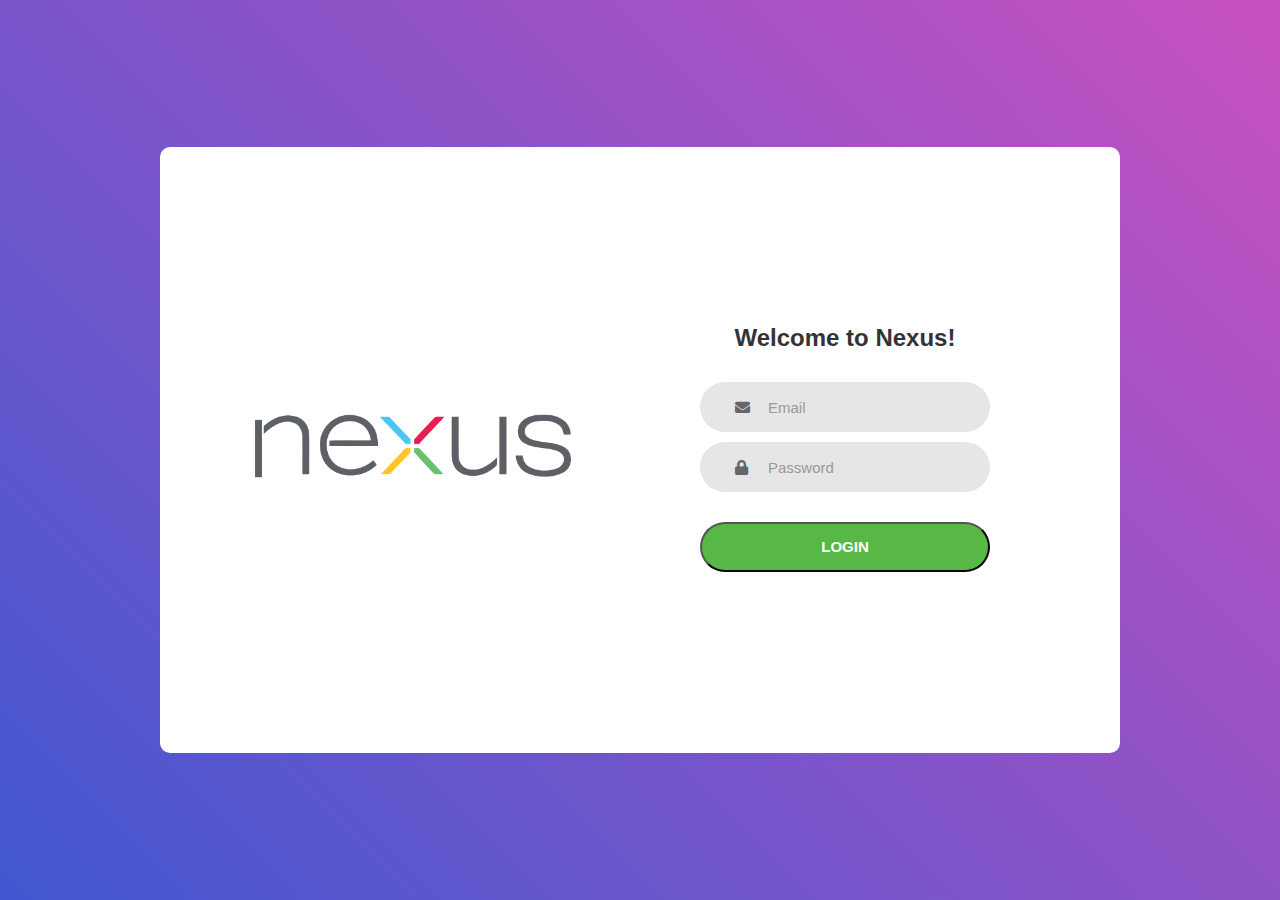
<file: index.html>
<!DOCTYPE html>
<html lang="en">
<head>
    <meta charset="utf-8">
    <meta http-equiv="X-UA-Compatible" content="IE=edge">
    <meta http-equiv="Content-Language" content="en">
    <meta http-equiv="Content-Type" content="text/html; charset=utf-8"/>
	<title>Nexus - San Miguel</title>
	<link rel="icon" href="favicon.ico">
    <meta name="viewport" content="width=device-width, initial-scale=1, maximum-scale=1, user-scalable=no, shrink-to-fit=no" />
    <meta name="msapplication-tap-highlight" content="no">
	
	<link rel="stylesheet" type="text/css" href="assets/vendor/bootstrap/css/bootstrap.min.css">
	<link rel="stylesheet" type="text/css" href="assets/fonts/font-awesome-4.7.0/css/font-awesome.min.css">
	<link rel="stylesheet" type="text/css" href="assets/vendor/animate/animate.css">
	<link rel="stylesheet" type="text/css" href="assets/vendor/css-hamburgers/hamburgers.min.css">
	<link rel="stylesheet" type="text/css" href="assets/vendor/select2/select2.min.css">
	
	<link rel="stylesheet" type="text/css" href="util.css">
	<link rel="stylesheet" type="text/css" href="main.css">
</head>
<body>
	
	<div class="limiter">
		<div class="container-login100">
			<div class="wrap-login100">
			
				<div class="login100-pic js-tilt" data-tilt>
					<img src="assets/images/img-01.png" alt="IMG">
				</div>

				<form class="login100-form validate-form">
					<span class="login100-form-title">
						Welcome to Nexus!
					</span>

					<div class="wrap-input100 validate-input" data-validate = "Valid email is required: ex@abc.xyz">
						<input class="input100" type="text" name="email" placeholder="Email">
						<span class="focus-input100"></span>
						<span class="symbol-input100">
							<i class="fa fa-envelope" aria-hidden="true"></i>
						</span>
					</div>

					<div class="wrap-input100 validate-input" data-validate = "Password is required">
						<input class="input100" type="password" name="pass" placeholder="Password">
						<span class="focus-input100"></span>
						<span class="symbol-input100">
							<i class="fa fa-lock" aria-hidden="true"></i>
						</span>
					</div>
					
					<div class="container-login100-form-btn">
						<button class="login100-form-btn">
							Login
						</button>
					</div>

					<div class="text-center p-t-12">
						<span class="txt1">
						</span>
						<a class="txt2" href="#">
						</a>
					</div>

					<div class="text-center p-t-136">
						<a class="txt2" href="#">
						</a>
					</div>
				</form>
			</div>
		</div>
	</div>
	
	<script src="assets/vendor/jquery/jquery-3.2.1.min.js"></script>
	<script src="assets/vendor/bootstrap/js/popper.js"></script>
	<script src="assets/vendor/bootstrap/js/bootstrap.min.js"></script>
	<script src="assets/vendor/select2/select2.min.js"></script>
	<script src="assets/vendor/tilt/tilt.jquery.min.js"></script>
	<script >
		$('.js-tilt').tilt({
			scale: 1.1
		})
	</script>
	<script type="text/javascript" src="./assets/scripts/main.js"></script>

</body>
</html>
</file>
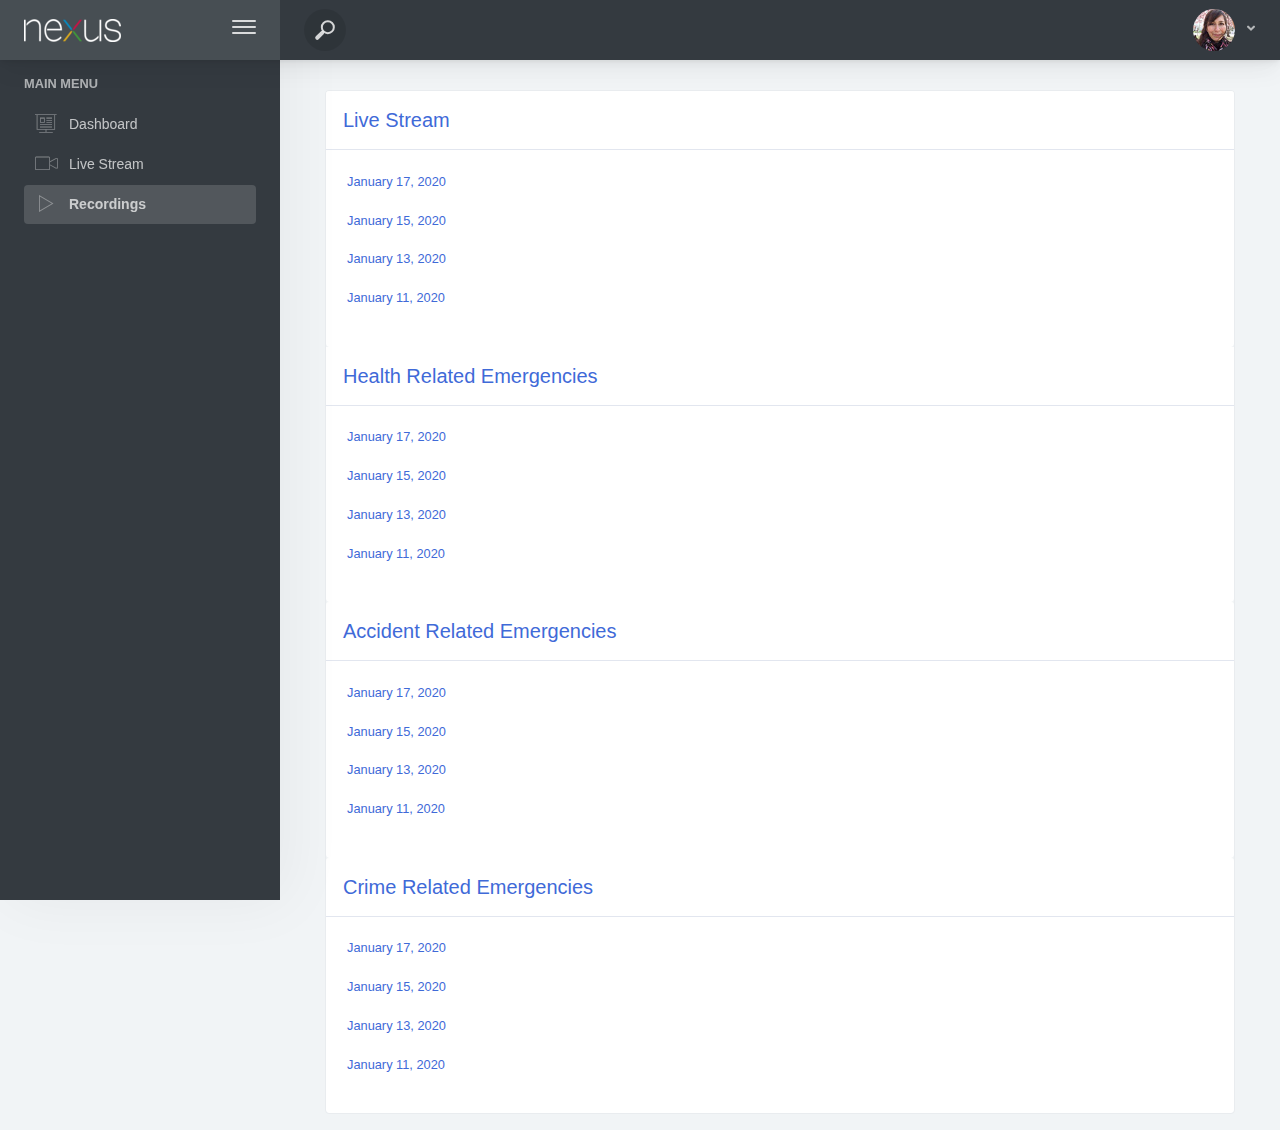
<file: recordings.html>
<!doctype html>
<html lang="en">

<head>
    <meta charset="utf-8">
    <meta http-equiv="X-UA-Compatible" content="IE=edge">
    <meta http-equiv="Content-Language" content="en">
    <meta http-equiv="Content-Type" content="text/html; charset=utf-8"/>
	<link rel="icon" href="favicon.ico">
    <title>Nexus - San Miguel</title>
    <meta name="viewport" content="width=device-width, initial-scale=1, maximum-scale=1, user-scalable=no, shrink-to-fit=no" />
    <meta name="description" content="This is an example map created using build-in elements and components.">
    <meta name="msapplication-tap-highlight" content="no">
<link href="./main.css" rel="stylesheet"></head>
<body>
    <div class="app-container app-theme-white body-tabs-shadow fixed-sidebar fixed-header">
        <div class="app-header header-shadow bg-dark header-text-light">
            <div class="app-header__logo">
                <div class="logo-src"></div>
                <div class="header__pane ml-auto">
                    <div>
                        <button type="button" class="hamburger close-sidebar-btn hamburger--elastic" data-class="closed-sidebar">
                            <span class="hamburger-box">
                                <span class="hamburger-inner"></span>
                            </span>
                        </button>
                    </div>
                </div>
            </div>
            <div class="app-header__mobile-menu">
                <div>
                    <button type="button" class="hamburger hamburger--elastic mobile-toggle-nav">
                        <span class="hamburger-box">
                            <span class="hamburger-inner"></span>
                        </span>
                    </button>
                </div>
            </div>
            <div class="app-header__menu">
                <span>
                    <button type="button" class="btn-icon btn-icon-only btn btn-primary btn-sm mobile-toggle-header-nav">
                        <span class="btn-icon-wrapper">
                            <i class="fa fa-ellipsis-v fa-w-6"></i>
                        </span>
                    </button>
                </span>
            </div>
			
			<div class="app-header__content">
			
				<!-- SEARCH BAR -->
			
                <div class="app-header-left">
                    <div class="search-wrapper">
                        <div class="input-holder">
                            <input type="text" class="search-input" placeholder="Type to search">
                            <button class="search-icon"><span></span></button>
                        </div>
                        <button class="close"></button>
                    </div>
				</div>
				
				<!-- SEARCH BAR -->
				
				
				<!-- PROFILE -->
				
                <div class="app-header-right">
                    <div class="header-btn-lg pr-0">
                        <div class="widget-content p-0">
                            <div class="widget-content-wrapper">
                                <div class="widget-content-left">
                                    <div class="btn-group">
                                        <a data-toggle="dropdown" aria-haspopup="true" aria-expanded="false" class="p-0 btn">
                                            <img width="42" class="rounded-circle" src="assets/images/avatars/1.jpg" alt="">
                                            <i class="fa fa-angle-down ml-2 opacity-8"></i>
                                        </a>
                                        <div tabindex="-1" role="menu" aria-hidden="true" class="dropdown-menu dropdown-menu-right">
                                            <button type="button" tabindex="0" class="dropdown-item">User Account</button>
                                            <button type="button" tabindex="0" class="dropdown-item">Settings</button>
                                            <button type="button" tabindex="0" class="dropdown-item">Log Out</button>
                                        </div>
                                    </div>
                                </div>
                                <div class="widget-content-left  ml-3 header-user-info">
                                    <div class="widget-heading">
                                        Alina Mclourd
                                    </div>
                                    <div class="widget-subheading">
                                        VP People Manager
                                    </div>
                                </div>
                            </div>
                        </div>
                    </div>
				</div>
				
				<!-- PROFILE -->
            
			</div>
        </div>
		<div class="ui-theme-settings">
		<div class="theme-settings__inner">
		</div>
        </div>
		
		<!-- BODY -->
		
		<div class="app-main">
                <div class="app-sidebar sidebar-shadow bg-dark sidebar-text-light">
				
				
					<!-- LOGO -->
				
                    <div class="app-header__logo">
                        <div class="logo-src"></div>
                        <div class="header__pane ml-auto">
                            <div>
                                <button type="button" class="hamburger close-sidebar-btn hamburger--elastic" data-class="closed-sidebar">
                                    <span class="hamburger-box">
                                        <span class="hamburger-inner"></span>
                                    </span>
                                </button>
                            </div>
                        </div>
                    </div>
                    <div class="app-header__mobile-menu">
                        <div>
                            <button type="button" class="hamburger hamburger--elastic mobile-toggle-nav">
                                <span class="hamburger-box">
                                    <span class="hamburger-inner"></span>
                                </span>
                            </button>
                        </div>
                    </div>
                    <div class="app-header__menu">
                        <span>
                            <button type="button" class="btn-icon btn-icon-only btn btn-primary btn-sm mobile-toggle-header-nav">
                                <span class="btn-icon-wrapper">
                                    <i class="fa fa-ellipsis-v fa-w-6"></i>
                                </span>
                            </button>
                        </span>
                    </div>
					
					<!-- LOGO -->
					
					<!-- MAIN MENU -->
					
					<div class="scrollbar-sidebar">
                        <div class="app-sidebar__inner">
                            <ul class="vertical-nav-menu">
                                <li class="app-sidebar__heading">Main Menu</li>
                                <li>
                                    <a href="dashboard.html">
                                        <i class="metismenu-icon pe-7s-display2"></i>
                                        Dashboard
                                    </a>
									<a href="livestream.html">
                                        <i class="metismenu-icon pe-7s-video"></i>
                                        Live Stream
                                    </a>
									<a href="recordings.html" class="mm-active">
                                        <i class="metismenu-icon pe-7s-play"></i>
                                        Recordings
                                    </a>
                                </li>
                            </ul>
                        </div>
                    </div>
					
					<!-- MAIN MENU -->
					
                </div>
				
				
				<!--MAIN BODY-->
				
				<div class="app-main__outer">
                    <div class="app-main__inner">
						<div class="col-md-12">
                            <div id="accordion" class="accordion-wrapper mb-3">
							
                                <div class="card">
								
                                    <div id="headingOne" class="card-header">
                                        <button type="button" data-toggle="collapse" data-target="#collapseOne1" aria-expanded="true" aria-controls="collapseOne" class="text-left m-0 p-0 btn btn-link btn-block">
											<h5 class="m-0 p-0">Live Stream</h5>
                                        </button>
                                    </div>
									
                                    <div data-parent="#accordion" id="collapseOne1" aria-labelledby="headingOne" class="collapse">
                                        <div class="card-body">
											<div id="exampleAccordion" data-children=".item">
											
                                                <div class="item">
                                                    <button type="button" aria-expanded="true" aria-controls="exampleAccordion1" data-toggle="collapse" href="#collapseExample1" class="m-0 p-0 btn btn-link">January 17, 2020</button>
                                                    <div data-parent="#exampleAccordion" id="collapseExample1" class="collapse">
														<p class="mb-3">
														</p>
													</div>
                                                </div>
												
                                                <div class="item">
                                                    <button type="button" aria-expanded="false" aria-controls="exampleAccordion2" data-toggle="collapse" href="#collapseExample2" class="m-0 p-0 btn btn-link">January 15, 2020</button>
                                                    <div data-parent="#exampleAccordion" id="collapseExample2" class="collapse">
														<p class="mb-3">
														</p>
													</div>
                                                </div>
												
												<div class="item">
                                                    <button type="button" aria-expanded="false" aria-controls="exampleAccordion3" data-toggle="collapse" href="#collapseExample3" class="m-0 p-0 btn btn-link">January 13, 2020</button>
                                                    <div data-parent="#exampleAccordion" id="collapseExample3" class="collapse">
														<p class="mb-3">
														</p>
													</div>
                                                </div>
												
												<div class="item">
                                                    <button type="button" aria-expanded="false" aria-controls="exampleAccordion4" data-toggle="collapse" href="#collapseExample4" class="m-0 p-0 btn btn-link">January 11, 2020</button>
                                                    <div data-parent="#exampleAccordion" id="collapseExample4" class="collapse">
														<p class="mb-3">
														</p>
													</div>
                                                </div>
												
                                            </div>
                                        </div>
                                    </div>
									
                                </div>
								
                                <div class="card">
								
                                    <div id="headingTwo" class="b-radius-0 card-header">
										<button type="button" data-toggle="collapse" data-target="#collapseOne2" aria-expanded="false" aria-controls="collapseTwo" class="text-left m-0 p-0 btn btn-link btn-block">
										<h5 class="m-0 p-0">Health Related Emergencies</h5></button>
                                    </div>
									
                                    <div data-parent="#accordion" id="collapseOne2" aria-labelledby="headingOne" class="collapse">
                                        <div class="card-body">
											<div id="exampleAccordion" data-children=".item">
											
                                                <div class="item">
                                                    <button type="button" aria-expanded="true" aria-controls="exampleAccordion1" data-toggle="collapse" href="#collapseExample1" class="m-0 p-0 btn btn-link">January 17, 2020</button>
                                                    <div data-parent="#exampleAccordion" id="collapseExample1" class="collapse">
														<p class="mb-3">
														</p>
													</div>
                                                </div>
												
                                                <div class="item">
                                                    <button type="button" aria-expanded="false" aria-controls="exampleAccordion2" data-toggle="collapse" href="#collapseExample2" class="m-0 p-0 btn btn-link">January 15, 2020</button>
                                                    <div data-parent="#exampleAccordion" id="collapseExample2" class="collapse">
														<p class="mb-3">
														</p>
													</div>
                                                </div>
												
												<div class="item">
                                                    <button type="button" aria-expanded="false" aria-controls="exampleAccordion3" data-toggle="collapse" href="#collapseExample3" class="m-0 p-0 btn btn-link">January 13, 2020</button>
                                                    <div data-parent="#exampleAccordion" id="collapseExample3" class="collapse">
														<p class="mb-3">
														</p>
													</div>
                                                </div>
												
												<div class="item">
                                                    <button type="button" aria-expanded="false" aria-controls="exampleAccordion4" data-toggle="collapse" href="#collapseExample4" class="m-0 p-0 btn btn-link">January 11, 2020</button>
                                                    <div data-parent="#exampleAccordion" id="collapseExample4" class="collapse">
														<p class="mb-3">
														</p>
													</div>
                                                </div>
												
                                            </div>
                                        </div>
                                    </div>
									
                                </div>
								
                                <div class="card">
                                    <div id="headingThree" class="card-header">
                                        <button type="button" data-toggle="collapse" data-target="#collapseOne3" aria-expanded="false" aria-controls="collapseThree" class="text-left m-0 p-0 btn btn-link btn-block">
										<h5 class="m-0 p-0">Accident Related Emergencies</h5></button>
                                    </div>
									
                                    <div data-parent="#accordion" id="collapseOne3" aria-labelledby="headingOne" class="collapse">
                                        <div class="card-body">
											<div id="exampleAccordion" data-children=".item">
											
                                                <div class="item">
                                                    <button type="button" aria-expanded="true" aria-controls="exampleAccordion1" data-toggle="collapse" href="#collapseExample1" class="m-0 p-0 btn btn-link">January 17, 2020</button>
                                                    <div data-parent="#exampleAccordion" id="collapseExample1" class="collapse">
														<p class="mb-3">
														</p>
													</div>
                                                </div>
												
                                                <div class="item">
                                                    <button type="button" aria-expanded="false" aria-controls="exampleAccordion2" data-toggle="collapse" href="#collapseExample2" class="m-0 p-0 btn btn-link">January 15, 2020</button>
                                                    <div data-parent="#exampleAccordion" id="collapseExample2" class="collapse">
														<p class="mb-3">
														</p>
													</div>
                                                </div>
												
												<div class="item">
                                                    <button type="button" aria-expanded="false" aria-controls="exampleAccordion3" data-toggle="collapse" href="#collapseExample3" class="m-0 p-0 btn btn-link">January 13, 2020</button>
                                                    <div data-parent="#exampleAccordion" id="collapseExample3" class="collapse">
														<p class="mb-3">
														</p>
													</div>
                                                </div>
												
												<div class="item">
                                                    <button type="button" aria-expanded="false" aria-controls="exampleAccordion4" data-toggle="collapse" href="#collapseExample4" class="m-0 p-0 btn btn-link">January 11, 2020</button>
                                                    <div data-parent="#exampleAccordion" id="collapseExample4" class="collapse">
														<p class="mb-3">
														</p>
													</div>
                                                </div>
												
                                            </div>
                                        </div>
                                    </div>
                                </div>
								
								<div class="card">
                                    <div id="headingThree" class="card-header">
                                        <button type="button" data-toggle="collapse" data-target="#collapseOne3" aria-expanded="false" aria-controls="collapseThree" class="text-left m-0 p-0 btn btn-link btn-block">
										<h5 class="m-0 p-0">Crime Related Emergencies</h5></button>
                                    </div>
									
                                    <div data-parent="#accordion" id="collapseOne3" aria-labelledby="headingOne" class="collapse">
                                        <div class="card-body">
											<div id="exampleAccordion" data-children=".item">
											
                                                <div class="item">
                                                    <button type="button" aria-expanded="true" aria-controls="exampleAccordion1" data-toggle="collapse" href="#collapseExample1" class="m-0 p-0 btn btn-link">January 17, 2020</button>
                                                    <div data-parent="#exampleAccordion" id="collapseExample1" class="collapse">
														<p class="mb-3">
														</p>
													</div>
                                                </div>
												
                                                <div class="item">
                                                    <button type="button" aria-expanded="false" aria-controls="exampleAccordion2" data-toggle="collapse" href="#collapseExample2" class="m-0 p-0 btn btn-link">January 15, 2020</button>
                                                    <div data-parent="#exampleAccordion" id="collapseExample2" class="collapse">
														<p class="mb-3">
														</p>
													</div>
                                                </div>
												
												<div class="item">
                                                    <button type="button" aria-expanded="false" aria-controls="exampleAccordion3" data-toggle="collapse" href="#collapseExample3" class="m-0 p-0 btn btn-link">January 13, 2020</button>
                                                    <div data-parent="#exampleAccordion" id="collapseExample3" class="collapse">
														<p class="mb-3">
														</p>
													</div>
                                                </div>
												
												<div class="item">
                                                    <button type="button" aria-expanded="false" aria-controls="exampleAccordion4" data-toggle="collapse" href="#collapseExample4" class="m-0 p-0 btn btn-link">January 11, 2020</button>
                                                    <div data-parent="#exampleAccordion" id="collapseExample4" class="collapse">
														<p class="mb-3">
														</p>
													</div>
                                                </div>
												
                                            </div>
                                        </div>
                                    </div>
									
                                </div>
								
							</div>
						</div>
                    </div>
				</div>
    
				<!--MAIN BODY-->
				
		<!-- BODY -->
		
	</div>
<script type="text/javascript" src="./assets/scripts/main.js"></script></body>
</html>
</file>
<file: util.css>
/*[ FONT SIZE ]
///////////////////////////////////////////////////////////
*/
.fs-1 {font-size: 1px;}
.fs-2 {font-size: 2px;}
.fs-3 {font-size: 3px;}
.fs-4 {font-size: 4px;}
.fs-5 {font-size: 5px;}
.fs-6 {font-size: 6px;}
.fs-7 {font-size: 7px;}
.fs-8 {font-size: 8px;}
.fs-9 {font-size: 9px;}
.fs-10 {font-size: 10px;}
.fs-11 {font-size: 11px;}
.fs-12 {font-size: 12px;}
.fs-13 {font-size: 13px;}
.fs-14 {font-size: 14px;}
.fs-15 {font-size: 15px;}
.fs-16 {font-size: 16px;}
.fs-17 {font-size: 17px;}
.fs-18 {font-size: 18px;}
.fs-19 {font-size: 19px;}
.fs-20 {font-size: 20px;}
.fs-21 {font-size: 21px;}
.fs-22 {font-size: 22px;}
.fs-23 {font-size: 23px;}
.fs-24 {font-size: 24px;}
.fs-25 {font-size: 25px;}
.fs-26 {font-size: 26px;}
.fs-27 {font-size: 27px;}
.fs-28 {font-size: 28px;}
.fs-29 {font-size: 29px;}
.fs-30 {font-size: 30px;}
.fs-31 {font-size: 31px;}
.fs-32 {font-size: 32px;}
.fs-33 {font-size: 33px;}
.fs-34 {font-size: 34px;}
.fs-35 {font-size: 35px;}
.fs-36 {font-size: 36px;}
.fs-37 {font-size: 37px;}
.fs-38 {font-size: 38px;}
.fs-39 {font-size: 39px;}
.fs-40 {font-size: 40px;}
.fs-41 {font-size: 41px;}
.fs-42 {font-size: 42px;}
.fs-43 {font-size: 43px;}
.fs-44 {font-size: 44px;}
.fs-45 {font-size: 45px;}
.fs-46 {font-size: 46px;}
.fs-47 {font-size: 47px;}
.fs-48 {font-size: 48px;}
.fs-49 {font-size: 49px;}
.fs-50 {font-size: 50px;}
.fs-51 {font-size: 51px;}
.fs-52 {font-size: 52px;}
.fs-53 {font-size: 53px;}
.fs-54 {font-size: 54px;}
.fs-55 {font-size: 55px;}
.fs-56 {font-size: 56px;}
.fs-57 {font-size: 57px;}
.fs-58 {font-size: 58px;}
.fs-59 {font-size: 59px;}
.fs-60 {font-size: 60px;}
.fs-61 {font-size: 61px;}
.fs-62 {font-size: 62px;}
.fs-63 {font-size: 63px;}
.fs-64 {font-size: 64px;}
.fs-65 {font-size: 65px;}
.fs-66 {font-size: 66px;}
.fs-67 {font-size: 67px;}
.fs-68 {font-size: 68px;}
.fs-69 {font-size: 69px;}
.fs-70 {font-size: 70px;}
.fs-71 {font-size: 71px;}
.fs-72 {font-size: 72px;}
.fs-73 {font-size: 73px;}
.fs-74 {font-size: 74px;}
.fs-75 {font-size: 75px;}
.fs-76 {font-size: 76px;}
.fs-77 {font-size: 77px;}
.fs-78 {font-size: 78px;}
.fs-79 {font-size: 79px;}
.fs-80 {font-size: 80px;}
.fs-81 {font-size: 81px;}
.fs-82 {font-size: 82px;}
.fs-83 {font-size: 83px;}
.fs-84 {font-size: 84px;}
.fs-85 {font-size: 85px;}
.fs-86 {font-size: 86px;}
.fs-87 {font-size: 87px;}
.fs-88 {font-size: 88px;}
.fs-89 {font-size: 89px;}
.fs-90 {font-size: 90px;}
.fs-91 {font-size: 91px;}
.fs-92 {font-size: 92px;}
.fs-93 {font-size: 93px;}
.fs-94 {font-size: 94px;}
.fs-95 {font-size: 95px;}
.fs-96 {font-size: 96px;}
.fs-97 {font-size: 97px;}
.fs-98 {font-size: 98px;}
.fs-99 {font-size: 99px;}
.fs-100 {font-size: 100px;}
.fs-101 {font-size: 101px;}
.fs-102 {font-size: 102px;}
.fs-103 {font-size: 103px;}
.fs-104 {font-size: 104px;}
.fs-105 {font-size: 105px;}
.fs-106 {font-size: 106px;}
.fs-107 {font-size: 107px;}
.fs-108 {font-size: 108px;}
.fs-109 {font-size: 109px;}
.fs-110 {font-size: 110px;}
.fs-111 {font-size: 111px;}
.fs-112 {font-size: 112px;}
.fs-113 {font-size: 113px;}
.fs-114 {font-size: 114px;}
.fs-115 {font-size: 115px;}
.fs-116 {font-size: 116px;}
.fs-117 {font-size: 117px;}
.fs-118 {font-size: 118px;}
.fs-119 {font-size: 119px;}
.fs-120 {font-size: 120px;}
.fs-121 {font-size: 121px;}
.fs-122 {font-size: 122px;}
.fs-123 {font-size: 123px;}
.fs-124 {font-size: 124px;}
.fs-125 {font-size: 125px;}
.fs-126 {font-size: 126px;}
.fs-127 {font-size: 127px;}
.fs-128 {font-size: 128px;}
.fs-129 {font-size: 129px;}
.fs-130 {font-size: 130px;}
.fs-131 {font-size: 131px;}
.fs-132 {font-size: 132px;}
.fs-133 {font-size: 133px;}
.fs-134 {font-size: 134px;}
.fs-135 {font-size: 135px;}
.fs-136 {font-size: 136px;}
.fs-137 {font-size: 137px;}
.fs-138 {font-size: 138px;}
.fs-139 {font-size: 139px;}
.fs-140 {font-size: 140px;}
.fs-141 {font-size: 141px;}
.fs-142 {font-size: 142px;}
.fs-143 {font-size: 143px;}
.fs-144 {font-size: 144px;}
.fs-145 {font-size: 145px;}
.fs-146 {font-size: 146px;}
.fs-147 {font-size: 147px;}
.fs-148 {font-size: 148px;}
.fs-149 {font-size: 149px;}
.fs-150 {font-size: 150px;}
.fs-151 {font-size: 151px;}
.fs-152 {font-size: 152px;}
.fs-153 {font-size: 153px;}
.fs-154 {font-size: 154px;}
.fs-155 {font-size: 155px;}
.fs-156 {font-size: 156px;}
.fs-157 {font-size: 157px;}
.fs-158 {font-size: 158px;}
.fs-159 {font-size: 159px;}
.fs-160 {font-size: 160px;}
.fs-161 {font-size: 161px;}
.fs-162 {font-size: 162px;}
.fs-163 {font-size: 163px;}
.fs-164 {font-size: 164px;}
.fs-165 {font-size: 165px;}
.fs-166 {font-size: 166px;}
.fs-167 {font-size: 167px;}
.fs-168 {font-size: 168px;}
.fs-169 {font-size: 169px;}
.fs-170 {font-size: 170px;}
.fs-171 {font-size: 171px;}
.fs-172 {font-size: 172px;}
.fs-173 {font-size: 173px;}
.fs-174 {font-size: 174px;}
.fs-175 {font-size: 175px;}
.fs-176 {font-size: 176px;}
.fs-177 {font-size: 177px;}
.fs-178 {font-size: 178px;}
.fs-179 {font-size: 179px;}
.fs-180 {font-size: 180px;}
.fs-181 {font-size: 181px;}
.fs-182 {font-size: 182px;}
.fs-183 {font-size: 183px;}
.fs-184 {font-size: 184px;}
.fs-185 {font-size: 185px;}
.fs-186 {font-size: 186px;}
.fs-187 {font-size: 187px;}
.fs-188 {font-size: 188px;}
.fs-189 {font-size: 189px;}
.fs-190 {font-size: 190px;}
.fs-191 {font-size: 191px;}
.fs-192 {font-size: 192px;}
.fs-193 {font-size: 193px;}
.fs-194 {font-size: 194px;}
.fs-195 {font-size: 195px;}
.fs-196 {font-size: 196px;}
.fs-197 {font-size: 197px;}
.fs-198 {font-size: 198px;}
.fs-199 {font-size: 199px;}
.fs-200 {font-size: 200px;}

/*[ PADDING ]
///////////////////////////////////////////////////////////
*/
.p-t-0 {padding-top: 0px;}
.p-t-1 {padding-top: 1px;}
.p-t-2 {padding-top: 2px;}
.p-t-3 {padding-top: 3px;}
.p-t-4 {padding-top: 4px;}
.p-t-5 {padding-top: 5px;}
.p-t-6 {padding-top: 6px;}
.p-t-7 {padding-top: 7px;}
.p-t-8 {padding-top: 8px;}
.p-t-9 {padding-top: 9px;}
.p-t-10 {padding-top: 10px;}
.p-t-11 {padding-top: 11px;}
.p-t-12 {padding-top: 12px;}
.p-t-13 {padding-top: 13px;}
.p-t-14 {padding-top: 14px;}
.p-t-15 {padding-top: 15px;}
.p-t-16 {padding-top: 16px;}
.p-t-17 {padding-top: 17px;}
.p-t-18 {padding-top: 18px;}
.p-t-19 {padding-top: 19px;}
.p-t-20 {padding-top: 20px;}
.p-t-21 {padding-top: 21px;}
.p-t-22 {padding-top: 22px;}
.p-t-23 {padding-top: 23px;}
.p-t-24 {padding-top: 24px;}
.p-t-25 {padding-top: 25px;}
.p-t-26 {padding-top: 26px;}
.p-t-27 {padding-top: 27px;}
.p-t-28 {padding-top: 28px;}
.p-t-29 {padding-top: 29px;}
.p-t-30 {padding-top: 30px;}
.p-t-31 {padding-top: 31px;}
.p-t-32 {padding-top: 32px;}
.p-t-33 {padding-top: 33px;}
.p-t-34 {padding-top: 34px;}
.p-t-35 {padding-top: 35px;}
.p-t-36 {padding-top: 36px;}
.p-t-37 {padding-top: 37px;}
.p-t-38 {padding-top: 38px;}
.p-t-39 {padding-top: 39px;}
.p-t-40 {padding-top: 40px;}
.p-t-41 {padding-top: 41px;}
.p-t-42 {padding-top: 42px;}
.p-t-43 {padding-top: 43px;}
.p-t-44 {padding-top: 44px;}
.p-t-45 {padding-top: 45px;}
.p-t-46 {padding-top: 46px;}
.p-t-47 {padding-top: 47px;}
.p-t-48 {padding-top: 48px;}
.p-t-49 {padding-top: 49px;}
.p-t-50 {padding-top: 50px;}
.p-t-51 {padding-top: 51px;}
.p-t-52 {padding-top: 52px;}
.p-t-53 {padding-top: 53px;}
.p-t-54 {padding-top: 54px;}
.p-t-55 {padding-top: 55px;}
.p-t-56 {padding-top: 56px;}
.p-t-57 {padding-top: 57px;}
.p-t-58 {padding-top: 58px;}
.p-t-59 {padding-top: 59px;}
.p-t-60 {padding-top: 60px;}
.p-t-61 {padding-top: 61px;}
.p-t-62 {padding-top: 62px;}
.p-t-63 {padding-top: 63px;}
.p-t-64 {padding-top: 64px;}
.p-t-65 {padding-top: 65px;}
.p-t-66 {padding-top: 66px;}
.p-t-67 {padding-top: 67px;}
.p-t-68 {padding-top: 68px;}
.p-t-69 {padding-top: 69px;}
.p-t-70 {padding-top: 70px;}
.p-t-71 {padding-top: 71px;}
.p-t-72 {padding-top: 72px;}
.p-t-73 {padding-top: 73px;}
.p-t-74 {padding-top: 74px;}
.p-t-75 {padding-top: 75px;}
.p-t-76 {padding-top: 76px;}
.p-t-77 {padding-top: 77px;}
.p-t-78 {padding-top: 78px;}
.p-t-79 {padding-top: 79px;}
.p-t-80 {padding-top: 80px;}
.p-t-81 {padding-top: 81px;}
.p-t-82 {padding-top: 82px;}
.p-t-83 {padding-top: 83px;}
.p-t-84 {padding-top: 84px;}
.p-t-85 {padding-top: 85px;}
.p-t-86 {padding-top: 86px;}
.p-t-87 {padding-top: 87px;}
.p-t-88 {padding-top: 88px;}
.p-t-89 {padding-top: 89px;}
.p-t-90 {padding-top: 90px;}
.p-t-91 {padding-top: 91px;}
.p-t-92 {padding-top: 92px;}
.p-t-93 {padding-top: 93px;}
.p-t-94 {padding-top: 94px;}
.p-t-95 {padding-top: 95px;}
.p-t-96 {padding-top: 96px;}
.p-t-97 {padding-top: 97px;}
.p-t-98 {padding-top: 98px;}
.p-t-99 {padding-top: 99px;}
.p-t-100 {padding-top: 100px;}
.p-t-101 {padding-top: 101px;}
.p-t-102 {padding-top: 102px;}
.p-t-103 {padding-top: 103px;}
.p-t-104 {padding-top: 104px;}
.p-t-105 {padding-top: 105px;}
.p-t-106 {padding-top: 106px;}
.p-t-107 {padding-top: 107px;}
.p-t-108 {padding-top: 108px;}
.p-t-109 {padding-top: 109px;}
.p-t-110 {padding-top: 110px;}
.p-t-111 {padding-top: 111px;}
.p-t-112 {padding-top: 112px;}
.p-t-113 {padding-top: 113px;}
.p-t-114 {padding-top: 114px;}
.p-t-115 {padding-top: 115px;}
.p-t-116 {padding-top: 116px;}
.p-t-117 {padding-top: 117px;}
.p-t-118 {padding-top: 118px;}
.p-t-119 {padding-top: 119px;}
.p-t-120 {padding-top: 120px;}
.p-t-121 {padding-top: 121px;}
.p-t-122 {padding-top: 122px;}
.p-t-123 {padding-top: 123px;}
.p-t-124 {padding-top: 124px;}
.p-t-125 {padding-top: 125px;}
.p-t-126 {padding-top: 126px;}
.p-t-127 {padding-top: 127px;}
.p-t-128 {padding-top: 128px;}
.p-t-129 {padding-top: 129px;}
.p-t-130 {padding-top: 130px;}
.p-t-131 {padding-top: 131px;}
.p-t-132 {padding-top: 132px;}
.p-t-133 {padding-top: 133px;}
.p-t-134 {padding-top: 134px;}
.p-t-135 {padding-top: 135px;}
.p-t-136 {padding-top: 136px;}
.p-t-137 {padding-top: 137px;}
.p-t-138 {padding-top: 138px;}
.p-t-139 {padding-top: 139px;}
.p-t-140 {padding-top: 140px;}
.p-t-141 {padding-top: 141px;}
.p-t-142 {padding-top: 142px;}
.p-t-143 {padding-top: 143px;}
.p-t-144 {padding-top: 144px;}
.p-t-145 {padding-top: 145px;}
.p-t-146 {padding-top: 146px;}
.p-t-147 {padding-top: 147px;}
.p-t-148 {padding-top: 148px;}
.p-t-149 {padding-top: 149px;}
.p-t-150 {padding-top: 150px;}
.p-t-151 {padding-top: 151px;}
.p-t-152 {padding-top: 152px;}
.p-t-153 {padding-top: 153px;}
.p-t-154 {padding-top: 154px;}
.p-t-155 {padding-top: 155px;}
.p-t-156 {padding-top: 156px;}
.p-t-157 {padding-top: 157px;}
.p-t-158 {padding-top: 158px;}
.p-t-159 {padding-top: 159px;}
.p-t-160 {padding-top: 160px;}
.p-t-161 {padding-top: 161px;}
.p-t-162 {padding-top: 162px;}
.p-t-163 {padding-top: 163px;}
.p-t-164 {padding-top: 164px;}
.p-t-165 {padding-top: 165px;}
.p-t-166 {padding-top: 166px;}
.p-t-167 {padding-top: 167px;}
.p-t-168 {padding-top: 168px;}
.p-t-169 {padding-top: 169px;}
.p-t-170 {padding-top: 170px;}
.p-t-171 {padding-top: 171px;}
.p-t-172 {padding-top: 172px;}
.p-t-173 {padding-top: 173px;}
.p-t-174 {padding-top: 174px;}
.p-t-175 {padding-top: 175px;}
.p-t-176 {padding-top: 176px;}
.p-t-177 {padding-top: 177px;}
.p-t-178 {padding-top: 178px;}
.p-t-179 {padding-top: 179px;}
.p-t-180 {padding-top: 180px;}
.p-t-181 {padding-top: 181px;}
.p-t-182 {padding-top: 182px;}
.p-t-183 {padding-top: 183px;}
.p-t-184 {padding-top: 184px;}
.p-t-185 {padding-top: 185px;}
.p-t-186 {padding-top: 186px;}
.p-t-187 {padding-top: 187px;}
.p-t-188 {padding-top: 188px;}
.p-t-189 {padding-top: 189px;}
.p-t-190 {padding-top: 190px;}
.p-t-191 {padding-top: 191px;}
.p-t-192 {padding-top: 192px;}
.p-t-193 {padding-top: 193px;}
.p-t-194 {padding-top: 194px;}
.p-t-195 {padding-top: 195px;}
.p-t-196 {padding-top: 196px;}
.p-t-197 {padding-top: 197px;}
.p-t-198 {padding-top: 198px;}
.p-t-199 {padding-top: 199px;}
.p-t-200 {padding-top: 200px;}
.p-t-201 {padding-top: 201px;}
.p-t-202 {padding-top: 202px;}
.p-t-203 {padding-top: 203px;}
.p-t-204 {padding-top: 204px;}
.p-t-205 {padding-top: 205px;}
.p-t-206 {padding-top: 206px;}
.p-t-207 {padding-top: 207px;}
.p-t-208 {padding-top: 208px;}
.p-t-209 {padding-top: 209px;}
.p-t-210 {padding-top: 210px;}
.p-t-211 {padding-top: 211px;}
.p-t-212 {padding-top: 212px;}
.p-t-213 {padding-top: 213px;}
.p-t-214 {padding-top: 214px;}
.p-t-215 {padding-top: 215px;}
.p-t-216 {padding-top: 216px;}
.p-t-217 {padding-top: 217px;}
.p-t-218 {padding-top: 218px;}
.p-t-219 {padding-top: 219px;}
.p-t-220 {padding-top: 220px;}
.p-t-221 {padding-top: 221px;}
.p-t-222 {padding-top: 222px;}
.p-t-223 {padding-top: 223px;}
.p-t-224 {padding-top: 224px;}
.p-t-225 {padding-top: 225px;}
.p-t-226 {padding-top: 226px;}
.p-t-227 {padding-top: 227px;}
.p-t-228 {padding-top: 228px;}
.p-t-229 {padding-top: 229px;}
.p-t-230 {padding-top: 230px;}
.p-t-231 {padding-top: 231px;}
.p-t-232 {padding-top: 232px;}
.p-t-233 {padding-top: 233px;}
.p-t-234 {padding-top: 234px;}
.p-t-235 {padding-top: 235px;}
.p-t-236 {padding-top: 236px;}
.p-t-237 {padding-top: 237px;}
.p-t-238 {padding-top: 238px;}
.p-t-239 {padding-top: 239px;}
.p-t-240 {padding-top: 240px;}
.p-t-241 {padding-top: 241px;}
.p-t-242 {padding-top: 242px;}
.p-t-243 {padding-top: 243px;}
.p-t-244 {padding-top: 244px;}
.p-t-245 {padding-top: 245px;}
.p-t-246 {padding-top: 246px;}
.p-t-247 {padding-top: 247px;}
.p-t-248 {padding-top: 248px;}
.p-t-249 {padding-top: 249px;}
.p-t-250 {padding-top: 250px;}
.p-b-0 {padding-bottom: 0px;}
.p-b-1 {padding-bottom: 1px;}
.p-b-2 {padding-bottom: 2px;}
.p-b-3 {padding-bottom: 3px;}
.p-b-4 {padding-bottom: 4px;}
.p-b-5 {padding-bottom: 5px;}
.p-b-6 {padding-bottom: 6px;}
.p-b-7 {padding-bottom: 7px;}
.p-b-8 {padding-bottom: 8px;}
.p-b-9 {padding-bottom: 9px;}
.p-b-10 {padding-bottom: 10px;}
.p-b-11 {padding-bottom: 11px;}
.p-b-12 {padding-bottom: 12px;}
.p-b-13 {padding-bottom: 13px;}
.p-b-14 {padding-bottom: 14px;}
.p-b-15 {padding-bottom: 15px;}
.p-b-16 {padding-bottom: 16px;}
.p-b-17 {padding-bottom: 17px;}
.p-b-18 {padding-bottom: 18px;}
.p-b-19 {padding-bottom: 19px;}
.p-b-20 {padding-bottom: 20px;}
.p-b-21 {padding-bottom: 21px;}
.p-b-22 {padding-bottom: 22px;}
.p-b-23 {padding-bottom: 23px;}
.p-b-24 {padding-bottom: 24px;}
.p-b-25 {padding-bottom: 25px;}
.p-b-26 {padding-bottom: 26px;}
.p-b-27 {padding-bottom: 27px;}
.p-b-28 {padding-bottom: 28px;}
.p-b-29 {padding-bottom: 29px;}
.p-b-30 {padding-bottom: 30px;}
.p-b-31 {padding-bottom: 31px;}
.p-b-32 {padding-bottom: 32px;}
.p-b-33 {padding-bottom: 33px;}
.p-b-34 {padding-bottom: 34px;}
.p-b-35 {padding-bottom: 35px;}
.p-b-36 {padding-bottom: 36px;}
.p-b-37 {padding-bottom: 37px;}
.p-b-38 {padding-bottom: 38px;}
.p-b-39 {padding-bottom: 39px;}
.p-b-40 {padding-bottom: 40px;}
.p-b-41 {padding-bottom: 41px;}
.p-b-42 {padding-bottom: 42px;}
.p-b-43 {padding-bottom: 43px;}
.p-b-44 {padding-bottom: 44px;}
.p-b-45 {padding-bottom: 45px;}
.p-b-46 {padding-bottom: 46px;}
.p-b-47 {padding-bottom: 47px;}
.p-b-48 {padding-bottom: 48px;}
.p-b-49 {padding-bottom: 49px;}
.p-b-50 {padding-bottom: 50px;}
.p-b-51 {padding-bottom: 51px;}
.p-b-52 {padding-bottom: 52px;}
.p-b-53 {padding-bottom: 53px;}
.p-b-54 {padding-bottom: 54px;}
.p-b-55 {padding-bottom: 55px;}
.p-b-56 {padding-bottom: 56px;}
.p-b-57 {padding-bottom: 57px;}
.p-b-58 {padding-bottom: 58px;}
.p-b-59 {padding-bottom: 59px;}
.p-b-60 {padding-bottom: 60px;}
.p-b-61 {padding-bottom: 61px;}
.p-b-62 {padding-bottom: 62px;}
.p-b-63 {padding-bottom: 63px;}
.p-b-64 {padding-bottom: 64px;}
.p-b-65 {padding-bottom: 65px;}
.p-b-66 {padding-bottom: 66px;}
.p-b-67 {padding-bottom: 67px;}
.p-b-68 {padding-bottom: 68px;}
.p-b-69 {padding-bottom: 69px;}
.p-b-70 {padding-bottom: 70px;}
.p-b-71 {padding-bottom: 71px;}
.p-b-72 {padding-bottom: 72px;}
.p-b-73 {padding-bottom: 73px;}
.p-b-74 {padding-bottom: 74px;}
.p-b-75 {padding-bottom: 75px;}
.p-b-76 {padding-bottom: 76px;}
.p-b-77 {padding-bottom: 77px;}
.p-b-78 {padding-bottom: 78px;}
.p-b-79 {padding-bottom: 79px;}
.p-b-80 {padding-bottom: 80px;}
.p-b-81 {padding-bottom: 81px;}
.p-b-82 {padding-bottom: 82px;}
.p-b-83 {padding-bottom: 83px;}
.p-b-84 {padding-bottom: 84px;}
.p-b-85 {padding-bottom: 85px;}
.p-b-86 {padding-bottom: 86px;}
.p-b-87 {padding-bottom: 87px;}
.p-b-88 {padding-bottom: 88px;}
.p-b-89 {padding-bottom: 89px;}
.p-b-90 {padding-bottom: 90px;}
.p-b-91 {padding-bottom: 91px;}
.p-b-92 {padding-bottom: 92px;}
.p-b-93 {padding-bottom: 93px;}
.p-b-94 {padding-bottom: 94px;}
.p-b-95 {padding-bottom: 95px;}
.p-b-96 {padding-bottom: 96px;}
.p-b-97 {padding-bottom: 97px;}
.p-b-98 {padding-bottom: 98px;}
.p-b-99 {padding-bottom: 99px;}
.p-b-100 {padding-bottom: 100px;}
.p-b-101 {padding-bottom: 101px;}
.p-b-102 {padding-bottom: 102px;}
.p-b-103 {padding-bottom: 103px;}
.p-b-104 {padding-bottom: 104px;}
.p-b-105 {padding-bottom: 105px;}
.p-b-106 {padding-bottom: 106px;}
.p-b-107 {padding-bottom: 107px;}
.p-b-108 {padding-bottom: 108px;}
.p-b-109 {padding-bottom: 109px;}
.p-b-110 {padding-bottom: 110px;}
.p-b-111 {padding-bottom: 111px;}
.p-b-112 {padding-bottom: 112px;}
.p-b-113 {padding-bottom: 113px;}
.p-b-114 {padding-bottom: 114px;}
.p-b-115 {padding-bottom: 115px;}
.p-b-116 {padding-bottom: 116px;}
.p-b-117 {padding-bottom: 117px;}
.p-b-118 {padding-bottom: 118px;}
.p-b-119 {padding-bottom: 119px;}
.p-b-120 {padding-bottom: 120px;}
.p-b-121 {padding-bottom: 121px;}
.p-b-122 {padding-bottom: 122px;}
.p-b-123 {padding-bottom: 123px;}
.p-b-124 {padding-bottom: 124px;}
.p-b-125 {padding-bottom: 125px;}
.p-b-126 {padding-bottom: 126px;}
.p-b-127 {padding-bottom: 127px;}
.p-b-128 {padding-bottom: 128px;}
.p-b-129 {padding-bottom: 129px;}
.p-b-130 {padding-bottom: 130px;}
.p-b-131 {padding-bottom: 131px;}
.p-b-132 {padding-bottom: 132px;}
.p-b-133 {padding-bottom: 133px;}
.p-b-134 {padding-bottom: 134px;}
.p-b-135 {padding-bottom: 135px;}
.p-b-136 {padding-bottom: 136px;}
.p-b-137 {padding-bottom: 137px;}
.p-b-138 {padding-bottom: 138px;}
.p-b-139 {padding-bottom: 139px;}
.p-b-140 {padding-bottom: 140px;}
.p-b-141 {padding-bottom: 141px;}
.p-b-142 {padding-bottom: 142px;}
.p-b-143 {padding-bottom: 143px;}
.p-b-144 {padding-bottom: 144px;}
.p-b-145 {padding-bottom: 145px;}
.p-b-146 {padding-bottom: 146px;}
.p-b-147 {padding-bottom: 147px;}
.p-b-148 {padding-bottom: 148px;}
.p-b-149 {padding-bottom: 149px;}
.p-b-150 {padding-bottom: 150px;}
.p-b-151 {padding-bottom: 151px;}
.p-b-152 {padding-bottom: 152px;}
.p-b-153 {padding-bottom: 153px;}
.p-b-154 {padding-bottom: 154px;}
.p-b-155 {padding-bottom: 155px;}
.p-b-156 {padding-bottom: 156px;}
.p-b-157 {padding-bottom: 157px;}
.p-b-158 {padding-bottom: 158px;}
.p-b-159 {padding-bottom: 159px;}
.p-b-160 {padding-bottom: 160px;}
.p-b-161 {padding-bottom: 161px;}
.p-b-162 {padding-bottom: 162px;}
.p-b-163 {padding-bottom: 163px;}
.p-b-164 {padding-bottom: 164px;}
.p-b-165 {padding-bottom: 165px;}
.p-b-166 {padding-bottom: 166px;}
.p-b-167 {padding-bottom: 167px;}
.p-b-168 {padding-bottom: 168px;}
.p-b-169 {padding-bottom: 169px;}
.p-b-170 {padding-bottom: 170px;}
.p-b-171 {padding-bottom: 171px;}
.p-b-172 {padding-bottom: 172px;}
.p-b-173 {padding-bottom: 173px;}
.p-b-174 {padding-bottom: 174px;}
.p-b-175 {padding-bottom: 175px;}
.p-b-176 {padding-bottom: 176px;}
.p-b-177 {padding-bottom: 177px;}
.p-b-178 {padding-bottom: 178px;}
.p-b-179 {padding-bottom: 179px;}
.p-b-180 {padding-bottom: 180px;}
.p-b-181 {padding-bottom: 181px;}
.p-b-182 {padding-bottom: 182px;}
.p-b-183 {padding-bottom: 183px;}
.p-b-184 {padding-bottom: 184px;}
.p-b-185 {padding-bottom: 185px;}
.p-b-186 {padding-bottom: 186px;}
.p-b-187 {padding-bottom: 187px;}
.p-b-188 {padding-bottom: 188px;}
.p-b-189 {padding-bottom: 189px;}
.p-b-190 {padding-bottom: 190px;}
.p-b-191 {padding-bottom: 191px;}
.p-b-192 {padding-bottom: 192px;}
.p-b-193 {padding-bottom: 193px;}
.p-b-194 {padding-bottom: 194px;}
.p-b-195 {padding-bottom: 195px;}
.p-b-196 {padding-bottom: 196px;}
.p-b-197 {padding-bottom: 197px;}
.p-b-198 {padding-bottom: 198px;}
.p-b-199 {padding-bottom: 199px;}
.p-b-200 {padding-bottom: 200px;}
.p-b-201 {padding-bottom: 201px;}
.p-b-202 {padding-bottom: 202px;}
.p-b-203 {padding-bottom: 203px;}
.p-b-204 {padding-bottom: 204px;}
.p-b-205 {padding-bottom: 205px;}
.p-b-206 {padding-bottom: 206px;}
.p-b-207 {padding-bottom: 207px;}
.p-b-208 {padding-bottom: 208px;}
.p-b-209 {padding-bottom: 209px;}
.p-b-210 {padding-bottom: 210px;}
.p-b-211 {padding-bottom: 211px;}
.p-b-212 {padding-bottom: 212px;}
.p-b-213 {padding-bottom: 213px;}
.p-b-214 {padding-bottom: 214px;}
.p-b-215 {padding-bottom: 215px;}
.p-b-216 {padding-bottom: 216px;}
.p-b-217 {padding-bottom: 217px;}
.p-b-218 {padding-bottom: 218px;}
.p-b-219 {padding-bottom: 219px;}
.p-b-220 {padding-bottom: 220px;}
.p-b-221 {padding-bottom: 221px;}
.p-b-222 {padding-bottom: 222px;}
.p-b-223 {padding-bottom: 223px;}
.p-b-224 {padding-bottom: 224px;}
.p-b-225 {padding-bottom: 225px;}
.p-b-226 {padding-bottom: 226px;}
.p-b-227 {padding-bottom: 227px;}
.p-b-228 {padding-bottom: 228px;}
.p-b-229 {padding-bottom: 229px;}
.p-b-230 {padding-bottom: 230px;}
.p-b-231 {padding-bottom: 231px;}
.p-b-232 {padding-bottom: 232px;}
.p-b-233 {padding-bottom: 233px;}
.p-b-234 {padding-bottom: 234px;}
.p-b-235 {padding-bottom: 235px;}
.p-b-236 {padding-bottom: 236px;}
.p-b-237 {padding-bottom: 237px;}
.p-b-238 {padding-bottom: 238px;}
.p-b-239 {padding-bottom: 239px;}
.p-b-240 {padding-bottom: 240px;}
.p-b-241 {padding-bottom: 241px;}
.p-b-242 {padding-bottom: 242px;}
.p-b-243 {padding-bottom: 243px;}
.p-b-244 {padding-bottom: 244px;}
.p-b-245 {padding-bottom: 245px;}
.p-b-246 {padding-bottom: 246px;}
.p-b-247 {padding-bottom: 247px;}
.p-b-248 {padding-bottom: 248px;}
.p-b-249 {padding-bottom: 249px;}
.p-b-250 {padding-bottom: 250px;}
.p-l-0 {padding-left: 0px;}
.p-l-1 {padding-left: 1px;}
.p-l-2 {padding-left: 2px;}
.p-l-3 {padding-left: 3px;}
.p-l-4 {padding-left: 4px;}
.p-l-5 {padding-left: 5px;}
.p-l-6 {padding-left: 6px;}
.p-l-7 {padding-left: 7px;}
.p-l-8 {padding-left: 8px;}
.p-l-9 {padding-left: 9px;}
.p-l-10 {padding-left: 10px;}
.p-l-11 {padding-left: 11px;}
.p-l-12 {padding-left: 12px;}
.p-l-13 {padding-left: 13px;}
.p-l-14 {padding-left: 14px;}
.p-l-15 {padding-left: 15px;}
.p-l-16 {padding-left: 16px;}
.p-l-17 {padding-left: 17px;}
.p-l-18 {padding-left: 18px;}
.p-l-19 {padding-left: 19px;}
.p-l-20 {padding-left: 20px;}
.p-l-21 {padding-left: 21px;}
.p-l-22 {padding-left: 22px;}
.p-l-23 {padding-left: 23px;}
.p-l-24 {padding-left: 24px;}
.p-l-25 {padding-left: 25px;}
.p-l-26 {padding-left: 26px;}
.p-l-27 {padding-left: 27px;}
.p-l-28 {padding-left: 28px;}
.p-l-29 {padding-left: 29px;}
.p-l-30 {padding-left: 30px;}
.p-l-31 {padding-left: 31px;}
.p-l-32 {padding-left: 32px;}
.p-l-33 {padding-left: 33px;}
.p-l-34 {padding-left: 34px;}
.p-l-35 {padding-left: 35px;}
.p-l-36 {padding-left: 36px;}
.p-l-37 {padding-left: 37px;}
.p-l-38 {padding-left: 38px;}
.p-l-39 {padding-left: 39px;}
.p-l-40 {padding-left: 40px;}
.p-l-41 {padding-left: 41px;}
.p-l-42 {padding-left: 42px;}
.p-l-43 {padding-left: 43px;}
.p-l-44 {padding-left: 44px;}
.p-l-45 {padding-left: 45px;}
.p-l-46 {padding-left: 46px;}
.p-l-47 {padding-left: 47px;}
.p-l-48 {padding-left: 48px;}
.p-l-49 {padding-left: 49px;}
.p-l-50 {padding-left: 50px;}
.p-l-51 {padding-left: 51px;}
.p-l-52 {padding-left: 52px;}
.p-l-53 {padding-left: 53px;}
.p-l-54 {padding-left: 54px;}
.p-l-55 {padding-left: 55px;}
.p-l-56 {padding-left: 56px;}
.p-l-57 {padding-left: 57px;}
.p-l-58 {padding-left: 58px;}
.p-l-59 {padding-left: 59px;}
.p-l-60 {padding-left: 60px;}
.p-l-61 {padding-left: 61px;}
.p-l-62 {padding-left: 62px;}
.p-l-63 {padding-left: 63px;}
.p-l-64 {padding-left: 64px;}
.p-l-65 {padding-left: 65px;}
.p-l-66 {padding-left: 66px;}
.p-l-67 {padding-left: 67px;}
.p-l-68 {padding-left: 68px;}
.p-l-69 {padding-left: 69px;}
.p-l-70 {padding-left: 70px;}
.p-l-71 {padding-left: 71px;}
.p-l-72 {padding-left: 72px;}
.p-l-73 {padding-left: 73px;}
.p-l-74 {padding-left: 74px;}
.p-l-75 {padding-left: 75px;}
.p-l-76 {padding-left: 76px;}
.p-l-77 {padding-left: 77px;}
.p-l-78 {padding-left: 78px;}
.p-l-79 {padding-left: 79px;}
.p-l-80 {padding-left: 80px;}
.p-l-81 {padding-left: 81px;}
.p-l-82 {padding-left: 82px;}
.p-l-83 {padding-left: 83px;}
.p-l-84 {padding-left: 84px;}
.p-l-85 {padding-left: 85px;}
.p-l-86 {padding-left: 86px;}
.p-l-87 {padding-left: 87px;}
.p-l-88 {padding-left: 88px;}
.p-l-89 {padding-left: 89px;}
.p-l-90 {padding-left: 90px;}
.p-l-91 {padding-left: 91px;}
.p-l-92 {padding-left: 92px;}
.p-l-93 {padding-left: 93px;}
.p-l-94 {padding-left: 94px;}
.p-l-95 {padding-left: 95px;}
.p-l-96 {padding-left: 96px;}
.p-l-97 {padding-left: 97px;}
.p-l-98 {padding-left: 98px;}
.p-l-99 {padding-left: 99px;}
.p-l-100 {padding-left: 100px;}
.p-l-101 {padding-left: 101px;}
.p-l-102 {padding-left: 102px;}
.p-l-103 {padding-left: 103px;}
.p-l-104 {padding-left: 104px;}
.p-l-105 {padding-left: 105px;}
.p-l-106 {padding-left: 106px;}
.p-l-107 {padding-left: 107px;}
.p-l-108 {padding-left: 108px;}
.p-l-109 {padding-left: 109px;}
.p-l-110 {padding-left: 110px;}
.p-l-111 {padding-left: 111px;}
.p-l-112 {padding-left: 112px;}
.p-l-113 {padding-left: 113px;}
.p-l-114 {padding-left: 114px;}
.p-l-115 {padding-left: 115px;}
.p-l-116 {padding-left: 116px;}
.p-l-117 {padding-left: 117px;}
.p-l-118 {padding-left: 118px;}
.p-l-119 {padding-left: 119px;}
.p-l-120 {padding-left: 120px;}
.p-l-121 {padding-left: 121px;}
.p-l-122 {padding-left: 122px;}
.p-l-123 {padding-left: 123px;}
.p-l-124 {padding-left: 124px;}
.p-l-125 {padding-left: 125px;}
.p-l-126 {padding-left: 126px;}
.p-l-127 {padding-left: 127px;}
.p-l-128 {padding-left: 128px;}
.p-l-129 {padding-left: 129px;}
.p-l-130 {padding-left: 130px;}
.p-l-131 {padding-left: 131px;}
.p-l-132 {padding-left: 132px;}
.p-l-133 {padding-left: 133px;}
.p-l-134 {padding-left: 134px;}
.p-l-135 {padding-left: 135px;}
.p-l-136 {padding-left: 136px;}
.p-l-137 {padding-left: 137px;}
.p-l-138 {padding-left: 138px;}
.p-l-139 {padding-left: 139px;}
.p-l-140 {padding-left: 140px;}
.p-l-141 {padding-left: 141px;}
.p-l-142 {padding-left: 142px;}
.p-l-143 {padding-left: 143px;}
.p-l-144 {padding-left: 144px;}
.p-l-145 {padding-left: 145px;}
.p-l-146 {padding-left: 146px;}
.p-l-147 {padding-left: 147px;}
.p-l-148 {padding-left: 148px;}
.p-l-149 {padding-left: 149px;}
.p-l-150 {padding-left: 150px;}
.p-l-151 {padding-left: 151px;}
.p-l-152 {padding-left: 152px;}
.p-l-153 {padding-left: 153px;}
.p-l-154 {padding-left: 154px;}
.p-l-155 {padding-left: 155px;}
.p-l-156 {padding-left: 156px;}
.p-l-157 {padding-left: 157px;}
.p-l-158 {padding-left: 158px;}
.p-l-159 {padding-left: 159px;}
.p-l-160 {padding-left: 160px;}
.p-l-161 {padding-left: 161px;}
.p-l-162 {padding-left: 162px;}
.p-l-163 {padding-left: 163px;}
.p-l-164 {padding-left: 164px;}
.p-l-165 {padding-left: 165px;}
.p-l-166 {padding-left: 166px;}
.p-l-167 {padding-left: 167px;}
.p-l-168 {padding-left: 168px;}
.p-l-169 {padding-left: 169px;}
.p-l-170 {padding-left: 170px;}
.p-l-171 {padding-left: 171px;}
.p-l-172 {padding-left: 172px;}
.p-l-173 {padding-left: 173px;}
.p-l-174 {padding-left: 174px;}
.p-l-175 {padding-left: 175px;}
.p-l-176 {padding-left: 176px;}
.p-l-177 {padding-left: 177px;}
.p-l-178 {padding-left: 178px;}
.p-l-179 {padding-left: 179px;}
.p-l-180 {padding-left: 180px;}
.p-l-181 {padding-left: 181px;}
.p-l-182 {padding-left: 182px;}
.p-l-183 {padding-left: 183px;}
.p-l-184 {padding-left: 184px;}
.p-l-185 {padding-left: 185px;}
.p-l-186 {padding-left: 186px;}
.p-l-187 {padding-left: 187px;}
.p-l-188 {padding-left: 188px;}
.p-l-189 {padding-left: 189px;}
.p-l-190 {padding-left: 190px;}
.p-l-191 {padding-left: 191px;}
.p-l-192 {padding-left: 192px;}
.p-l-193 {padding-left: 193px;}
.p-l-194 {padding-left: 194px;}
.p-l-195 {padding-left: 195px;}
.p-l-196 {padding-left: 196px;}
.p-l-197 {padding-left: 197px;}
.p-l-198 {padding-left: 198px;}
.p-l-199 {padding-left: 199px;}
.p-l-200 {padding-left: 200px;}
.p-l-201 {padding-left: 201px;}
.p-l-202 {padding-left: 202px;}
.p-l-203 {padding-left: 203px;}
.p-l-204 {padding-left: 204px;}
.p-l-205 {padding-left: 205px;}
.p-l-206 {padding-left: 206px;}
.p-l-207 {padding-left: 207px;}
.p-l-208 {padding-left: 208px;}
.p-l-209 {padding-left: 209px;}
.p-l-210 {padding-left: 210px;}
.p-l-211 {padding-left: 211px;}
.p-l-212 {padding-left: 212px;}
.p-l-213 {padding-left: 213px;}
.p-l-214 {padding-left: 214px;}
.p-l-215 {padding-left: 215px;}
.p-l-216 {padding-left: 216px;}
.p-l-217 {padding-left: 217px;}
.p-l-218 {padding-left: 218px;}
.p-l-219 {padding-left: 219px;}
.p-l-220 {padding-left: 220px;}
.p-l-221 {padding-left: 221px;}
.p-l-222 {padding-left: 222px;}
.p-l-223 {padding-left: 223px;}
.p-l-224 {padding-left: 224px;}
.p-l-225 {padding-left: 225px;}
.p-l-226 {padding-left: 226px;}
.p-l-227 {padding-left: 227px;}
.p-l-228 {padding-left: 228px;}
.p-l-229 {padding-left: 229px;}
.p-l-230 {padding-left: 230px;}
.p-l-231 {padding-left: 231px;}
.p-l-232 {padding-left: 232px;}
.p-l-233 {padding-left: 233px;}
.p-l-234 {padding-left: 234px;}
.p-l-235 {padding-left: 235px;}
.p-l-236 {padding-left: 236px;}
.p-l-237 {padding-left: 237px;}
.p-l-238 {padding-left: 238px;}
.p-l-239 {padding-left: 239px;}
.p-l-240 {padding-left: 240px;}
.p-l-241 {padding-left: 241px;}
.p-l-242 {padding-left: 242px;}
.p-l-243 {padding-left: 243px;}
.p-l-244 {padding-left: 244px;}
.p-l-245 {padding-left: 245px;}
.p-l-246 {padding-left: 246px;}
.p-l-247 {padding-left: 247px;}
.p-l-248 {padding-left: 248px;}
.p-l-249 {padding-left: 249px;}
.p-l-250 {padding-left: 250px;}
.p-r-0 {padding-right: 0px;}
.p-r-1 {padding-right: 1px;}
.p-r-2 {padding-right: 2px;}
.p-r-3 {padding-right: 3px;}
.p-r-4 {padding-right: 4px;}
.p-r-5 {padding-right: 5px;}
.p-r-6 {padding-right: 6px;}
.p-r-7 {padding-right: 7px;}
.p-r-8 {padding-right: 8px;}
.p-r-9 {padding-right: 9px;}
.p-r-10 {padding-right: 10px;}
.p-r-11 {padding-right: 11px;}
.p-r-12 {padding-right: 12px;}
.p-r-13 {padding-right: 13px;}
.p-r-14 {padding-right: 14px;}
.p-r-15 {padding-right: 15px;}
.p-r-16 {padding-right: 16px;}
.p-r-17 {padding-right: 17px;}
.p-r-18 {padding-right: 18px;}
.p-r-19 {padding-right: 19px;}
.p-r-20 {padding-right: 20px;}
.p-r-21 {padding-right: 21px;}
.p-r-22 {padding-right: 22px;}
.p-r-23 {padding-right: 23px;}
.p-r-24 {padding-right: 24px;}
.p-r-25 {padding-right: 25px;}
.p-r-26 {padding-right: 26px;}
.p-r-27 {padding-right: 27px;}
.p-r-28 {padding-right: 28px;}
.p-r-29 {padding-right: 29px;}
.p-r-30 {padding-right: 30px;}
.p-r-31 {padding-right: 31px;}
.p-r-32 {padding-right: 32px;}
.p-r-33 {padding-right: 33px;}
.p-r-34 {padding-right: 34px;}
.p-r-35 {padding-right: 35px;}
.p-r-36 {padding-right: 36px;}
.p-r-37 {padding-right: 37px;}
.p-r-38 {padding-right: 38px;}
.p-r-39 {padding-right: 39px;}
.p-r-40 {padding-right: 40px;}
.p-r-41 {padding-right: 41px;}
.p-r-42 {padding-right: 42px;}
.p-r-43 {padding-right: 43px;}
.p-r-44 {padding-right: 44px;}
.p-r-45 {padding-right: 45px;}
.p-r-46 {padding-right: 46px;}
.p-r-47 {padding-right: 47px;}
.p-r-48 {padding-right: 48px;}
.p-r-49 {padding-right: 49px;}
.p-r-50 {padding-right: 50px;}
.p-r-51 {padding-right: 51px;}
.p-r-52 {padding-right: 52px;}
.p-r-53 {padding-right: 53px;}
.p-r-54 {padding-right: 54px;}
.p-r-55 {padding-right: 55px;}
.p-r-56 {padding-right: 56px;}
.p-r-57 {padding-right: 57px;}
.p-r-58 {padding-right: 58px;}
.p-r-59 {padding-right: 59px;}
.p-r-60 {padding-right: 60px;}
.p-r-61 {padding-right: 61px;}
.p-r-62 {padding-right: 62px;}
.p-r-63 {padding-right: 63px;}
.p-r-64 {padding-right: 64px;}
.p-r-65 {padding-right: 65px;}
.p-r-66 {padding-right: 66px;}
.p-r-67 {padding-right: 67px;}
.p-r-68 {padding-right: 68px;}
.p-r-69 {padding-right: 69px;}
.p-r-70 {padding-right: 70px;}
.p-r-71 {padding-right: 71px;}
.p-r-72 {padding-right: 72px;}
.p-r-73 {padding-right: 73px;}
.p-r-74 {padding-right: 74px;}
.p-r-75 {padding-right: 75px;}
.p-r-76 {padding-right: 76px;}
.p-r-77 {padding-right: 77px;}
.p-r-78 {padding-right: 78px;}
.p-r-79 {padding-right: 79px;}
.p-r-80 {padding-right: 80px;}
.p-r-81 {padding-right: 81px;}
.p-r-82 {padding-right: 82px;}
.p-r-83 {padding-right: 83px;}
.p-r-84 {padding-right: 84px;}
.p-r-85 {padding-right: 85px;}
.p-r-86 {padding-right: 86px;}
.p-r-87 {padding-right: 87px;}
.p-r-88 {padding-right: 88px;}
.p-r-89 {padding-right: 89px;}
.p-r-90 {padding-right: 90px;}
.p-r-91 {padding-right: 91px;}
.p-r-92 {padding-right: 92px;}
.p-r-93 {padding-right: 93px;}
.p-r-94 {padding-right: 94px;}
.p-r-95 {padding-right: 95px;}
.p-r-96 {padding-right: 96px;}
.p-r-97 {padding-right: 97px;}
.p-r-98 {padding-right: 98px;}
.p-r-99 {padding-right: 99px;}
.p-r-100 {padding-right: 100px;}
.p-r-101 {padding-right: 101px;}
.p-r-102 {padding-right: 102px;}
.p-r-103 {padding-right: 103px;}
.p-r-104 {padding-right: 104px;}
.p-r-105 {padding-right: 105px;}
.p-r-106 {padding-right: 106px;}
.p-r-107 {padding-right: 107px;}
.p-r-108 {padding-right: 108px;}
.p-r-109 {padding-right: 109px;}
.p-r-110 {padding-right: 110px;}
.p-r-111 {padding-right: 111px;}
.p-r-112 {padding-right: 112px;}
.p-r-113 {padding-right: 113px;}
.p-r-114 {padding-right: 114px;}
.p-r-115 {padding-right: 115px;}
.p-r-116 {padding-right: 116px;}
.p-r-117 {padding-right: 117px;}
.p-r-118 {padding-right: 118px;}
.p-r-119 {padding-right: 119px;}
.p-r-120 {padding-right: 120px;}
.p-r-121 {padding-right: 121px;}
.p-r-122 {padding-right: 122px;}
.p-r-123 {padding-right: 123px;}
.p-r-124 {padding-right: 124px;}
.p-r-125 {padding-right: 125px;}
.p-r-126 {padding-right: 126px;}
.p-r-127 {padding-right: 127px;}
.p-r-128 {padding-right: 128px;}
.p-r-129 {padding-right: 129px;}
.p-r-130 {padding-right: 130px;}
.p-r-131 {padding-right: 131px;}
.p-r-132 {padding-right: 132px;}
.p-r-133 {padding-right: 133px;}
.p-r-134 {padding-right: 134px;}
.p-r-135 {padding-right: 135px;}
.p-r-136 {padding-right: 136px;}
.p-r-137 {padding-right: 137px;}
.p-r-138 {padding-right: 138px;}
.p-r-139 {padding-right: 139px;}
.p-r-140 {padding-right: 140px;}
.p-r-141 {padding-right: 141px;}
.p-r-142 {padding-right: 142px;}
.p-r-143 {padding-right: 143px;}
.p-r-144 {padding-right: 144px;}
.p-r-145 {padding-right: 145px;}
.p-r-146 {padding-right: 146px;}
.p-r-147 {padding-right: 147px;}
.p-r-148 {padding-right: 148px;}
.p-r-149 {padding-right: 149px;}
.p-r-150 {padding-right: 150px;}
.p-r-151 {padding-right: 151px;}
.p-r-152 {padding-right: 152px;}
.p-r-153 {padding-right: 153px;}
.p-r-154 {padding-right: 154px;}
.p-r-155 {padding-right: 155px;}
.p-r-156 {padding-right: 156px;}
.p-r-157 {padding-right: 157px;}
.p-r-158 {padding-right: 158px;}
.p-r-159 {padding-right: 159px;}
.p-r-160 {padding-right: 160px;}
.p-r-161 {padding-right: 161px;}
.p-r-162 {padding-right: 162px;}
.p-r-163 {padding-right: 163px;}
.p-r-164 {padding-right: 164px;}
.p-r-165 {padding-right: 165px;}
.p-r-166 {padding-right: 166px;}
.p-r-167 {padding-right: 167px;}
.p-r-168 {padding-right: 168px;}
.p-r-169 {padding-right: 169px;}
.p-r-170 {padding-right: 170px;}
.p-r-171 {padding-right: 171px;}
.p-r-172 {padding-right: 172px;}
.p-r-173 {padding-right: 173px;}
.p-r-174 {padding-right: 174px;}
.p-r-175 {padding-right: 175px;}
.p-r-176 {padding-right: 176px;}
.p-r-177 {padding-right: 177px;}
.p-r-178 {padding-right: 178px;}
.p-r-179 {padding-right: 179px;}
.p-r-180 {padding-right: 180px;}
.p-r-181 {padding-right: 181px;}
.p-r-182 {padding-right: 182px;}
.p-r-183 {padding-right: 183px;}
.p-r-184 {padding-right: 184px;}
.p-r-185 {padding-right: 185px;}
.p-r-186 {padding-right: 186px;}
.p-r-187 {padding-right: 187px;}
.p-r-188 {padding-right: 188px;}
.p-r-189 {padding-right: 189px;}
.p-r-190 {padding-right: 190px;}
.p-r-191 {padding-right: 191px;}
.p-r-192 {padding-right: 192px;}
.p-r-193 {padding-right: 193px;}
.p-r-194 {padding-right: 194px;}
.p-r-195 {padding-right: 195px;}
.p-r-196 {padding-right: 196px;}
.p-r-197 {padding-right: 197px;}
.p-r-198 {padding-right: 198px;}
.p-r-199 {padding-right: 199px;}
.p-r-200 {padding-right: 200px;}
.p-r-201 {padding-right: 201px;}
.p-r-202 {padding-right: 202px;}
.p-r-203 {padding-right: 203px;}
.p-r-204 {padding-right: 204px;}
.p-r-205 {padding-right: 205px;}
.p-r-206 {padding-right: 206px;}
.p-r-207 {padding-right: 207px;}
.p-r-208 {padding-right: 208px;}
.p-r-209 {padding-right: 209px;}
.p-r-210 {padding-right: 210px;}
.p-r-211 {padding-right: 211px;}
.p-r-212 {padding-right: 212px;}
.p-r-213 {padding-right: 213px;}
.p-r-214 {padding-right: 214px;}
.p-r-215 {padding-right: 215px;}
.p-r-216 {padding-right: 216px;}
.p-r-217 {padding-right: 217px;}
.p-r-218 {padding-right: 218px;}
.p-r-219 {padding-right: 219px;}
.p-r-220 {padding-right: 220px;}
.p-r-221 {padding-right: 221px;}
.p-r-222 {padding-right: 222px;}
.p-r-223 {padding-right: 223px;}
.p-r-224 {padding-right: 224px;}
.p-r-225 {padding-right: 225px;}
.p-r-226 {padding-right: 226px;}
.p-r-227 {padding-right: 227px;}
.p-r-228 {padding-right: 228px;}
.p-r-229 {padding-right: 229px;}
.p-r-230 {padding-right: 230px;}
.p-r-231 {padding-right: 231px;}
.p-r-232 {padding-right: 232px;}
.p-r-233 {padding-right: 233px;}
.p-r-234 {padding-right: 234px;}
.p-r-235 {padding-right: 235px;}
.p-r-236 {padding-right: 236px;}
.p-r-237 {padding-right: 237px;}
.p-r-238 {padding-right: 238px;}
.p-r-239 {padding-right: 239px;}
.p-r-240 {padding-right: 240px;}
.p-r-241 {padding-right: 241px;}
.p-r-242 {padding-right: 242px;}
.p-r-243 {padding-right: 243px;}
.p-r-244 {padding-right: 244px;}
.p-r-245 {padding-right: 245px;}
.p-r-246 {padding-right: 246px;}
.p-r-247 {padding-right: 247px;}
.p-r-248 {padding-right: 248px;}
.p-r-249 {padding-right: 249px;}
.p-r-250 {padding-right: 250px;}

/*[ MARGIN ]
///////////////////////////////////////////////////////////
*/
.m-t-0 {margin-top: 0px;}
.m-t-1 {margin-top: 1px;}
.m-t-2 {margin-top: 2px;}
.m-t-3 {margin-top: 3px;}
.m-t-4 {margin-top: 4px;}
.m-t-5 {margin-top: 5px;}
.m-t-6 {margin-top: 6px;}
.m-t-7 {margin-top: 7px;}
.m-t-8 {margin-top: 8px;}
.m-t-9 {margin-top: 9px;}
.m-t-10 {margin-top: 10px;}
.m-t-11 {margin-top: 11px;}
.m-t-12 {margin-top: 12px;}
.m-t-13 {margin-top: 13px;}
.m-t-14 {margin-top: 14px;}
.m-t-15 {margin-top: 15px;}
.m-t-16 {margin-top: 16px;}
.m-t-17 {margin-top: 17px;}
.m-t-18 {margin-top: 18px;}
.m-t-19 {margin-top: 19px;}
.m-t-20 {margin-top: 20px;}
.m-t-21 {margin-top: 21px;}
.m-t-22 {margin-top: 22px;}
.m-t-23 {margin-top: 23px;}
.m-t-24 {margin-top: 24px;}
.m-t-25 {margin-top: 25px;}
.m-t-26 {margin-top: 26px;}
.m-t-27 {margin-top: 27px;}
.m-t-28 {margin-top: 28px;}
.m-t-29 {margin-top: 29px;}
.m-t-30 {margin-top: 30px;}
.m-t-31 {margin-top: 31px;}
.m-t-32 {margin-top: 32px;}
.m-t-33 {margin-top: 33px;}
.m-t-34 {margin-top: 34px;}
.m-t-35 {margin-top: 35px;}
.m-t-36 {margin-top: 36px;}
.m-t-37 {margin-top: 37px;}
.m-t-38 {margin-top: 38px;}
.m-t-39 {margin-top: 39px;}
.m-t-40 {margin-top: 40px;}
.m-t-41 {margin-top: 41px;}
.m-t-42 {margin-top: 42px;}
.m-t-43 {margin-top: 43px;}
.m-t-44 {margin-top: 44px;}
.m-t-45 {margin-top: 45px;}
.m-t-46 {margin-top: 46px;}
.m-t-47 {margin-top: 47px;}
.m-t-48 {margin-top: 48px;}
.m-t-49 {margin-top: 49px;}
.m-t-50 {margin-top: 50px;}
.m-t-51 {margin-top: 51px;}
.m-t-52 {margin-top: 52px;}
.m-t-53 {margin-top: 53px;}
.m-t-54 {margin-top: 54px;}
.m-t-55 {margin-top: 55px;}
.m-t-56 {margin-top: 56px;}
.m-t-57 {margin-top: 57px;}
.m-t-58 {margin-top: 58px;}
.m-t-59 {margin-top: 59px;}
.m-t-60 {margin-top: 60px;}
.m-t-61 {margin-top: 61px;}
.m-t-62 {margin-top: 62px;}
.m-t-63 {margin-top: 63px;}
.m-t-64 {margin-top: 64px;}
.m-t-65 {margin-top: 65px;}
.m-t-66 {margin-top: 66px;}
.m-t-67 {margin-top: 67px;}
.m-t-68 {margin-top: 68px;}
.m-t-69 {margin-top: 69px;}
.m-t-70 {margin-top: 70px;}
.m-t-71 {margin-top: 71px;}
.m-t-72 {margin-top: 72px;}
.m-t-73 {margin-top: 73px;}
.m-t-74 {margin-top: 74px;}
.m-t-75 {margin-top: 75px;}
.m-t-76 {margin-top: 76px;}
.m-t-77 {margin-top: 77px;}
.m-t-78 {margin-top: 78px;}
.m-t-79 {margin-top: 79px;}
.m-t-80 {margin-top: 80px;}
.m-t-81 {margin-top: 81px;}
.m-t-82 {margin-top: 82px;}
.m-t-83 {margin-top: 83px;}
.m-t-84 {margin-top: 84px;}
.m-t-85 {margin-top: 85px;}
.m-t-86 {margin-top: 86px;}
.m-t-87 {margin-top: 87px;}
.m-t-88 {margin-top: 88px;}
.m-t-89 {margin-top: 89px;}
.m-t-90 {margin-top: 90px;}
.m-t-91 {margin-top: 91px;}
.m-t-92 {margin-top: 92px;}
.m-t-93 {margin-top: 93px;}
.m-t-94 {margin-top: 94px;}
.m-t-95 {margin-top: 95px;}
.m-t-96 {margin-top: 96px;}
.m-t-97 {margin-top: 97px;}
.m-t-98 {margin-top: 98px;}
.m-t-99 {margin-top: 99px;}
.m-t-100 {margin-top: 100px;}
.m-t-101 {margin-top: 101px;}
.m-t-102 {margin-top: 102px;}
.m-t-103 {margin-top: 103px;}
.m-t-104 {margin-top: 104px;}
.m-t-105 {margin-top: 105px;}
.m-t-106 {margin-top: 106px;}
.m-t-107 {margin-top: 107px;}
.m-t-108 {margin-top: 108px;}
.m-t-109 {margin-top: 109px;}
.m-t-110 {margin-top: 110px;}
.m-t-111 {margin-top: 111px;}
.m-t-112 {margin-top: 112px;}
.m-t-113 {margin-top: 113px;}
.m-t-114 {margin-top: 114px;}
.m-t-115 {margin-top: 115px;}
.m-t-116 {margin-top: 116px;}
.m-t-117 {margin-top: 117px;}
.m-t-118 {margin-top: 118px;}
.m-t-119 {margin-top: 119px;}
.m-t-120 {margin-top: 120px;}
.m-t-121 {margin-top: 121px;}
.m-t-122 {margin-top: 122px;}
.m-t-123 {margin-top: 123px;}
.m-t-124 {margin-top: 124px;}
.m-t-125 {margin-top: 125px;}
.m-t-126 {margin-top: 126px;}
.m-t-127 {margin-top: 127px;}
.m-t-128 {margin-top: 128px;}
.m-t-129 {margin-top: 129px;}
.m-t-130 {margin-top: 130px;}
.m-t-131 {margin-top: 131px;}
.m-t-132 {margin-top: 132px;}
.m-t-133 {margin-top: 133px;}
.m-t-134 {margin-top: 134px;}
.m-t-135 {margin-top: 135px;}
.m-t-136 {margin-top: 136px;}
.m-t-137 {margin-top: 137px;}
.m-t-138 {margin-top: 138px;}
.m-t-139 {margin-top: 139px;}
.m-t-140 {margin-top: 140px;}
.m-t-141 {margin-top: 141px;}
.m-t-142 {margin-top: 142px;}
.m-t-143 {margin-top: 143px;}
.m-t-144 {margin-top: 144px;}
.m-t-145 {margin-top: 145px;}
.m-t-146 {margin-top: 146px;}
.m-t-147 {margin-top: 147px;}
.m-t-148 {margin-top: 148px;}
.m-t-149 {margin-top: 149px;}
.m-t-150 {margin-top: 150px;}
.m-t-151 {margin-top: 151px;}
.m-t-152 {margin-top: 152px;}
.m-t-153 {margin-top: 153px;}
.m-t-154 {margin-top: 154px;}
.m-t-155 {margin-top: 155px;}
.m-t-156 {margin-top: 156px;}
.m-t-157 {margin-top: 157px;}
.m-t-158 {margin-top: 158px;}
.m-t-159 {margin-top: 159px;}
.m-t-160 {margin-top: 160px;}
.m-t-161 {margin-top: 161px;}
.m-t-162 {margin-top: 162px;}
.m-t-163 {margin-top: 163px;}
.m-t-164 {margin-top: 164px;}
.m-t-165 {margin-top: 165px;}
.m-t-166 {margin-top: 166px;}
.m-t-167 {margin-top: 167px;}
.m-t-168 {margin-top: 168px;}
.m-t-169 {margin-top: 169px;}
.m-t-170 {margin-top: 170px;}
.m-t-171 {margin-top: 171px;}
.m-t-172 {margin-top: 172px;}
.m-t-173 {margin-top: 173px;}
.m-t-174 {margin-top: 174px;}
.m-t-175 {margin-top: 175px;}
.m-t-176 {margin-top: 176px;}
.m-t-177 {margin-top: 177px;}
.m-t-178 {margin-top: 178px;}
.m-t-179 {margin-top: 179px;}
.m-t-180 {margin-top: 180px;}
.m-t-181 {margin-top: 181px;}
.m-t-182 {margin-top: 182px;}
.m-t-183 {margin-top: 183px;}
.m-t-184 {margin-top: 184px;}
.m-t-185 {margin-top: 185px;}
.m-t-186 {margin-top: 186px;}
.m-t-187 {margin-top: 187px;}
.m-t-188 {margin-top: 188px;}
.m-t-189 {margin-top: 189px;}
.m-t-190 {margin-top: 190px;}
.m-t-191 {margin-top: 191px;}
.m-t-192 {margin-top: 192px;}
.m-t-193 {margin-top: 193px;}
.m-t-194 {margin-top: 194px;}
.m-t-195 {margin-top: 195px;}
.m-t-196 {margin-top: 196px;}
.m-t-197 {margin-top: 197px;}
.m-t-198 {margin-top: 198px;}
.m-t-199 {margin-top: 199px;}
.m-t-200 {margin-top: 200px;}
.m-t-201 {margin-top: 201px;}
.m-t-202 {margin-top: 202px;}
.m-t-203 {margin-top: 203px;}
.m-t-204 {margin-top: 204px;}
.m-t-205 {margin-top: 205px;}
.m-t-206 {margin-top: 206px;}
.m-t-207 {margin-top: 207px;}
.m-t-208 {margin-top: 208px;}
.m-t-209 {margin-top: 209px;}
.m-t-210 {margin-top: 210px;}
.m-t-211 {margin-top: 211px;}
.m-t-212 {margin-top: 212px;}
.m-t-213 {margin-top: 213px;}
.m-t-214 {margin-top: 214px;}
.m-t-215 {margin-top: 215px;}
.m-t-216 {margin-top: 216px;}
.m-t-217 {margin-top: 217px;}
.m-t-218 {margin-top: 218px;}
.m-t-219 {margin-top: 219px;}
.m-t-220 {margin-top: 220px;}
.m-t-221 {margin-top: 221px;}
.m-t-222 {margin-top: 222px;}
.m-t-223 {margin-top: 223px;}
.m-t-224 {margin-top: 224px;}
.m-t-225 {margin-top: 225px;}
.m-t-226 {margin-top: 226px;}
.m-t-227 {margin-top: 227px;}
.m-t-228 {margin-top: 228px;}
.m-t-229 {margin-top: 229px;}
.m-t-230 {margin-top: 230px;}
.m-t-231 {margin-top: 231px;}
.m-t-232 {margin-top: 232px;}
.m-t-233 {margin-top: 233px;}
.m-t-234 {margin-top: 234px;}
.m-t-235 {margin-top: 235px;}
.m-t-236 {margin-top: 236px;}
.m-t-237 {margin-top: 237px;}
.m-t-238 {margin-top: 238px;}
.m-t-239 {margin-top: 239px;}
.m-t-240 {margin-top: 240px;}
.m-t-241 {margin-top: 241px;}
.m-t-242 {margin-top: 242px;}
.m-t-243 {margin-top: 243px;}
.m-t-244 {margin-top: 244px;}
.m-t-245 {margin-top: 245px;}
.m-t-246 {margin-top: 246px;}
.m-t-247 {margin-top: 247px;}
.m-t-248 {margin-top: 248px;}
.m-t-249 {margin-top: 249px;}
.m-t-250 {margin-top: 250px;}
.m-b-0 {margin-bottom: 0px;}
.m-b-1 {margin-bottom: 1px;}
.m-b-2 {margin-bottom: 2px;}
.m-b-3 {margin-bottom: 3px;}
.m-b-4 {margin-bottom: 4px;}
.m-b-5 {margin-bottom: 5px;}
.m-b-6 {margin-bottom: 6px;}
.m-b-7 {margin-bottom: 7px;}
.m-b-8 {margin-bottom: 8px;}
.m-b-9 {margin-bottom: 9px;}
.m-b-10 {margin-bottom: 10px;}
.m-b-11 {margin-bottom: 11px;}
.m-b-12 {margin-bottom: 12px;}
.m-b-13 {margin-bottom: 13px;}
.m-b-14 {margin-bottom: 14px;}
.m-b-15 {margin-bottom: 15px;}
.m-b-16 {margin-bottom: 16px;}
.m-b-17 {margin-bottom: 17px;}
.m-b-18 {margin-bottom: 18px;}
.m-b-19 {margin-bottom: 19px;}
.m-b-20 {margin-bottom: 20px;}
.m-b-21 {margin-bottom: 21px;}
.m-b-22 {margin-bottom: 22px;}
.m-b-23 {margin-bottom: 23px;}
.m-b-24 {margin-bottom: 24px;}
.m-b-25 {margin-bottom: 25px;}
.m-b-26 {margin-bottom: 26px;}
.m-b-27 {margin-bottom: 27px;}
.m-b-28 {margin-bottom: 28px;}
.m-b-29 {margin-bottom: 29px;}
.m-b-30 {margin-bottom: 30px;}
.m-b-31 {margin-bottom: 31px;}
.m-b-32 {margin-bottom: 32px;}
.m-b-33 {margin-bottom: 33px;}
.m-b-34 {margin-bottom: 34px;}
.m-b-35 {margin-bottom: 35px;}
.m-b-36 {margin-bottom: 36px;}
.m-b-37 {margin-bottom: 37px;}
.m-b-38 {margin-bottom: 38px;}
.m-b-39 {margin-bottom: 39px;}
.m-b-40 {margin-bottom: 40px;}
.m-b-41 {margin-bottom: 41px;}
.m-b-42 {margin-bottom: 42px;}
.m-b-43 {margin-bottom: 43px;}
.m-b-44 {margin-bottom: 44px;}
.m-b-45 {margin-bottom: 45px;}
.m-b-46 {margin-bottom: 46px;}
.m-b-47 {margin-bottom: 47px;}
.m-b-48 {margin-bottom: 48px;}
.m-b-49 {margin-bottom: 49px;}
.m-b-50 {margin-bottom: 50px;}
.m-b-51 {margin-bottom: 51px;}
.m-b-52 {margin-bottom: 52px;}
.m-b-53 {margin-bottom: 53px;}
.m-b-54 {margin-bottom: 54px;}
.m-b-55 {margin-bottom: 55px;}
.m-b-56 {margin-bottom: 56px;}
.m-b-57 {margin-bottom: 57px;}
.m-b-58 {margin-bottom: 58px;}
.m-b-59 {margin-bottom: 59px;}
.m-b-60 {margin-bottom: 60px;}
.m-b-61 {margin-bottom: 61px;}
.m-b-62 {margin-bottom: 62px;}
.m-b-63 {margin-bottom: 63px;}
.m-b-64 {margin-bottom: 64px;}
.m-b-65 {margin-bottom: 65px;}
.m-b-66 {margin-bottom: 66px;}
.m-b-67 {margin-bottom: 67px;}
.m-b-68 {margin-bottom: 68px;}
.m-b-69 {margin-bottom: 69px;}
.m-b-70 {margin-bottom: 70px;}
.m-b-71 {margin-bottom: 71px;}
.m-b-72 {margin-bottom: 72px;}
.m-b-73 {margin-bottom: 73px;}
.m-b-74 {margin-bottom: 74px;}
.m-b-75 {margin-bottom: 75px;}
.m-b-76 {margin-bottom: 76px;}
.m-b-77 {margin-bottom: 77px;}
.m-b-78 {margin-bottom: 78px;}
.m-b-79 {margin-bottom: 79px;}
.m-b-80 {margin-bottom: 80px;}
.m-b-81 {margin-bottom: 81px;}
.m-b-82 {margin-bottom: 82px;}
.m-b-83 {margin-bottom: 83px;}
.m-b-84 {margin-bottom: 84px;}
.m-b-85 {margin-bottom: 85px;}
.m-b-86 {margin-bottom: 86px;}
.m-b-87 {margin-bottom: 87px;}
.m-b-88 {margin-bottom: 88px;}
.m-b-89 {margin-bottom: 89px;}
.m-b-90 {margin-bottom: 90px;}
.m-b-91 {margin-bottom: 91px;}
.m-b-92 {margin-bottom: 92px;}
.m-b-93 {margin-bottom: 93px;}
.m-b-94 {margin-bottom: 94px;}
.m-b-95 {margin-bottom: 95px;}
.m-b-96 {margin-bottom: 96px;}
.m-b-97 {margin-bottom: 97px;}
.m-b-98 {margin-bottom: 98px;}
.m-b-99 {margin-bottom: 99px;}
.m-b-100 {margin-bottom: 100px;}
.m-b-101 {margin-bottom: 101px;}
.m-b-102 {margin-bottom: 102px;}
.m-b-103 {margin-bottom: 103px;}
.m-b-104 {margin-bottom: 104px;}
.m-b-105 {margin-bottom: 105px;}
.m-b-106 {margin-bottom: 106px;}
.m-b-107 {margin-bottom: 107px;}
.m-b-108 {margin-bottom: 108px;}
.m-b-109 {margin-bottom: 109px;}
.m-b-110 {margin-bottom: 110px;}
.m-b-111 {margin-bottom: 111px;}
.m-b-112 {margin-bottom: 112px;}
.m-b-113 {margin-bottom: 113px;}
.m-b-114 {margin-bottom: 114px;}
.m-b-115 {margin-bottom: 115px;}
.m-b-116 {margin-bottom: 116px;}
.m-b-117 {margin-bottom: 117px;}
.m-b-118 {margin-bottom: 118px;}
.m-b-119 {margin-bottom: 119px;}
.m-b-120 {margin-bottom: 120px;}
.m-b-121 {margin-bottom: 121px;}
.m-b-122 {margin-bottom: 122px;}
.m-b-123 {margin-bottom: 123px;}
.m-b-124 {margin-bottom: 124px;}
.m-b-125 {margin-bottom: 125px;}
.m-b-126 {margin-bottom: 126px;}
.m-b-127 {margin-bottom: 127px;}
.m-b-128 {margin-bottom: 128px;}
.m-b-129 {margin-bottom: 129px;}
.m-b-130 {margin-bottom: 130px;}
.m-b-131 {margin-bottom: 131px;}
.m-b-132 {margin-bottom: 132px;}
.m-b-133 {margin-bottom: 133px;}
.m-b-134 {margin-bottom: 134px;}
.m-b-135 {margin-bottom: 135px;}
.m-b-136 {margin-bottom: 136px;}
.m-b-137 {margin-bottom: 137px;}
.m-b-138 {margin-bottom: 138px;}
.m-b-139 {margin-bottom: 139px;}
.m-b-140 {margin-bottom: 140px;}
.m-b-141 {margin-bottom: 141px;}
.m-b-142 {margin-bottom: 142px;}
.m-b-143 {margin-bottom: 143px;}
.m-b-144 {margin-bottom: 144px;}
.m-b-145 {margin-bottom: 145px;}
.m-b-146 {margin-bottom: 146px;}
.m-b-147 {margin-bottom: 147px;}
.m-b-148 {margin-bottom: 148px;}
.m-b-149 {margin-bottom: 149px;}
.m-b-150 {margin-bottom: 150px;}
.m-b-151 {margin-bottom: 151px;}
.m-b-152 {margin-bottom: 152px;}
.m-b-153 {margin-bottom: 153px;}
.m-b-154 {margin-bottom: 154px;}
.m-b-155 {margin-bottom: 155px;}
.m-b-156 {margin-bottom: 156px;}
.m-b-157 {margin-bottom: 157px;}
.m-b-158 {margin-bottom: 158px;}
.m-b-159 {margin-bottom: 159px;}
.m-b-160 {margin-bottom: 160px;}
.m-b-161 {margin-bottom: 161px;}
.m-b-162 {margin-bottom: 162px;}
.m-b-163 {margin-bottom: 163px;}
.m-b-164 {margin-bottom: 164px;}
.m-b-165 {margin-bottom: 165px;}
.m-b-166 {margin-bottom: 166px;}
.m-b-167 {margin-bottom: 167px;}
.m-b-168 {margin-bottom: 168px;}
.m-b-169 {margin-bottom: 169px;}
.m-b-170 {margin-bottom: 170px;}
.m-b-171 {margin-bottom: 171px;}
.m-b-172 {margin-bottom: 172px;}
.m-b-173 {margin-bottom: 173px;}
.m-b-174 {margin-bottom: 174px;}
.m-b-175 {margin-bottom: 175px;}
.m-b-176 {margin-bottom: 176px;}
.m-b-177 {margin-bottom: 177px;}
.m-b-178 {margin-bottom: 178px;}
.m-b-179 {margin-bottom: 179px;}
.m-b-180 {margin-bottom: 180px;}
.m-b-181 {margin-bottom: 181px;}
.m-b-182 {margin-bottom: 182px;}
.m-b-183 {margin-bottom: 183px;}
.m-b-184 {margin-bottom: 184px;}
.m-b-185 {margin-bottom: 185px;}
.m-b-186 {margin-bottom: 186px;}
.m-b-187 {margin-bottom: 187px;}
.m-b-188 {margin-bottom: 188px;}
.m-b-189 {margin-bottom: 189px;}
.m-b-190 {margin-bottom: 190px;}
.m-b-191 {margin-bottom: 191px;}
.m-b-192 {margin-bottom: 192px;}
.m-b-193 {margin-bottom: 193px;}
.m-b-194 {margin-bottom: 194px;}
.m-b-195 {margin-bottom: 195px;}
.m-b-196 {margin-bottom: 196px;}
.m-b-197 {margin-bottom: 197px;}
.m-b-198 {margin-bottom: 198px;}
.m-b-199 {margin-bottom: 199px;}
.m-b-200 {margin-bottom: 200px;}
.m-b-201 {margin-bottom: 201px;}
.m-b-202 {margin-bottom: 202px;}
.m-b-203 {margin-bottom: 203px;}
.m-b-204 {margin-bottom: 204px;}
.m-b-205 {margin-bottom: 205px;}
.m-b-206 {margin-bottom: 206px;}
.m-b-207 {margin-bottom: 207px;}
.m-b-208 {margin-bottom: 208px;}
.m-b-209 {margin-bottom: 209px;}
.m-b-210 {margin-bottom: 210px;}
.m-b-211 {margin-bottom: 211px;}
.m-b-212 {margin-bottom: 212px;}
.m-b-213 {margin-bottom: 213px;}
.m-b-214 {margin-bottom: 214px;}
.m-b-215 {margin-bottom: 215px;}
.m-b-216 {margin-bottom: 216px;}
.m-b-217 {margin-bottom: 217px;}
.m-b-218 {margin-bottom: 218px;}
.m-b-219 {margin-bottom: 219px;}
.m-b-220 {margin-bottom: 220px;}
.m-b-221 {margin-bottom: 221px;}
.m-b-222 {margin-bottom: 222px;}
.m-b-223 {margin-bottom: 223px;}
.m-b-224 {margin-bottom: 224px;}
.m-b-225 {margin-bottom: 225px;}
.m-b-226 {margin-bottom: 226px;}
.m-b-227 {margin-bottom: 227px;}
.m-b-228 {margin-bottom: 228px;}
.m-b-229 {margin-bottom: 229px;}
.m-b-230 {margin-bottom: 230px;}
.m-b-231 {margin-bottom: 231px;}
.m-b-232 {margin-bottom: 232px;}
.m-b-233 {margin-bottom: 233px;}
.m-b-234 {margin-bottom: 234px;}
.m-b-235 {margin-bottom: 235px;}
.m-b-236 {margin-bottom: 236px;}
.m-b-237 {margin-bottom: 237px;}
.m-b-238 {margin-bottom: 238px;}
.m-b-239 {margin-bottom: 239px;}
.m-b-240 {margin-bottom: 240px;}
.m-b-241 {margin-bottom: 241px;}
.m-b-242 {margin-bottom: 242px;}
.m-b-243 {margin-bottom: 243px;}
.m-b-244 {margin-bottom: 244px;}
.m-b-245 {margin-bottom: 245px;}
.m-b-246 {margin-bottom: 246px;}
.m-b-247 {margin-bottom: 247px;}
.m-b-248 {margin-bottom: 248px;}
.m-b-249 {margin-bottom: 249px;}
.m-b-250 {margin-bottom: 250px;}
.m-l-0 {margin-left: 0px;}
.m-l-1 {margin-left: 1px;}
.m-l-2 {margin-left: 2px;}
.m-l-3 {margin-left: 3px;}
.m-l-4 {margin-left: 4px;}
.m-l-5 {margin-left: 5px;}
.m-l-6 {margin-left: 6px;}
.m-l-7 {margin-left: 7px;}
.m-l-8 {margin-left: 8px;}
.m-l-9 {margin-left: 9px;}
.m-l-10 {margin-left: 10px;}
.m-l-11 {margin-left: 11px;}
.m-l-12 {margin-left: 12px;}
.m-l-13 {margin-left: 13px;}
.m-l-14 {margin-left: 14px;}
.m-l-15 {margin-left: 15px;}
.m-l-16 {margin-left: 16px;}
.m-l-17 {margin-left: 17px;}
.m-l-18 {margin-left: 18px;}
.m-l-19 {margin-left: 19px;}
.m-l-20 {margin-left: 20px;}
.m-l-21 {margin-left: 21px;}
.m-l-22 {margin-left: 22px;}
.m-l-23 {margin-left: 23px;}
.m-l-24 {margin-left: 24px;}
.m-l-25 {margin-left: 25px;}
.m-l-26 {margin-left: 26px;}
.m-l-27 {margin-left: 27px;}
.m-l-28 {margin-left: 28px;}
.m-l-29 {margin-left: 29px;}
.m-l-30 {margin-left: 30px;}
.m-l-31 {margin-left: 31px;}
.m-l-32 {margin-left: 32px;}
.m-l-33 {margin-left: 33px;}
.m-l-34 {margin-left: 34px;}
.m-l-35 {margin-left: 35px;}
.m-l-36 {margin-left: 36px;}
.m-l-37 {margin-left: 37px;}
.m-l-38 {margin-left: 38px;}
.m-l-39 {margin-left: 39px;}
.m-l-40 {margin-left: 40px;}
.m-l-41 {margin-left: 41px;}
.m-l-42 {margin-left: 42px;}
.m-l-43 {margin-left: 43px;}
.m-l-44 {margin-left: 44px;}
.m-l-45 {margin-left: 45px;}
.m-l-46 {margin-left: 46px;}
.m-l-47 {margin-left: 47px;}
.m-l-48 {margin-left: 48px;}
.m-l-49 {margin-left: 49px;}
.m-l-50 {margin-left: 50px;}
.m-l-51 {margin-left: 51px;}
.m-l-52 {margin-left: 52px;}
.m-l-53 {margin-left: 53px;}
.m-l-54 {margin-left: 54px;}
.m-l-55 {margin-left: 55px;}
.m-l-56 {margin-left: 56px;}
.m-l-57 {margin-left: 57px;}
.m-l-58 {margin-left: 58px;}
.m-l-59 {margin-left: 59px;}
.m-l-60 {margin-left: 60px;}
.m-l-61 {margin-left: 61px;}
.m-l-62 {margin-left: 62px;}
.m-l-63 {margin-left: 63px;}
.m-l-64 {margin-left: 64px;}
.m-l-65 {margin-left: 65px;}
.m-l-66 {margin-left: 66px;}
.m-l-67 {margin-left: 67px;}
.m-l-68 {margin-left: 68px;}
.m-l-69 {margin-left: 69px;}
.m-l-70 {margin-left: 70px;}
.m-l-71 {margin-left: 71px;}
.m-l-72 {margin-left: 72px;}
.m-l-73 {margin-left: 73px;}
.m-l-74 {margin-left: 74px;}
.m-l-75 {margin-left: 75px;}
.m-l-76 {margin-left: 76px;}
.m-l-77 {margin-left: 77px;}
.m-l-78 {margin-left: 78px;}
.m-l-79 {margin-left: 79px;}
.m-l-80 {margin-left: 80px;}
.m-l-81 {margin-left: 81px;}
.m-l-82 {margin-left: 82px;}
.m-l-83 {margin-left: 83px;}
.m-l-84 {margin-left: 84px;}
.m-l-85 {margin-left: 85px;}
.m-l-86 {margin-left: 86px;}
.m-l-87 {margin-left: 87px;}
.m-l-88 {margin-left: 88px;}
.m-l-89 {margin-left: 89px;}
.m-l-90 {margin-left: 90px;}
.m-l-91 {margin-left: 91px;}
.m-l-92 {margin-left: 92px;}
.m-l-93 {margin-left: 93px;}
.m-l-94 {margin-left: 94px;}
.m-l-95 {margin-left: 95px;}
.m-l-96 {margin-left: 96px;}
.m-l-97 {margin-left: 97px;}
.m-l-98 {margin-left: 98px;}
.m-l-99 {margin-left: 99px;}
.m-l-100 {margin-left: 100px;}
.m-l-101 {margin-left: 101px;}
.m-l-102 {margin-left: 102px;}
.m-l-103 {margin-left: 103px;}
.m-l-104 {margin-left: 104px;}
.m-l-105 {margin-left: 105px;}
.m-l-106 {margin-left: 106px;}
.m-l-107 {margin-left: 107px;}
.m-l-108 {margin-left: 108px;}
.m-l-109 {margin-left: 109px;}
.m-l-110 {margin-left: 110px;}
.m-l-111 {margin-left: 111px;}
.m-l-112 {margin-left: 112px;}
.m-l-113 {margin-left: 113px;}
.m-l-114 {margin-left: 114px;}
.m-l-115 {margin-left: 115px;}
.m-l-116 {margin-left: 116px;}
.m-l-117 {margin-left: 117px;}
.m-l-118 {margin-left: 118px;}
.m-l-119 {margin-left: 119px;}
.m-l-120 {margin-left: 120px;}
.m-l-121 {margin-left: 121px;}
.m-l-122 {margin-left: 122px;}
.m-l-123 {margin-left: 123px;}
.m-l-124 {margin-left: 124px;}
.m-l-125 {margin-left: 125px;}
.m-l-126 {margin-left: 126px;}
.m-l-127 {margin-left: 127px;}
.m-l-128 {margin-left: 128px;}
.m-l-129 {margin-left: 129px;}
.m-l-130 {margin-left: 130px;}
.m-l-131 {margin-left: 131px;}
.m-l-132 {margin-left: 132px;}
.m-l-133 {margin-left: 133px;}
.m-l-134 {margin-left: 134px;}
.m-l-135 {margin-left: 135px;}
.m-l-136 {margin-left: 136px;}
.m-l-137 {margin-left: 137px;}
.m-l-138 {margin-left: 138px;}
.m-l-139 {margin-left: 139px;}
.m-l-140 {margin-left: 140px;}
.m-l-141 {margin-left: 141px;}
.m-l-142 {margin-left: 142px;}
.m-l-143 {margin-left: 143px;}
.m-l-144 {margin-left: 144px;}
.m-l-145 {margin-left: 145px;}
.m-l-146 {margin-left: 146px;}
.m-l-147 {margin-left: 147px;}
.m-l-148 {margin-left: 148px;}
.m-l-149 {margin-left: 149px;}
.m-l-150 {margin-left: 150px;}
.m-l-151 {margin-left: 151px;}
.m-l-152 {margin-left: 152px;}
.m-l-153 {margin-left: 153px;}
.m-l-154 {margin-left: 154px;}
.m-l-155 {margin-left: 155px;}
.m-l-156 {margin-left: 156px;}
.m-l-157 {margin-left: 157px;}
.m-l-158 {margin-left: 158px;}
.m-l-159 {margin-left: 159px;}
.m-l-160 {margin-left: 160px;}
.m-l-161 {margin-left: 161px;}
.m-l-162 {margin-left: 162px;}
.m-l-163 {margin-left: 163px;}
.m-l-164 {margin-left: 164px;}
.m-l-165 {margin-left: 165px;}
.m-l-166 {margin-left: 166px;}
.m-l-167 {margin-left: 167px;}
.m-l-168 {margin-left: 168px;}
.m-l-169 {margin-left: 169px;}
.m-l-170 {margin-left: 170px;}
.m-l-171 {margin-left: 171px;}
.m-l-172 {margin-left: 172px;}
.m-l-173 {margin-left: 173px;}
.m-l-174 {margin-left: 174px;}
.m-l-175 {margin-left: 175px;}
.m-l-176 {margin-left: 176px;}
.m-l-177 {margin-left: 177px;}
.m-l-178 {margin-left: 178px;}
.m-l-179 {margin-left: 179px;}
.m-l-180 {margin-left: 180px;}
.m-l-181 {margin-left: 181px;}
.m-l-182 {margin-left: 182px;}
.m-l-183 {margin-left: 183px;}
.m-l-184 {margin-left: 184px;}
.m-l-185 {margin-left: 185px;}
.m-l-186 {margin-left: 186px;}
.m-l-187 {margin-left: 187px;}
.m-l-188 {margin-left: 188px;}
.m-l-189 {margin-left: 189px;}
.m-l-190 {margin-left: 190px;}
.m-l-191 {margin-left: 191px;}
.m-l-192 {margin-left: 192px;}
.m-l-193 {margin-left: 193px;}
.m-l-194 {margin-left: 194px;}
.m-l-195 {margin-left: 195px;}
.m-l-196 {margin-left: 196px;}
.m-l-197 {margin-left: 197px;}
.m-l-198 {margin-left: 198px;}
.m-l-199 {margin-left: 199px;}
.m-l-200 {margin-left: 200px;}
.m-l-201 {margin-left: 201px;}
.m-l-202 {margin-left: 202px;}
.m-l-203 {margin-left: 203px;}
.m-l-204 {margin-left: 204px;}
.m-l-205 {margin-left: 205px;}
.m-l-206 {margin-left: 206px;}
.m-l-207 {margin-left: 207px;}
.m-l-208 {margin-left: 208px;}
.m-l-209 {margin-left: 209px;}
.m-l-210 {margin-left: 210px;}
.m-l-211 {margin-left: 211px;}
.m-l-212 {margin-left: 212px;}
.m-l-213 {margin-left: 213px;}
.m-l-214 {margin-left: 214px;}
.m-l-215 {margin-left: 215px;}
.m-l-216 {margin-left: 216px;}
.m-l-217 {margin-left: 217px;}
.m-l-218 {margin-left: 218px;}
.m-l-219 {margin-left: 219px;}
.m-l-220 {margin-left: 220px;}
.m-l-221 {margin-left: 221px;}
.m-l-222 {margin-left: 222px;}
.m-l-223 {margin-left: 223px;}
.m-l-224 {margin-left: 224px;}
.m-l-225 {margin-left: 225px;}
.m-l-226 {margin-left: 226px;}
.m-l-227 {margin-left: 227px;}
.m-l-228 {margin-left: 228px;}
.m-l-229 {margin-left: 229px;}
.m-l-230 {margin-left: 230px;}
.m-l-231 {margin-left: 231px;}
.m-l-232 {margin-left: 232px;}
.m-l-233 {margin-left: 233px;}
.m-l-234 {margin-left: 234px;}
.m-l-235 {margin-left: 235px;}
.m-l-236 {margin-left: 236px;}
.m-l-237 {margin-left: 237px;}
.m-l-238 {margin-left: 238px;}
.m-l-239 {margin-left: 239px;}
.m-l-240 {margin-left: 240px;}
.m-l-241 {margin-left: 241px;}
.m-l-242 {margin-left: 242px;}
.m-l-243 {margin-left: 243px;}
.m-l-244 {margin-left: 244px;}
.m-l-245 {margin-left: 245px;}
.m-l-246 {margin-left: 246px;}
.m-l-247 {margin-left: 247px;}
.m-l-248 {margin-left: 248px;}
.m-l-249 {margin-left: 249px;}
.m-l-250 {margin-left: 250px;}
.m-r-0 {margin-right: 0px;}
.m-r-1 {margin-right: 1px;}
.m-r-2 {margin-right: 2px;}
.m-r-3 {margin-right: 3px;}
.m-r-4 {margin-right: 4px;}
.m-r-5 {margin-right: 5px;}
.m-r-6 {margin-right: 6px;}
.m-r-7 {margin-right: 7px;}
.m-r-8 {margin-right: 8px;}
.m-r-9 {margin-right: 9px;}
.m-r-10 {margin-right: 10px;}
.m-r-11 {margin-right: 11px;}
.m-r-12 {margin-right: 12px;}
.m-r-13 {margin-right: 13px;}
.m-r-14 {margin-right: 14px;}
.m-r-15 {margin-right: 15px;}
.m-r-16 {margin-right: 16px;}
.m-r-17 {margin-right: 17px;}
.m-r-18 {margin-right: 18px;}
.m-r-19 {margin-right: 19px;}
.m-r-20 {margin-right: 20px;}
.m-r-21 {margin-right: 21px;}
.m-r-22 {margin-right: 22px;}
.m-r-23 {margin-right: 23px;}
.m-r-24 {margin-right: 24px;}
.m-r-25 {margin-right: 25px;}
.m-r-26 {margin-right: 26px;}
.m-r-27 {margin-right: 27px;}
.m-r-28 {margin-right: 28px;}
.m-r-29 {margin-right: 29px;}
.m-r-30 {margin-right: 30px;}
.m-r-31 {margin-right: 31px;}
.m-r-32 {margin-right: 32px;}
.m-r-33 {margin-right: 33px;}
.m-r-34 {margin-right: 34px;}
.m-r-35 {margin-right: 35px;}
.m-r-36 {margin-right: 36px;}
.m-r-37 {margin-right: 37px;}
.m-r-38 {margin-right: 38px;}
.m-r-39 {margin-right: 39px;}
.m-r-40 {margin-right: 40px;}
.m-r-41 {margin-right: 41px;}
.m-r-42 {margin-right: 42px;}
.m-r-43 {margin-right: 43px;}
.m-r-44 {margin-right: 44px;}
.m-r-45 {margin-right: 45px;}
.m-r-46 {margin-right: 46px;}
.m-r-47 {margin-right: 47px;}
.m-r-48 {margin-right: 48px;}
.m-r-49 {margin-right: 49px;}
.m-r-50 {margin-right: 50px;}
.m-r-51 {margin-right: 51px;}
.m-r-52 {margin-right: 52px;}
.m-r-53 {margin-right: 53px;}
.m-r-54 {margin-right: 54px;}
.m-r-55 {margin-right: 55px;}
.m-r-56 {margin-right: 56px;}
.m-r-57 {margin-right: 57px;}
.m-r-58 {margin-right: 58px;}
.m-r-59 {margin-right: 59px;}
.m-r-60 {margin-right: 60px;}
.m-r-61 {margin-right: 61px;}
.m-r-62 {margin-right: 62px;}
.m-r-63 {margin-right: 63px;}
.m-r-64 {margin-right: 64px;}
.m-r-65 {margin-right: 65px;}
.m-r-66 {margin-right: 66px;}
.m-r-67 {margin-right: 67px;}
.m-r-68 {margin-right: 68px;}
.m-r-69 {margin-right: 69px;}
.m-r-70 {margin-right: 70px;}
.m-r-71 {margin-right: 71px;}
.m-r-72 {margin-right: 72px;}
.m-r-73 {margin-right: 73px;}
.m-r-74 {margin-right: 74px;}
.m-r-75 {margin-right: 75px;}
.m-r-76 {margin-right: 76px;}
.m-r-77 {margin-right: 77px;}
.m-r-78 {margin-right: 78px;}
.m-r-79 {margin-right: 79px;}
.m-r-80 {margin-right: 80px;}
.m-r-81 {margin-right: 81px;}
.m-r-82 {margin-right: 82px;}
.m-r-83 {margin-right: 83px;}
.m-r-84 {margin-right: 84px;}
.m-r-85 {margin-right: 85px;}
.m-r-86 {margin-right: 86px;}
.m-r-87 {margin-right: 87px;}
.m-r-88 {margin-right: 88px;}
.m-r-89 {margin-right: 89px;}
.m-r-90 {margin-right: 90px;}
.m-r-91 {margin-right: 91px;}
.m-r-92 {margin-right: 92px;}
.m-r-93 {margin-right: 93px;}
.m-r-94 {margin-right: 94px;}
.m-r-95 {margin-right: 95px;}
.m-r-96 {margin-right: 96px;}
.m-r-97 {margin-right: 97px;}
.m-r-98 {margin-right: 98px;}
.m-r-99 {margin-right: 99px;}
.m-r-100 {margin-right: 100px;}
.m-r-101 {margin-right: 101px;}
.m-r-102 {margin-right: 102px;}
.m-r-103 {margin-right: 103px;}
.m-r-104 {margin-right: 104px;}
.m-r-105 {margin-right: 105px;}
.m-r-106 {margin-right: 106px;}
.m-r-107 {margin-right: 107px;}
.m-r-108 {margin-right: 108px;}
.m-r-109 {margin-right: 109px;}
.m-r-110 {margin-right: 110px;}
.m-r-111 {margin-right: 111px;}
.m-r-112 {margin-right: 112px;}
.m-r-113 {margin-right: 113px;}
.m-r-114 {margin-right: 114px;}
.m-r-115 {margin-right: 115px;}
.m-r-116 {margin-right: 116px;}
.m-r-117 {margin-right: 117px;}
.m-r-118 {margin-right: 118px;}
.m-r-119 {margin-right: 119px;}
.m-r-120 {margin-right: 120px;}
.m-r-121 {margin-right: 121px;}
.m-r-122 {margin-right: 122px;}
.m-r-123 {margin-right: 123px;}
.m-r-124 {margin-right: 124px;}
.m-r-125 {margin-right: 125px;}
.m-r-126 {margin-right: 126px;}
.m-r-127 {margin-right: 127px;}
.m-r-128 {margin-right: 128px;}
.m-r-129 {margin-right: 129px;}
.m-r-130 {margin-right: 130px;}
.m-r-131 {margin-right: 131px;}
.m-r-132 {margin-right: 132px;}
.m-r-133 {margin-right: 133px;}
.m-r-134 {margin-right: 134px;}
.m-r-135 {margin-right: 135px;}
.m-r-136 {margin-right: 136px;}
.m-r-137 {margin-right: 137px;}
.m-r-138 {margin-right: 138px;}
.m-r-139 {margin-right: 139px;}
.m-r-140 {margin-right: 140px;}
.m-r-141 {margin-right: 141px;}
.m-r-142 {margin-right: 142px;}
.m-r-143 {margin-right: 143px;}
.m-r-144 {margin-right: 144px;}
.m-r-145 {margin-right: 145px;}
.m-r-146 {margin-right: 146px;}
.m-r-147 {margin-right: 147px;}
.m-r-148 {margin-right: 148px;}
.m-r-149 {margin-right: 149px;}
.m-r-150 {margin-right: 150px;}
.m-r-151 {margin-right: 151px;}
.m-r-152 {margin-right: 152px;}
.m-r-153 {margin-right: 153px;}
.m-r-154 {margin-right: 154px;}
.m-r-155 {margin-right: 155px;}
.m-r-156 {margin-right: 156px;}
.m-r-157 {margin-right: 157px;}
.m-r-158 {margin-right: 158px;}
.m-r-159 {margin-right: 159px;}
.m-r-160 {margin-right: 160px;}
.m-r-161 {margin-right: 161px;}
.m-r-162 {margin-right: 162px;}
.m-r-163 {margin-right: 163px;}
.m-r-164 {margin-right: 164px;}
.m-r-165 {margin-right: 165px;}
.m-r-166 {margin-right: 166px;}
.m-r-167 {margin-right: 167px;}
.m-r-168 {margin-right: 168px;}
.m-r-169 {margin-right: 169px;}
.m-r-170 {margin-right: 170px;}
.m-r-171 {margin-right: 171px;}
.m-r-172 {margin-right: 172px;}
.m-r-173 {margin-right: 173px;}
.m-r-174 {margin-right: 174px;}
.m-r-175 {margin-right: 175px;}
.m-r-176 {margin-right: 176px;}
.m-r-177 {margin-right: 177px;}
.m-r-178 {margin-right: 178px;}
.m-r-179 {margin-right: 179px;}
.m-r-180 {margin-right: 180px;}
.m-r-181 {margin-right: 181px;}
.m-r-182 {margin-right: 182px;}
.m-r-183 {margin-right: 183px;}
.m-r-184 {margin-right: 184px;}
.m-r-185 {margin-right: 185px;}
.m-r-186 {margin-right: 186px;}
.m-r-187 {margin-right: 187px;}
.m-r-188 {margin-right: 188px;}
.m-r-189 {margin-right: 189px;}
.m-r-190 {margin-right: 190px;}
.m-r-191 {margin-right: 191px;}
.m-r-192 {margin-right: 192px;}
.m-r-193 {margin-right: 193px;}
.m-r-194 {margin-right: 194px;}
.m-r-195 {margin-right: 195px;}
.m-r-196 {margin-right: 196px;}
.m-r-197 {margin-right: 197px;}
.m-r-198 {margin-right: 198px;}
.m-r-199 {margin-right: 199px;}
.m-r-200 {margin-right: 200px;}
.m-r-201 {margin-right: 201px;}
.m-r-202 {margin-right: 202px;}
.m-r-203 {margin-right: 203px;}
.m-r-204 {margin-right: 204px;}
.m-r-205 {margin-right: 205px;}
.m-r-206 {margin-right: 206px;}
.m-r-207 {margin-right: 207px;}
.m-r-208 {margin-right: 208px;}
.m-r-209 {margin-right: 209px;}
.m-r-210 {margin-right: 210px;}
.m-r-211 {margin-right: 211px;}
.m-r-212 {margin-right: 212px;}
.m-r-213 {margin-right: 213px;}
.m-r-214 {margin-right: 214px;}
.m-r-215 {margin-right: 215px;}
.m-r-216 {margin-right: 216px;}
.m-r-217 {margin-right: 217px;}
.m-r-218 {margin-right: 218px;}
.m-r-219 {margin-right: 219px;}
.m-r-220 {margin-right: 220px;}
.m-r-221 {margin-right: 221px;}
.m-r-222 {margin-right: 222px;}
.m-r-223 {margin-right: 223px;}
.m-r-224 {margin-right: 224px;}
.m-r-225 {margin-right: 225px;}
.m-r-226 {margin-right: 226px;}
.m-r-227 {margin-right: 227px;}
.m-r-228 {margin-right: 228px;}
.m-r-229 {margin-right: 229px;}
.m-r-230 {margin-right: 230px;}
.m-r-231 {margin-right: 231px;}
.m-r-232 {margin-right: 232px;}
.m-r-233 {margin-right: 233px;}
.m-r-234 {margin-right: 234px;}
.m-r-235 {margin-right: 235px;}
.m-r-236 {margin-right: 236px;}
.m-r-237 {margin-right: 237px;}
.m-r-238 {margin-right: 238px;}
.m-r-239 {margin-right: 239px;}
.m-r-240 {margin-right: 240px;}
.m-r-241 {margin-right: 241px;}
.m-r-242 {margin-right: 242px;}
.m-r-243 {margin-right: 243px;}
.m-r-244 {margin-right: 244px;}
.m-r-245 {margin-right: 245px;}
.m-r-246 {margin-right: 246px;}
.m-r-247 {margin-right: 247px;}
.m-r-248 {margin-right: 248px;}
.m-r-249 {margin-right: 249px;}
.m-r-250 {margin-right: 250px;}
.m-l-r-auto {margin-left: auto;	margin-right: auto;}
.m-l-auto {margin-left: auto;}
.m-r-auto {margin-right: auto;}



/*[ TEXT ]
///////////////////////////////////////////////////////////
*/
/* ------------------------------------ */
.text-white {color: white;}
.text-black {color: black;}

.text-hov-white:hover {color: white;}

/* ------------------------------------ */
.text-up {text-transform: uppercase;}

/* ------------------------------------ */
.text-center {text-align: center;}
.text-left {text-align: left;}
.text-right {text-align: right;}
.text-middle {vertical-align: middle;}

/* ------------------------------------ */
.lh-1-0 {line-height: 1.0;}
.lh-1-1 {line-height: 1.1;}
.lh-1-2 {line-height: 1.2;}
.lh-1-3 {line-height: 1.3;}
.lh-1-4 {line-height: 1.4;}
.lh-1-5 {line-height: 1.5;}
.lh-1-6 {line-height: 1.6;}
.lh-1-7 {line-height: 1.7;}
.lh-1-8 {line-height: 1.8;}
.lh-1-9 {line-height: 1.9;}
.lh-2-0 {line-height: 2.0;}
.lh-2-1 {line-height: 2.1;}
.lh-2-2 {line-height: 2.2;}
.lh-2-3 {line-height: 2.3;}
.lh-2-4 {line-height: 2.4;}
.lh-2-5 {line-height: 2.5;}
.lh-2-6 {line-height: 2.6;}
.lh-2-7 {line-height: 2.7;}
.lh-2-8 {line-height: 2.8;}
.lh-2-9 {line-height: 2.9;}





/*[ SHAPE ]
///////////////////////////////////////////////////////////
*/

/*[ Display ]
-----------------------------------------------------------
*/
.dis-none {display: none;}
.dis-block {display: block;}
.dis-inline {display: inline;}
.dis-inline-block {display: inline-block;}
.dis-flex {
	display: -webkit-box;
	display: -webkit-flex;
	display: -moz-box;
	display: -ms-flexbox;
	display: flex;
}

/*[ Position ]
-----------------------------------------------------------
*/
.pos-relative {position: relative;}
.pos-absolute {position: absolute;}
.pos-fixed {position: fixed;}

/*[ float ]
-----------------------------------------------------------
*/
.float-l {float: left;}
.float-r {float: right;}


/*[ Width & Height ]
-----------------------------------------------------------
*/
.sizefull {
	width: 100%;
	height: 100%;
}
.w-full {width: 100%;}
.h-full {height: 100%;}
.max-w-full {max-width: 100%;}
.max-h-full {max-height: 100%;}
.min-w-full {min-width: 100%;}
.min-h-full {min-height: 100%;}

/*[ Top Bottom Left Right ]
-----------------------------------------------------------
*/
.top-0 {top: 0;}
.bottom-0 {bottom: 0;}
.left-0 {left: 0;}
.right-0 {right: 0;}

.top-auto {top: auto;}
.bottom-auto {bottom: auto;}
.left-auto {left: auto;}
.right-auto {right: auto;}


/*[ Opacity ]
-----------------------------------------------------------
*/
.op-0-0 {opacity: 0;}
.op-0-1 {opacity: 0.1;}
.op-0-2 {opacity: 0.2;}
.op-0-3 {opacity: 0.3;}
.op-0-4 {opacity: 0.4;}
.op-0-5 {opacity: 0.5;}
.op-0-6 {opacity: 0.6;}
.op-0-7 {opacity: 0.7;}
.op-0-8 {opacity: 0.8;}
.op-0-9 {opacity: 0.9;}
.op-1-0 {opacity: 1;}

/*[ Background ]
-----------------------------------------------------------
*/
.bgwhite {background-color: white;}
.bgblack {background-color: black;}



/*[ Wrap Picture ]
-----------------------------------------------------------
*/
.wrap-pic-w img {width: 100%;}
.wrap-pic-max-w img {max-width: 100%;}

/* ------------------------------------ */
.wrap-pic-h img {height: 100%;}
.wrap-pic-max-h img {max-height: 100%;}

/* ------------------------------------ */
.wrap-pic-cir {
	border-radius: 50%;
	overflow: hidden;
}
.wrap-pic-cir img {
	width: 100%;
}



/*[ Hover ]
-----------------------------------------------------------
*/
.hov-pointer:hover {cursor: pointer;}

/* ------------------------------------ */
.hov-img-zoom {
	display: block;
	overflow: hidden;
}
.hov-img-zoom img{
	width: 100%;
	-webkit-transition: all 0.6s;
    -o-transition: all 0.6s;
    -moz-transition: all 0.6s;
    transition: all 0.6s;
}
.hov-img-zoom:hover img {
	-webkit-transform: scale(1.1);
  	-moz-transform: scale(1.1);
  	-ms-transform: scale(1.1);
  	-o-transform: scale(1.1);
	transform: scale(1.1);
}



/*[  ]
-----------------------------------------------------------
*/
.bo-cir {border-radius: 50%;}

.of-hidden {overflow: hidden;}

.visible-false {visibility: hidden;}
.visible-true {visibility: visible;}




/*[ Transition ]
-----------------------------------------------------------
*/
.trans-0-1 {
	-webkit-transition: all 0.1s;
    -o-transition: all 0.1s;
    -moz-transition: all 0.1s;
    transition: all 0.1s;
}
.trans-0-2 {
	-webkit-transition: all 0.2s;
    -o-transition: all 0.2s;
    -moz-transition: all 0.2s;
    transition: all 0.2s;
}
.trans-0-3 {
	-webkit-transition: all 0.3s;
    -o-transition: all 0.3s;
    -moz-transition: all 0.3s;
    transition: all 0.3s;
}
.trans-0-4 {
	-webkit-transition: all 0.4s;
    -o-transition: all 0.4s;
    -moz-transition: all 0.4s;
    transition: all 0.4s;
}
.trans-0-5 {
	-webkit-transition: all 0.5s;
    -o-transition: all 0.5s;
    -moz-transition: all 0.5s;
    transition: all 0.5s;
}
.trans-0-6 {
	-webkit-transition: all 0.6s;
    -o-transition: all 0.6s;
    -moz-transition: all 0.6s;
    transition: all 0.6s;
}
.trans-0-9 {
	-webkit-transition: all 0.9s;
    -o-transition: all 0.9s;
    -moz-transition: all 0.9s;
    transition: all 0.9s;
}
.trans-1-0 {
	-webkit-transition: all 1s;
    -o-transition: all 1s;
    -moz-transition: all 1s;
    transition: all 1s;
}



/*[ Layout ]
///////////////////////////////////////////////////////////
*/

/*[ Flex ]
-----------------------------------------------------------
*/
/* ------------------------------------ */
.flex-w {
	display: -webkit-box;
	display: -webkit-flex;
	display: -moz-box;
	display: -ms-flexbox;
	display: flex;
	-webkit-flex-wrap: wrap;
	-moz-flex-wrap: wrap;
	-ms-flex-wrap: wrap;
	-o-flex-wrap: wrap;
	flex-wrap: wrap;
}

/* ------------------------------------ */
.flex-l {
	display: -webkit-box;
	display: -webkit-flex;
	display: -moz-box;
	display: -ms-flexbox;
	display: flex;
	justify-content: flex-start;
}

.flex-r {
	display: -webkit-box;
	display: -webkit-flex;
	display: -moz-box;
	display: -ms-flexbox;
	display: flex;
	justify-content: flex-end;
}

.flex-c {
	display: -webkit-box;
	display: -webkit-flex;
	display: -moz-box;
	display: -ms-flexbox;
	display: flex;
	justify-content: center;
}

.flex-sa {
	display: -webkit-box;
	display: -webkit-flex;
	display: -moz-box;
	display: -ms-flexbox;
	display: flex;
	justify-content: space-around;
}

.flex-sb {
	display: -webkit-box;
	display: -webkit-flex;
	display: -moz-box;
	display: -ms-flexbox;
	display: flex;
	justify-content: space-between;
}

/* ------------------------------------ */
.flex-t {
	display: -webkit-box;
	display: -webkit-flex;
	display: -moz-box;
	display: -ms-flexbox;
	display: flex;
	-ms-align-items: flex-start;
	align-items: flex-start;
}

.flex-b {
	display: -webkit-box;
	display: -webkit-flex;
	display: -moz-box;
	display: -ms-flexbox;
	display: flex;
	-ms-align-items: flex-end;
	align-items: flex-end;
}

.flex-m {
	display: -webkit-box;
	display: -webkit-flex;
	display: -moz-box;
	display: -ms-flexbox;
	display: flex;
	-ms-align-items: center;
	align-items: center;
}

.flex-str {
	display: -webkit-box;
	display: -webkit-flex;
	display: -moz-box;
	display: -ms-flexbox;
	display: flex;
	-ms-align-items: stretch;
	align-items: stretch;
}

/* ------------------------------------ */
.flex-row {
	display: -webkit-box;
	display: -webkit-flex;
	display: -moz-box;
	display: -ms-flexbox;
	display: flex;
	-webkit-flex-direction: row;
	-moz-flex-direction: row;
	-ms-flex-direction: row;
	-o-flex-direction: row;
	flex-direction: row;
}

.flex-row-rev {
	display: -webkit-box;
	display: -webkit-flex;
	display: -moz-box;
	display: -ms-flexbox;
	display: flex;
	-webkit-flex-direction: row-reverse;
	-moz-flex-direction: row-reverse;
	-ms-flex-direction: row-reverse;
	-o-flex-direction: row-reverse;
	flex-direction: row-reverse;
}

.flex-col {
	display: -webkit-box;
	display: -webkit-flex;
	display: -moz-box;
	display: -ms-flexbox;
	display: flex;
	-webkit-flex-direction: column;
	-moz-flex-direction: column;
	-ms-flex-direction: column;
	-o-flex-direction: column;
	flex-direction: column;
}

.flex-col-rev {
	display: -webkit-box;
	display: -webkit-flex;
	display: -moz-box;
	display: -ms-flexbox;
	display: flex;
	-webkit-flex-direction: column-reverse;
	-moz-flex-direction: column-reverse;
	-ms-flex-direction: column-reverse;
	-o-flex-direction: column-reverse;
	flex-direction: column-reverse;
}

/* ------------------------------------ */
.flex-c-m {
	display: -webkit-box;
	display: -webkit-flex;
	display: -moz-box;
	display: -ms-flexbox;
	display: flex;
	justify-content: center;
	-ms-align-items: center;
	align-items: center;
}

.flex-c-t {
	display: -webkit-box;
	display: -webkit-flex;
	display: -moz-box;
	display: -ms-flexbox;
	display: flex;
	justify-content: center;
	-ms-align-items: flex-start;
	align-items: flex-start;
}

.flex-c-b {
	display: -webkit-box;
	display: -webkit-flex;
	display: -moz-box;
	display: -ms-flexbox;
	display: flex;
	justify-content: center;
	-ms-align-items: flex-end;
	align-items: flex-end;
}

.flex-c-str {
	display: -webkit-box;
	display: -webkit-flex;
	display: -moz-box;
	display: -ms-flexbox;
	display: flex;
	justify-content: center;
	-ms-align-items: stretch;
	align-items: stretch;
}

.flex-l-m {
	display: -webkit-box;
	display: -webkit-flex;
	display: -moz-box;
	display: -ms-flexbox;
	display: flex;
	justify-content: flex-start;
	-ms-align-items: center;
	align-items: center;
}

.flex-r-m {
	display: -webkit-box;
	display: -webkit-flex;
	display: -moz-box;
	display: -ms-flexbox;
	display: flex;
	justify-content: flex-end;
	-ms-align-items: center;
	align-items: center;
}

.flex-sa-m {
	display: -webkit-box;
	display: -webkit-flex;
	display: -moz-box;
	display: -ms-flexbox;
	display: flex;
	justify-content: space-around;
	-ms-align-items: center;
	align-items: center;
}

.flex-sb-m {
	display: -webkit-box;
	display: -webkit-flex;
	display: -moz-box;
	display: -ms-flexbox;
	display: flex;
	justify-content: space-between;
	-ms-align-items: center;
	align-items: center;
}

/* ------------------------------------ */
.flex-col-l {
	display: -webkit-box;
	display: -webkit-flex;
	display: -moz-box;
	display: -ms-flexbox;
	display: flex;
	-webkit-flex-direction: column;
	-moz-flex-direction: column;
	-ms-flex-direction: column;
	-o-flex-direction: column;
	flex-direction: column;
	-ms-align-items: flex-start;
	align-items: flex-start;
}

.flex-col-r {
	display: -webkit-box;
	display: -webkit-flex;
	display: -moz-box;
	display: -ms-flexbox;
	display: flex;
	-webkit-flex-direction: column;
	-moz-flex-direction: column;
	-ms-flex-direction: column;
	-o-flex-direction: column;
	flex-direction: column;
	-ms-align-items: flex-end;
	align-items: flex-end;
}

.flex-col-c {
	display: -webkit-box;
	display: -webkit-flex;
	display: -moz-box;
	display: -ms-flexbox;
	display: flex;
	-webkit-flex-direction: column;
	-moz-flex-direction: column;
	-ms-flex-direction: column;
	-o-flex-direction: column;
	flex-direction: column;
	-ms-align-items: center;
	align-items: center;
}

.flex-col-l-m {
	display: -webkit-box;
	display: -webkit-flex;
	display: -moz-box;
	display: -ms-flexbox;
	display: flex;
	-webkit-flex-direction: column;
	-moz-flex-direction: column;
	-ms-flex-direction: column;
	-o-flex-direction: column;
	flex-direction: column;
	-ms-align-items: flex-start;
	align-items: flex-start;
	justify-content: center;
}

.flex-col-r-m {
	display: -webkit-box;
	display: -webkit-flex;
	display: -moz-box;
	display: -ms-flexbox;
	display: flex;
	-webkit-flex-direction: column;
	-moz-flex-direction: column;
	-ms-flex-direction: column;
	-o-flex-direction: column;
	flex-direction: column;
	-ms-align-items: flex-end;
	align-items: flex-end;
	justify-content: center;
}

.flex-col-c-m {
	display: -webkit-box;
	display: -webkit-flex;
	display: -moz-box;
	display: -ms-flexbox;
	display: flex;
	-webkit-flex-direction: column;
	-moz-flex-direction: column;
	-ms-flex-direction: column;
	-o-flex-direction: column;
	flex-direction: column;
	-ms-align-items: center;
	align-items: center;
	justify-content: center;
}

.flex-col-str {
	display: -webkit-box;
	display: -webkit-flex;
	display: -moz-box;
	display: -ms-flexbox;
	display: flex;
	-webkit-flex-direction: column;
	-moz-flex-direction: column;
	-ms-flex-direction: column;
	-o-flex-direction: column;
	flex-direction: column;
	-ms-align-items: stretch;
	align-items: stretch;
}

.flex-col-sb {
	display: -webkit-box;
	display: -webkit-flex;
	display: -moz-box;
	display: -ms-flexbox;
	display: flex;
	-webkit-flex-direction: column;
	-moz-flex-direction: column;
	-ms-flex-direction: column;
	-o-flex-direction: column;
	flex-direction: column;
	justify-content: space-between;
}

/* ------------------------------------ */
.flex-col-rev-l {
	display: -webkit-box;
	display: -webkit-flex;
	display: -moz-box;
	display: -ms-flexbox;
	display: flex;
	-webkit-flex-direction: column-reverse;
	-moz-flex-direction: column-reverse;
	-ms-flex-direction: column-reverse;
	-o-flex-direction: column-reverse;
	flex-direction: column-reverse;
	-ms-align-items: flex-start;
	align-items: flex-start;
}

.flex-col-rev-r {
	display: -webkit-box;
	display: -webkit-flex;
	display: -moz-box;
	display: -ms-flexbox;
	display: flex;
	-webkit-flex-direction: column-reverse;
	-moz-flex-direction: column-reverse;
	-ms-flex-direction: column-reverse;
	-o-flex-direction: column-reverse;
	flex-direction: column-reverse;
	-ms-align-items: flex-end;
	align-items: flex-end;
}

.flex-col-rev-c {
	display: -webkit-box;
	display: -webkit-flex;
	display: -moz-box;
	display: -ms-flexbox;
	display: flex;
	-webkit-flex-direction: column-reverse;
	-moz-flex-direction: column-reverse;
	-ms-flex-direction: column-reverse;
	-o-flex-direction: column-reverse;
	flex-direction: column-reverse;
	-ms-align-items: center;
	align-items: center;
}

.flex-col-rev-str {
	display: -webkit-box;
	display: -webkit-flex;
	display: -moz-box;
	display: -ms-flexbox;
	display: flex;
	-webkit-flex-direction: column-reverse;
	-moz-flex-direction: column-reverse;
	-ms-flex-direction: column-reverse;
	-o-flex-direction: column-reverse;
	flex-direction: column-reverse;
	-ms-align-items: stretch;
	align-items: stretch;
}


/*[ Absolute ]
-----------------------------------------------------------
*/
.ab-c-m {
	position: absolute;
	top: 50%;
	left: 50%;
	-webkit-transform: translate(-50%, -50%);
  	-moz-transform: translate(-50%, -50%);
  	-ms-transform: translate(-50%, -50%);
  	-o-transform: translate(-50%, -50%);
	transform: translate(-50%, -50%);
}

.ab-c-t {
	position: absolute;
	top: 0px;
	left: 50%;
	-webkit-transform: translateX(-50%);
  	-moz-transform: translateX(-50%);
  	-ms-transform: translateX(-50%);
  	-o-transform: translateX(-50%);
	transform: translateX(-50%);
}

.ab-c-b {
	position: absolute;
	bottom: 0px;
	left: 50%;
	-webkit-transform: translateX(-50%);
  	-moz-transform: translateX(-50%);
  	-ms-transform: translateX(-50%);
  	-o-transform: translateX(-50%);
	transform: translateX(-50%);
}

.ab-l-m {
	position: absolute;
	left: 0px;
	top: 50%;
	-webkit-transform: translateY(-50%);
  	-moz-transform: translateY(-50%);
  	-ms-transform: translateY(-50%);
  	-o-transform: translateY(-50%);
	transform: translateY(-50%);
}

.ab-r-m {
	position: absolute;
	right: 0px;
	top: 50%;
	-webkit-transform: translateY(-50%);
  	-moz-transform: translateY(-50%);
  	-ms-transform: translateY(-50%);
  	-o-transform: translateY(-50%);
	transform: translateY(-50%);
}

.ab-t-l {
	position: absolute;
	left: 0px;
	top: 0px;
}

.ab-t-r {
	position: absolute;
	right: 0px;
	top: 0px;
}

.ab-b-l {
	position: absolute;
	left: 0px;
	bottom: 0px;
}

.ab-b-r {
	position: absolute;
	right: 0px;
	bottom: 0px;
}
</file>
<file: main.css>
a:not([href]):not([tabindex]):focus,
input {
	outline: 0
}

.row {
	display: flex;
	flex-wrap: wrap;
	margin-right: -15px;
	margin-left: -15px
}

@font-face {
	font-family: 'Font Awesome 5 Free';
	font-style: normal;
	font-weight: 900;
	src: url(assets/fonts/fa-solid-900.eot);
	src: url(assets/fonts/fa-solid-900.eot?#iefix) format("embedded-opentype"), url(assets/fonts/fa-solid-900.woff2) format("woff2"), url(assets/fonts/fa-solid-900.woff) format("woff"), url(assets/fonts/fa-solid-900.ttf) format("truetype"), url(assets/fonts/fa-solid-900.svg#fontawesome) format("svg")
}

@font-face {
	font-family: Pe-icon-7-stroke;
	src: url(assets/fonts/Pe-icon-7-stroke.eot);
	src: url(assets/fonts/Pe-icon-7-stroke.eot?#iefixd7yf1v) format("embedded-opentype"), url(assets/fonts/Pe-icon-7-stroke.woff) format("woff"), url(assets/fonts/Pe-icon-7-stroke.ttf) format("truetype"), url(assets/fonts/Pe-icon-7-stroke.svg#Pe-icon-7-stroke) format("svg");
	font-weight: 400;
	font-style: normal
}

.txt1,
.txt2 {
	font-size: 13px;
	line-height: 1.5
}

.txt1 {
	color: #999
}

.txt2 {
	color: #666
}

.limiter {
	width: 100%;
	margin: 0 auto
}

.container-login100 {
	width: 100%;
	min-height: 100vh;
	display: -webkit-box;
	display: -webkit-flex;
	display: -moz-box;
	display: -ms-flexbox;
	display: flex;
	flex-wrap: wrap;
	justify-content: center;
	align-items: center;
	padding: 15px;
	background: #9053c7;
	background: -webkit-linear-gradient(-135deg, #c850c0, #4158d0);
	background: -o-linear-gradient(-135deg, #c850c0, #4158d0);
	background: -moz-linear-gradient(-135deg, #c850c0, #4158d0);
	background: linear-gradient(-135deg, #c850c0, #4158d0)
}

.wrap-login100 {
	overflow: hidden;
	width: 960px;
	background: #fff;
	border-radius: 10px;
	display: -webkit-box;
	display: -webkit-flex;
	display: -moz-box;
	display: -ms-flexbox;
	display: flex;
	flex-wrap: wrap;
	justify-content: space-between;
	padding: 177px 130px 33px 95px
}

.login100-pic {
	width: 316px
}

.login100-pic img {
	max-width: 100%
}

.login100-form {
	width: 290px
}

.login100-form-title {
	font-weight: 700;
	font-size: 24px;
	color: #333;
	line-height: 1.2;
	text-align: center;
	width: 100%;
	display: block;
	padding-bottom: 30px
}

.input100,
.login100-form-btn {
	font-size: 15px;
	line-height: 1.5
}

.wrap-input100 {
	position: relative;
	width: 100%;
	z-index: 1;
	margin-bottom: 10px
}

.focus-input100,
.symbol-input100 {
	position: absolute;
	bottom: 0;
	height: 100%;
	border-radius: 25px;
	left: 0
}

.dropdown,
.validate-input {
	position: relative
}

.focus-input100 {
	display: block;
	z-index: -1;
	width: 100%;
	box-shadow: 0 0;
	color: rgba(87, 184, 70, .8)
}

.container-login100-form-btn,
.symbol-input100 {
	width: 100%
}

.input100:focus+.focus-input100 {
	-webkit-animation: anim-shadow .5s ease-in-out forwards;
	animation: anim-shadow .5s ease-in-out forwards
}

.symbol-input100 {
	font-size: 15px;
	display: flex;
	align-items: center;
	padding-left: 35px;
	pointer-events: none;
	color: #666;
	-webkit-transition: all .4s;
	-o-transition: all .4s;
	-moz-transition: all .4s;
	transition: all .4s
}

.input100:focus+.focus-input100+.symbol-input100 {
	color: #57b846;
	padding-left: 28px
}

.container-login100-form-btn {
	display: flex;
	flex-wrap: wrap;
	justify-content: center;
	padding-top: 20px
}

.login100-form-btn {
	font-weight: 700;
	color: #fff;
	text-transform: uppercase;
	width: 100%;
	height: 50px;
	border-radius: 25px;
	background: #57b846;
	display: -webkit-box;
	display: -webkit-flex;
	display: -moz-box;
	display: -ms-flexbox;
	display: flex;
	justify-content: center;
	align-items: center;
	padding: 0 25px;
	-webkit-transition: all .4s;
	-o-transition: all .4s;
	-moz-transition: all .4s;
	transition: all .4s
}

.btn,
.btn-link,
body {
	font-weight: 400
}

.btn-actions-pane-right a,
button,
select {
	text-transform: none
}

.login100-form-btn:hover {
	background: #333
}

@media (max-width:992px) {
	.wrap-login100 {
		padding: 177px 90px 33px 85px
	}
	.login100-pic {
		width: 35%
	}
	.login100-form {
		width: 50%
	}
}

@media (max-width:768px) {
	.wrap-login100 {
		padding: 100px 80px 33px
	}
	.login100-pic {
		display: none
	}
	.login100-form {
		width: 100%
	}
}

.form-text,
main {
	display: block
}

@media (max-width:576px) {
	.wrap-login100 {
		padding: 100px 15px 33px
	}
}

button,
input,
select {
	margin: 0;
	font-family: inherit;
	font-size: inherit;
	line-height: inherit
}

.form-text {
	margin-top: .25rem
}

.btn.focus,
.btn:focus {
	outline: 0;
	box-shadow: none
}

.btn-focus.focus,
.btn-focus:focus {
	box-shadow: 0 0 0 0 rgba(96, 93, 110, .5)
}

.btn-focus {
	color: #fff;
	background-color: #444054;
	border-color: #444054
}

.btn-focus:hover {
	color: #fff;
	background-color: #322f3e;
	border-color: #2d2a37
}

.btn-focus:disabled {
	color: #fff;
	background-color: #444054;
	border-color: #444054
}

.btn-link.focus,
.btn-link:focus {
	text-decoration: underline;
	box-shadow: none
}

.text-wrap {
	white-space: normal!important
}

.text-center {
	text-align: center!important
}

.text-focus {
	color: #444054!important
}

a.text-focus:focus,
a.text-focus:hover {
	color: #211f29!important
}

.fa {
	display: inline-block
}

@font-face {
	font-family: 'Font Awesome 5 Free';
	font-style: normal;
	font-weight: 900;
	src: url(assets/fonts/fa-solid-900.eot);
	src: url(assets/fonts/fa-solid-900.eot?#iefix) format("embedded-opentype"), url(assets/fonts/fa-solid-900.woff2) format("woff2"), url(assets/fonts/fa-solid-900.woff) format("woff"), url(assets/fonts/fa-solid-900.ttf) format("truetype"), url(assets/fonts/fa-solid-900.svg#fontawesome) format("svg")
}

.fa-envelope:before {
	content: "\f0e0"
}

.fa-font:before {
	content: "\f031"
}

.fa-font-awesome:before {
	content: "\f2b4"
}

.fa-font-awesome-alt:before {
	content: "\f35c"
}

.fa-lock:before {
	content: "\f023"
}

.fa-user-lock:before {
	content: "\f502"
}

@font-face {
	font-family: Pe-icon-7-stroke;
	src: url(assets/fonts/Pe-icon-7-stroke.eot);
	src: url(assets/fonts/Pe-icon-7-stroke.eot?#iefixd7yf1v) format("embedded-opentype"), url(assets/fonts/Pe-icon-7-stroke.woff) format("woff"), url(assets/fonts/Pe-icon-7-stroke.ttf) format("truetype"), url(assets/fonts/Pe-icon-7-stroke.svg#Pe-icon-7-stroke) format("svg");
	font-weight: 400;
	font-style: normal
}

a,
li,
p,
ul {
	margin: 0
}

.tab-content>.tab-pane {
	display: none
}

.tab-content>.active {
	display: block
}

@media (min-width:576px) {
	.mb-sm-0 {
		margin-bottom: 0!important
	}
	.ml-sm-0 {
		margin-left: 0!important
	}
	.mb-sm-1 {
		margin-bottom: .25rem!important
	}
	.ml-sm-1 {
		margin-left: .25rem!important
	}
	.mb-sm-2 {
		margin-bottom: .5rem!important
	}
	.ml-sm-2 {
		margin-left: .5rem!important
	}
	.mb-sm-3 {
		margin-bottom: 1rem!important
	}
	.ml-sm-3 {
		margin-left: 1rem!important
	}
	.mb-sm-4 {
		margin-bottom: 1.5rem!important
	}
	.ml-sm-4 {
		margin-left: 1.5rem!important
	}
	.mb-sm-5 {
		margin-bottom: 3rem!important
	}
	.ml-sm-5 {
		margin-left: 3rem!important
	}
	.p-sm-0 {
		padding: 0!important
	}
	.pr-sm-0 {
		padding-right: 0!important
	}
	.p-sm-1 {
		padding: .25rem!important
	}
	.pr-sm-1 {
		padding-right: .25rem!important
	}
	.p-sm-2 {
		padding: .5rem!important
	}
	.pr-sm-2 {
		padding-right: .5rem!important
	}
	.p-sm-3 {
		padding: 1rem!important
	}
	.pr-sm-3 {
		padding-right: 1rem!important
	}
	.p-sm-4 {
		padding: 1.5rem!important
	}
	.pr-sm-4 {
		padding-right: 1.5rem!important
	}
	.p-sm-5 {
		padding: 3rem!important
	}
	.pr-sm-5 {
		padding-right: 3rem!important
	}
	.mb-sm-auto {
		margin-bottom: auto!important
	}
	.ml-sm-auto {
		margin-left: auto!important
	}
	.container {
		max-width: 540px
	}
}

@media (min-width:768px) {
	.mb-md-0 {
		margin-bottom: 0!important
	}
	.ml-md-0 {
		margin-left: 0!important
	}
	.mb-md-1 {
		margin-bottom: .25rem!important
	}
	.ml-md-1 {
		margin-left: .25rem!important
	}
	.mb-md-2 {
		margin-bottom: .5rem!important
	}
	.ml-md-2 {
		margin-left: .5rem!important
	}
	.mb-md-3 {
		margin-bottom: 1rem!important
	}
	.ml-md-3 {
		margin-left: 1rem!important
	}
	.mb-md-4 {
		margin-bottom: 1.5rem!important
	}
	.ml-md-4 {
		margin-left: 1.5rem!important
	}
	.mb-md-5 {
		margin-bottom: 3rem!important
	}
	.ml-md-5 {
		margin-left: 3rem!important
	}
	.p-md-0 {
		padding: 0!important
	}
	.pr-md-0 {
		padding-right: 0!important
	}
	.p-md-1 {
		padding: .25rem!important
	}
	.pr-md-1 {
		padding-right: .25rem!important
	}
	.p-md-2 {
		padding: .5rem!important
	}
	.pr-md-2 {
		padding-right: .5rem!important
	}
	.p-md-3 {
		padding: 1rem!important
	}
	.pr-md-3 {
		padding-right: 1rem!important
	}
	.p-md-4 {
		padding: 1.5rem!important
	}
	.pr-md-4 {
		padding-right: 1.5rem!important
	}
	.p-md-5 {
		padding: 3rem!important
	}
	.pr-md-5 {
		padding-right: 3rem!important
	}
	.mb-md-auto {
		margin-bottom: auto!important
	}
	.ml-md-auto {
		margin-left: auto!important
	}
}

@media (min-width:992px) {
	.mb-lg-0 {
		margin-bottom: 0!important
	}
	.ml-lg-0 {
		margin-left: 0!important
	}
	.mb-lg-1 {
		margin-bottom: .25rem!important
	}
	.ml-lg-1 {
		margin-left: .25rem!important
	}
	.mb-lg-2 {
		margin-bottom: .5rem!important
	}
	.ml-lg-2 {
		margin-left: .5rem!important
	}
	.mb-lg-3 {
		margin-bottom: 1rem!important
	}
	.ml-lg-3 {
		margin-left: 1rem!important
	}
	.mb-lg-4 {
		margin-bottom: 1.5rem!important
	}
	.ml-lg-4 {
		margin-left: 1.5rem!important
	}
	.mb-lg-5 {
		margin-bottom: 3rem!important
	}
	.ml-lg-5 {
		margin-left: 3rem!important
	}
	.p-lg-0 {
		padding: 0!important
	}
	.pr-lg-0 {
		padding-right: 0!important
	}
	.p-lg-1 {
		padding: .25rem!important
	}
	.pr-lg-1 {
		padding-right: .25rem!important
	}
	.p-lg-2 {
		padding: .5rem!important
	}
	.pr-lg-2 {
		padding-right: .5rem!important
	}
	.p-lg-3 {
		padding: 1rem!important
	}
	.pr-lg-3 {
		padding-right: 1rem!important
	}
	.p-lg-4 {
		padding: 1.5rem!important
	}
	.pr-lg-4 {
		padding-right: 1.5rem!important
	}
	.p-lg-5 {
		padding: 3rem!important
	}
	.pr-lg-5 {
		padding-right: 3rem!important
	}
	.mb-lg-auto {
		margin-bottom: auto!important
	}
	.ml-lg-auto {
		margin-left: auto!important
	}
}

.icon-gradient {
	-webkit-background-clip: text;
	-webkit-text-fill-color: transparent;
	background-clip: text;
	text-fill-color: transparent
}

.btn-actions-pane-right {
	margin-left: auto;
	white-space: nowrap
}

.btn-actions-pane-left {
	margin-right: auto
}

.actions-icon-btn .btn-icon-only {
	padding-left: 0;
	padding-right: 0;
	color: #495057
}

.actions-icon-btn .btn-icon-only .btn-icon-wrapper {
	font-size: 1.3rem;
	width: 30px;
	text-align: center
}

.actions-icon-btn .btn-icon-only:hover {
	color: #3f6ad8
}

.card-header.card-header-tab .nav {
	width: auto;
	margin-left: auto
}

.card-header.card-header-tab .card-header-title {
	display: flex;
	align-items: center;
	white-space: nowrap
}

.widget-content .widget-content-right.widget-content-actions {
	visibility: hidden;
	opacity: 0;
	transition: opacity .2s
}

.widget-content:hover .widget-content-right.widget-content-actions {
	visibility: visible;
	opacity: 1
}

@font-face {
	font-family: 'Font Awesome 5 Free';
	font-style: normal;
	font-weight: 900;
	src: url(assets/fonts/fa-solid-900.eot);
	src: url(assets/fonts/fa-solid-900.eot?#iefix) format("embedded-opentype"), url(assets/fonts/fa-solid-900.woff2) format("woff2"), url(assets/fonts/fa-solid-900.woff) format("woff"), url(assets/fonts/fa-solid-900.ttf) format("truetype"), url(assets/fonts/fa-solid-900.svg#fontawesome) format("svg")
}

.fa-bicycle:before {
	content: "\f206"
}

.fa-kiss:before {
	content: "\f596"
}

.fa-toggle-on:before {
	content: "\f205"
}

@font-face {
	font-family: Pe-icon-7-stroke;
	src: url(assets/fonts/Pe-icon-7-stroke.eot);
	src: url(assets/fonts/Pe-icon-7-stroke.eot?#iefixd7yf1v) format("embedded-opentype"), url(assets/fonts/Pe-icon-7-stroke.woff) format("woff"), url(assets/fonts/Pe-icon-7-stroke.ttf) format("truetype"), url(assets/fonts/Pe-icon-7-stroke.svg#Pe-icon-7-stroke) format("svg");
	font-weight: 400;
	font-style: normal
}

.pe-7s-bicycle:before {
	content: ""
}

@media (max-width:767.98px) {
	.app-main .app-main__inner {
		padding: 15px 15px 0
	}
	body .card.mb-3 {
		margin-bottom: 15px!important
	}
	.body-tabs {
		padding: 0 15px;
		display: block
	}
	.body-tabs .nav-item .nav-link {
		margin: 0
	}
	.dropdown-menu {
		width: 80%;
		left: 10%
	}
	body .card-header {
		height: auto;
		display: block;
		padding: .75rem 1.5rem;
		text-align: center
	}
	body .card-header .btn-actions-pane-right {
		padding: .75rem 0 0
	}
	body .card-header .actions-icon-btn {
		padding: 0
	}
	.card-header.card-header-tab .card-header-title {
		display: inline-flex!important;
		line-height: 1
	}
	.card-header.card-header-tab>.nav {
		margin: .75rem 0 -.75rem;
		display: table!important;
		width: 100%
	}
	.card-header.card-header-tab>.nav .nav-item {
		display: table-cell
	}
	.header-icon {
		display: none
	}
}

.input100,
body {
	line-height: 1.5
}

a,
body,
h1,
h2,
h3,
h4,
h5,
h6,
li,
p,
ul {
	margin: 0
}

.input100,
header,
main,
nav {
	display: block
}

[tabindex="-1"]:focus,
a:focus {
	outline: 0!important
}

a,
p {
	font-size: 14px;
	line-height: 1.7
}

.fa-ul,
.pe-ul,
li,
ul {
	list-style-type: none
}

img {
	vertical-align: middle;
	border-style: none
}

.dropdown-menu,
.nav {
	list-style: none
}

p {
	color: #666
}

input {
	border: none
}

input:focus {
	border-color: transparent!important
}

input:focus::-webkit-input-placeholder {
	color: transparent
}

input:focus:-moz-placeholder {
	color: transparent
}

input:focus::-moz-placeholder {
	color: transparent
}

input:focus:-ms-input-placeholder {
	color: transparent
}

input::-webkit-input-placeholder {
	color: #999
}

input:-moz-placeholder {
	color: #999
}

input::-moz-placeholder {
	color: #999
}

input:-ms-input-placeholder {
	color: #999
}

p,
ul {
	margin-top: 0;
	margin-bottom: 1rem
}

.input100 {
	font-size: 15px;
	color: #666;
	width: 100%;
	background: #e6e6e6;
	height: 50px;
	border-radius: 25px;
	padding: 0 30px 0 68px
}

@-webkit-keyframes anim-shadow {
	to {
		box-shadow: 0 0 70px 25px;
		opacity: 0
	}
}

@keyframes anim-shadow {
	to {
		box-shadow: 0 0 70px 25px;
		opacity: 0
	}
}

:root {
	--blue: #007bff;
	--indigo: #6610f2;
	--purple: #6f42c1;
	--pink: #e83e8c;
	--red: #dc3545;
	--orange: #fd7e14;
	--yellow: #ffc107;
	--green: #28a745;
	--teal: #20c997;
	--cyan: #17a2b8;
	--white: #fff;
	--gray: #6c757d;
	--gray-dark: #343a40;
	--primary: #3f6ad8;
	--secondary: #6c757d;
	--success: #3ac47d;
	--info: #16aaff;
	--warning: #f7b924;
	--danger: #d92550;
	--light: #eee;
	--dark: #343a40;
	--focus: #444054;
	--alternate: #794c8a;
	--breakpoint-xs: 0;
	--breakpoint-sm: 576px;
	--breakpoint-md: 768px;
	--breakpoint-lg: 992px;
	--breakpoint-xl: 1200px;
	--font-family-sans-serif: -apple-system, BlinkMacSystemFont, "Segoe UI", Roboto, "Helvetica Neue", Arial, "Noto Sans", sans-serif, "Apple Color Emoji", "Segoe UI Emoji", "Segoe UI Symbol", "Noto Color Emoji";
	--font-family-monospace: SFMono-Regular, Menlo, Monaco, Consolas, "Liberation Mono", "Courier New", monospace
}

*,
::after,
::before {
	box-sizing: border-box
}

html {
	-webkit-tap-highlight-color: transparent;
	font-family: sans-serif;
	line-height: 1.15;
	-webkit-text-size-adjust: 100%
}

body {
	text-align: left;
	font-family: -apple-system, BlinkMacSystemFont, "Segoe UI", Roboto, "Helvetica Neue", Arial, "Noto Sans", sans-serif, "Apple Color Emoji", "Segoe UI Emoji", "Segoe UI Symbol", "Noto Color Emoji";
	font-size: .88rem;
	color: #495057;
	background-color: #fff;
	-webkit-backface-visibility: hidden
}

.btn,
a {
	background-color: transparent
}

h1,
h2,
h3,
h4,
h5,
h6 {
	margin-top: 0;
	margin-bottom: .5rem
}

ul ul {
	margin-bottom: 0
}

b {
	font-weight: bolder
}

a {
	transition: all .4s;
	-webkit-transition: all .4s;
	-o-transition: all .4s;
	-moz-transition: all .4s;
	color: #3f6ad8;
	text-decoration: none
}

a:hover {
	color: #0056b3;
	text-decoration: underline
}

a:not([href]):not([tabindex]),
a:not([href]):not([tabindex]):focus,
a:not([href]):not([tabindex]):hover {
	color: inherit;
	text-decoration: none
}

button {
	border-radius: 0
}

button:focus {
	outline: dotted 1px;
	outline: -webkit-focus-ring-color auto 5px
}

button,
input {
	overflow: visible;
	margin: 0;
	font-family: inherit;
	font-size: inherit;
	line-height: inherit
}

.accordion .card,
.app-sidebar {
	overflow: hidden
}

[type=button],
[type=reset],
[type=submit],
button {
	-webkit-appearance: button
}

[type=button]::-moz-focus-inner,
[type=reset]::-moz-focus-inner,
[type=submit]::-moz-focus-inner,
button::-moz-focus-inner {
	padding: 0;
	border-style: none
}

input[type=checkbox],
input[type=radio] {
	box-sizing: border-box;
	padding: 0
}

input[type=date],
input[type=datetime-local],
input[type=month],
input[type=time] {
	-webkit-appearance: listbox
}

[type=number]::-webkit-inner-spin-button,
[type=number]::-webkit-outer-spin-button {
	height: auto
}

[type=search] {
	outline-offset: -2px;
	-webkit-appearance: none
}

[type=search]::-webkit-search-decoration {
	-webkit-appearance: none
}

::-webkit-file-upload-button {
	font: inherit;
	-webkit-appearance: button
}

.fa,
[class*=" pe-7s-"],
[class^=pe-7s-] {
	font-style: normal;
	font-variant: normal;
	-webkit-font-smoothing: antialiased;
	-moz-osx-font-smoothing: grayscale
}

[hidden] {
	display: none!important
}

.h1,
.h2,
.h3,
.h4,
.h5,
.h6,
h1,
h2,
h3,
h4,
h5,
h6 {
	margin-bottom: .5rem;
	font-family: inherit;
	font-weight: 400;
	line-height: 1.2;
	color: inherit
}

.display-1,
.display-2,
.display-3,
.display-4 {
	line-height: 1.2;
	font-weight: 300
}

.h1,
h1 {
	font-size: 2.5rem
}

.h2,
h2 {
	font-size: 2rem
}

.h3,
h3 {
	font-size: 1.75rem
}

.h4,
h4 {
	font-size: 1.5rem
}

.h5,
h5 {
	font-size: 1.25rem
}

.h6,
h6 {
	font-size: 1rem
}

.display-1 {
	font-size: 6rem
}

.display-2 {
	font-size: 5.5rem
}

.display-3 {
	font-size: 4.5rem
}

.display-4 {
	font-size: 3.5rem
}

.container {
	padding-right: 15px;
	padding-left: 15px;
	margin-right: auto;
	margin-left: auto;
	width: 100%
}

.btn,
.btn-link,
.dropdown-item,
.input-group-text {
	font-weight: 400
}

@media (min-width:768px) {
	.container {
		max-width: 720px
	}
}

@media (min-width:992px) {
	.container {
		max-width: 960px
	}
}

@media (min-width:1200px) {
	.container {
		max-width: 1140px
	}
}

.col,
.col-auto {
	max-width: 100%
}

.col,
.col-1,
.col-10,
.col-11,
.col-12,
.col-2,
.col-3,
.col-4,
.col-5,
.col-6,
.col-7,
.col-8,
.col-9,
.col-auto,
.col-lg,
.col-lg-1,
.col-lg-10,
.col-lg-11,
.col-lg-12,
.col-lg-2,
.col-lg-3,
.col-lg-4,
.col-lg-5,
.col-lg-6,
.col-lg-7,
.col-lg-8,
.col-lg-9,
.col-lg-auto,
.col-md,
.col-md-1,
.col-md-10,
.col-md-11,
.col-md-12,
.col-md-2,
.col-md-3,
.col-md-4,
.col-md-5,
.col-md-6,
.col-md-7,
.col-md-8,
.col-md-9,
.col-md-auto,
.col-sm,
.col-sm-1,
.col-sm-10,
.col-sm-11,
.col-sm-12,
.col-sm-2,
.col-sm-3,
.col-sm-4,
.col-sm-5,
.col-sm-6,
.col-sm-7,
.col-sm-8,
.col-sm-9,
.col-sm-auto {
	position: relative;
	width: 100%;
	padding-right: 15px;
	padding-left: 15px
}

.col {
	flex-basis: 0;
	flex-grow: 1
}

.col-auto {
	flex: 0 0 auto;
	width: auto
}

.col-1 {
	flex: 0 0 8.33333%;
	max-width: 8.33333%
}

.col-2 {
	flex: 0 0 16.66667%;
	max-width: 16.66667%
}

.col-3 {
	flex: 0 0 25%;
	max-width: 25%
}

.col-4 {
	flex: 0 0 33.33333%;
	max-width: 33.33333%
}

.col-5 {
	flex: 0 0 41.66667%;
	max-width: 41.66667%
}

.col-6 {
	flex: 0 0 50%;
	max-width: 50%
}

.col-7 {
	flex: 0 0 58.33333%;
	max-width: 58.33333%
}

.col-8 {
	flex: 0 0 66.66667%;
	max-width: 66.66667%
}

.col-9 {
	flex: 0 0 75%;
	max-width: 75%
}

.col-10 {
	flex: 0 0 83.33333%;
	max-width: 83.33333%
}

.col-11 {
	flex: 0 0 91.66667%;
	max-width: 91.66667%
}

.col-12 {
	flex: 0 0 100%;
	max-width: 100%
}

@media (min-width:576px) {
	.col-sm {
		flex-basis: 0;
		flex-grow: 1;
		max-width: 100%
	}
	.col-sm-auto {
		flex: 0 0 auto;
		width: auto;
		max-width: 100%
	}
	.col-sm-1 {
		flex: 0 0 8.33333%;
		max-width: 8.33333%
	}
	.col-sm-2 {
		flex: 0 0 16.66667%;
		max-width: 16.66667%
	}
	.col-sm-3 {
		flex: 0 0 25%;
		max-width: 25%
	}
	.col-sm-4 {
		flex: 0 0 33.33333%;
		max-width: 33.33333%
	}
	.col-sm-5 {
		flex: 0 0 41.66667%;
		max-width: 41.66667%
	}
	.col-sm-6 {
		flex: 0 0 50%;
		max-width: 50%
	}
	.col-sm-7 {
		flex: 0 0 58.33333%;
		max-width: 58.33333%
	}
	.col-sm-8 {
		flex: 0 0 66.66667%;
		max-width: 66.66667%
	}
	.col-sm-9 {
		flex: 0 0 75%;
		max-width: 75%
	}
	.col-sm-10 {
		flex: 0 0 83.33333%;
		max-width: 83.33333%
	}
	.col-sm-11 {
		flex: 0 0 91.66667%;
		max-width: 91.66667%
	}
	.col-sm-12 {
		flex: 0 0 100%;
		max-width: 100%
	}
}

@media (min-width:768px) {
	.col-md {
		flex-basis: 0;
		flex-grow: 1;
		max-width: 100%
	}
	.col-md-auto {
		flex: 0 0 auto;
		width: auto;
		max-width: 100%
	}
	.col-md-1 {
		flex: 0 0 8.33333%;
		max-width: 8.33333%
	}
	.col-md-2 {
		flex: 0 0 16.66667%;
		max-width: 16.66667%
	}
	.col-md-3 {
		flex: 0 0 25%;
		max-width: 25%
	}
	.col-md-4 {
		flex: 0 0 33.33333%;
		max-width: 33.33333%
	}
	.col-md-5 {
		flex: 0 0 41.66667%;
		max-width: 41.66667%
	}
	.col-md-6 {
		flex: 0 0 50%;
		max-width: 50%
	}
	.col-md-7 {
		flex: 0 0 58.33333%;
		max-width: 58.33333%
	}
	.col-md-8 {
		flex: 0 0 66.66667%;
		max-width: 66.66667%
	}
	.col-md-9 {
		flex: 0 0 75%;
		max-width: 75%
	}
	.col-md-10 {
		flex: 0 0 83.33333%;
		max-width: 83.33333%
	}
	.col-md-11 {
		flex: 0 0 91.66667%;
		max-width: 91.66667%
	}
	.col-md-12 {
		flex: 0 0 100%;
		max-width: 100%
	}
}

@media (min-width:992px) {
	.col-lg {
		flex-basis: 0;
		flex-grow: 1;
		max-width: 100%
	}
	.col-lg-auto {
		flex: 0 0 auto;
		width: auto;
		max-width: 100%
	}
	.col-lg-1 {
		flex: 0 0 8.33333%;
		max-width: 8.33333%
	}
	.col-lg-2 {
		flex: 0 0 16.66667%;
		max-width: 16.66667%
	}
	.col-lg-3 {
		flex: 0 0 25%;
		max-width: 25%
	}
	.col-lg-4 {
		flex: 0 0 33.33333%;
		max-width: 33.33333%
	}
	.col-lg-5 {
		flex: 0 0 41.66667%;
		max-width: 41.66667%
	}
	.col-lg-6 {
		flex: 0 0 50%;
		max-width: 50%
	}
	.col-lg-7 {
		flex: 0 0 58.33333%;
		max-width: 58.33333%
	}
	.col-lg-8 {
		flex: 0 0 66.66667%;
		max-width: 66.66667%
	}
	.col-lg-9 {
		flex: 0 0 75%;
		max-width: 75%
	}
	.col-lg-10 {
		flex: 0 0 83.33333%;
		max-width: 83.33333%
	}
	.col-lg-11 {
		flex: 0 0 91.66667%;
		max-width: 91.66667%
	}
	.col-lg-12 {
		flex: 0 0 100%;
		max-width: 100%
	}
}

.btn-block,
.btn-group-vertical>.btn,
.btn-group-vertical>.btn-group,
.card-img,
.input-group,
input[type=button].btn-block,
input[type=reset].btn-block,
input[type=submit].btn-block {
	width: 100%
}

.btn {
	display: inline-block;
	color: #495057;
	text-align: center;
	vertical-align: middle;
	user-select: none;
	border: 1px solid transparent;
	padding: .375rem .75rem;
	line-height: 1.5;
	border-radius: .25rem
}

.btn:hover {
	color: #495057;
	text-decoration: none
}

.btn:focus {
	outline: 0;
	box-shadow: none
}

.btn-primary:focus {
	box-shadow: 0 0 0 0 rgba(92, 128, 222, .5)
}

.btn:disabled {
	opacity: .65
}

.btn-primary {
	color: #fff;
	background-color: #3f6ad8;
	border-color: #3f6ad8
}

.btn-primary:hover {
	color: #fff;
	background-color: #2955c8;
	border-color: #2651be
}

.btn-primary:disabled {
	color: #fff;
	background-color: #3f6ad8;
	border-color: #3f6ad8
}

.btn-info:focus {
	box-shadow: 0 0 0 0 rgba(57, 183, 255, .5)
}

.btn-info {
	color: #fff;
	background-color: #16aaff;
	border-color: #16aaff
}

.btn-info:hover {
	color: #fff;
	background-color: #0098ef;
	border-color: #0090e2
}

.btn-info:disabled {
	color: #fff;
	background-color: #16aaff;
	border-color: #16aaff
}

.btn-light:focus {
	box-shadow: 0 0 0 0 rgba(207, 208, 208, .5)
}

.btn-light {
	color: #212529;
	background-color: #eee
}

.btn-light:hover {
	color: #212529;
	background-color: #dbdbdb;
	border-color: #d5d5d5
}

.btn-light:disabled {
	color: #212529;
	background-color: #eee;
	border-color: #eee
}

.btn-dark:focus {
	box-shadow: 0 0 0 0 rgba(82, 88, 93, .5)
}

.btn-dark {
	color: #fff;
	background-color: #343a40;
	border-color: #343a40
}

.btn-dark:hover {
	color: #fff;
	background-color: #23272b;
	border-color: #1d2124
}

.btn-dark:disabled {
	color: #fff;
	background-color: #343a40;
	border-color: #343a40
}

.btn-link {
	color: #3f6ad8
}

.btn-link:hover {
	color: #0056b3;
	text-decoration: underline
}

.btn-link:focus {
	text-decoration: underline;
	box-shadow: none
}

.accordion-wrapper>.card>.card-header .btn:active,
.accordion-wrapper>.card>.card-header .btn:focus,
.accordion-wrapper>.card>.card-header .btn:hover,
.card-link:hover,
.close:hover,
.dropdown-item:focus,
.dropdown-item:hover,
.nav-link:focus,
.nav-link:hover,
.vertical-nav-menu li a:hover {
	text-decoration: none
}

.btn-link:disabled {
	color: #6c757d;
	pointer-events: none
}

.btn-group-lg>.btn,
.btn-lg {
	padding: .5rem 1rem;
	font-size: 1.25rem;
	line-height: 1.5;
	border-radius: .3rem
}

.btn-group-sm>.btn,
.btn-sm {
	padding: .25rem .5rem;
	font-size: .875rem;
	line-height: 1.5;
	border-radius: .2rem
}

.btn-block {
	display: block
}

.btn-block+.btn-block {
	margin-top: .5rem
}

.dropdown-toggle::after {
	vertical-align: .255em;
	content: "";
	display: inline-block;
	border-top: .3em solid;
	border-right: .3em solid transparent;
	border-bottom: 0;
	border-left: .3em solid transparent
}

.dropdown-toggle:empty::after {
	margin-left: 0
}

.dropdown-menu {
	background-clip: padding-box;
	position: absolute;
	top: 100%;
	left: 0;
	z-index: 1000;
	display: none;
	float: left;
	min-width: 15rem;
	padding: .65rem 0;
	font-size: .88rem;
	color: #495057;
	text-align: left;
	background-color: #fff;
	border: 1px solid rgba(0, 0, 0, .15);
	border-radius: .25rem
}

.dropdown-menu-right {
	right: 0;
	left: auto
}

@media (min-width:576px) {
	.dropdown-menu-sm-right {
		right: 0;
		left: auto
	}
}

@media (min-width:768px) {
	.dropdown-menu-md-right {
		right: 0;
		left: auto
	}
}

@media (min-width:992px) {
	.dropdown-menu-lg-right {
		right: 0;
		left: auto
	}
	.dropdown-menu-lg-left {
		right: auto;
		left: 0
	}
}

.dropdown-menu-left {
	right: auto;
	left: 0
}

.dropdown-menu[x-placement^=bottom],
.dropdown-menu[x-placement^=left],
.dropdown-menu[x-placement^=right],
.dropdown-menu[x-placement^=top] {
	right: auto;
	bottom: auto
}

.btn-group-toggle>.btn,
.btn-group-toggle>.btn-group>.btn,
.dropdown-header,
.input-group-text,
.nav {
	margin-bottom: 0
}

.dropdown-item {
	display: block;
	width: 100%;
	padding: .4rem 1.5rem;
	clear: both;
	color: #212529;
	text-align: inherit;
	white-space: nowrap;
	background-color: transparent;
	border: 0
}

.dropdown-item:first-child {
	border-top-left-radius: calc(.25rem - 1px);
	border-top-right-radius: calc(.25rem - 1px)
}

.btn-group>.btn-group:not(:first-child)>.btn,
.btn-group>.btn:not(:first-child) {
	border-top-left-radius: 0;
	border-bottom-left-radius: 0
}

.btn-group>.btn-group:not(:last-child)>.btn,
.btn-group>.btn:not(:last-child):not(.dropdown-toggle) {
	border-top-right-radius: 0;
	border-bottom-right-radius: 0
}

.dropdown-item:last-child {
	border-bottom-right-radius: calc(.25rem - 1px);
	border-bottom-left-radius: calc(.25rem - 1px)
}

.dropdown-item:focus,
.dropdown-item:hover {
	color: #16181b;
	background-color: #e0f3ff
}

.dropdown-item.active,
.dropdown-item:active {
	color: #fff;
	text-decoration: none;
	background-color: #3f6ad8
}

.dropdown-item:disabled {
	color: #6c757d;
	pointer-events: none;
	background-color: transparent
}

.dropdown-header {
	display: block;
	padding: .65rem 1.5rem;
	font-size: .968rem;
	color: #6c757d;
	white-space: nowrap
}

.dropdown-item-text {
	display: block;
	padding: .4rem 1.5rem;
	color: #212529
}

.btn-group,
.btn-group-vertical {
	position: relative;
	display: inline-flex;
	vertical-align: middle
}

.btn-group-vertical>.btn,
.btn-group>.btn {
	position: relative;
	flex: 1 1 auto
}

.btn-group-vertical>.btn.active,
.btn-group-vertical>.btn:active,
.btn-group-vertical>.btn:focus,
.btn-group-vertical>.btn:hover,
.btn-group>.btn.active,
.btn-group>.btn:active,
.btn-group>.btn:focus,
.btn-group>.btn:hover {
	z-index: 1
}

.btn-group>.btn-group:not(:first-child),
.btn-group>.btn:not(:first-child) {
	margin-left: -1px
}

.btn-group-vertical {
	flex-direction: column;
	align-items: flex-start;
	justify-content: center
}

.btn-group-vertical>.btn-group:not(:first-child),
.btn-group-vertical>.btn:not(:first-child) {
	margin-top: -1px
}

.btn-group-vertical>.btn-group:not(:last-child)>.btn,
.btn-group-vertical>.btn:not(:last-child):not(.dropdown-toggle) {
	border-bottom-right-radius: 0;
	border-bottom-left-radius: 0
}

.btn-group-vertical>.btn-group:not(:first-child)>.btn,
.btn-group-vertical>.btn:not(:first-child) {
	border-top-left-radius: 0;
	border-top-right-radius: 0
}

.btn-group-toggle>.btn input[type=checkbox],
.btn-group-toggle>.btn input[type=radio],
.btn-group-toggle>.btn-group>.btn input[type=checkbox],
.btn-group-toggle>.btn-group>.btn input[type=radio] {
	position: absolute;
	clip: rect(0, 0, 0, 0);
	pointer-events: none
}

.input-group {
	position: relative;
	display: flex;
	flex-wrap: wrap;
	align-items: stretch
}

.app-header,
.input-group-text {
	align-items: center;
	display: flex
}

.input-group-text {
	padding: .375rem .75rem;
	font-size: .88rem;
	line-height: 1.5;
	color: #495057;
	text-align: center;
	white-space: nowrap;
	background-color: #eff9ff;
	border: 1px solid #ced4da;
	border-radius: .25rem
}

.card,
.card-header {
	background-color: #fff
}

.nav {
	flex-wrap: wrap;
	display: flex;
	padding-left: 0
}

.input-group-text input[type=checkbox],
.input-group-text input[type=radio] {
	margin-top: 0
}

.nav-link {
	padding: .5rem 1rem
}

.nav-tabs {
	border-bottom: 1px solid #dee2e6
}

.nav-tabs .nav-item {
	margin-bottom: -1px
}

.nav-tabs .nav-link {
	border: 1px solid transparent;
	border-top-left-radius: .25rem;
	border-top-right-radius: .25rem
}

.nav-tabs .nav-link:focus,
.nav-tabs .nav-link:hover {
	border-color: #e9ecef #e9ecef #dee2e6
}

.nav-tabs .nav-link.active {
	background-color: #fff;
	border-color: #dee2e6 #dee2e6 #fff
}

.nav-tabs .dropdown-menu {
	margin-top: -1px;
	border-top-left-radius: 0;
	border-top-right-radius: 0
}

.card {
	flex-direction: column;
	position: relative;
	display: flex;
	min-width: 0;
	word-wrap: break-word;
	background-clip: border-box;
	border: 1px solid rgba(26, 54, 126, .125);
	border-radius: .25rem
}

.widget-content {
	flex-direction: row
}

.card-body {
	padding: 1.25rem
}

.card-header {
	padding: .75rem 1.25rem;
	color: inherit;
	border-bottom: 1px solid rgba(26, 54, 126, .125)
}

.card-title {
	margin-bottom: .75rem
}

.card-header,
.card-text:last-child {
	margin-bottom: 0
}

.card-link+.card-link {
	margin-left: 1.25rem
}

.card-header:first-child {
	border-radius: calc(.25rem - 1px) calc(.25rem - 1px) 0 0
}

.card-header-tabs {
	margin-right: -.625rem;
	margin-left: -.625rem;
	margin-bottom: -.75rem;
	border-bottom: 0
}

.card-img {
	border-radius: calc(.25rem - 1px)
}

.card-group {
	display: flex;
	flex-direction: column
}

.card-group>.card {
	margin-bottom: 15px
}

@media (min-width:576px) {
	.dropdown-menu-sm-left {
		right: auto;
		left: 0
	}
	.card-group {
		flex-flow: row wrap
	}
	.card-group>.card {
		flex: 1 0 0%;
		margin-bottom: 0
	}
	.card-group>.card+.card {
		margin-left: 0;
		border-left: 0
	}
	.card-group>.card:first-child {
		border-top-right-radius: 0;
		border-bottom-right-radius: 0
	}
	.card-group>.card:first-child .card-header {
		border-top-right-radius: 0
	}
	.card-group>.card:last-child {
		border-top-left-radius: 0;
		border-bottom-left-radius: 0
	}
	.card-group>.card:last-child .card-header {
		border-top-left-radius: 0
	}
	.card-group>.card:only-child {
		border-radius: .25rem
	}
	.card-group>.card:only-child .card-header {
		border-top-left-radius: .25rem;
		border-top-right-radius: .25rem
	}
	.card-group>.card:not(:first-child):not(:last-child):not(:only-child),
	.card-group>.card:not(:first-child):not(:last-child):not(:only-child) .card-header {
		border-radius: 0
	}
}

.accordion .card:not(:first-of-type) .card-header:first-child {
	border-radius: 0
}

.accordion .card:not(:first-of-type):not(:last-of-type) {
	border-bottom: 0;
	border-radius: 0
}

.accordion .card:first-of-type {
	border-bottom: 0;
	border-bottom-right-radius: 0;
	border-bottom-left-radius: 0
}

.accordion .card:last-of-type {
	border-top-left-radius: 0;
	border-top-right-radius: 0
}

.accordion .card .card-header {
	margin-bottom: -1px
}

.close {
	font-weight: 700;
	line-height: 1;
	float: right;
	font-size: 1.5rem;
	color: #000;
	text-shadow: 0 1px 0 #fff;
	opacity: .5
}

@keyframes progress-bar-stripes {
	from {
		background-position: 1rem 0
	}
	to {
		background-position: 0 0
	}
}

.close:hover {
	color: #000
}

button.close {
	padding: 0;
	background-color: transparent;
	border: 0;
	appearance: none
}

@keyframes spinner-border {
	to {
		transform: rotate(360deg)
	}
}

@keyframes spinner-grow {
	0% {
		transform: scale(0)
	}
	50% {
		opacity: 1
	}
}

.bg-primary {
	background-color: #3f6ad8!important
}

a.bg-primary:focus,
a.bg-primary:hover,
button.bg-primary:focus,
button.bg-primary:hover {
	background-color: #2651be!important
}

.bg-info {
	background-color: #16aaff!important
}

a.bg-info:focus,
a.bg-info:hover,
button.bg-info:focus,
button.bg-info:hover {
	background-color: #0090e2!important
}

.bg-light {
	background-color: #eee!important
}

a.bg-light:focus,
a.bg-light:hover,
button.bg-light:focus,
button.bg-light:hover {
	background-color: #d5d5d5!important
}

.bg-dark {
	background-color: #343a40!important
}

a.bg-dark:focus,
a.bg-dark:hover,
button.bg-dark:focus,
button.bg-dark:hover {
	background-color: #1d2124!important
}

.bg-white {
	background-color: #fff!important
}

.rounded-right {
	border-top-right-radius: .25rem!important;
	border-bottom-right-radius: .25rem!important
}

.rounded-left {
	border-top-left-radius: .25rem!important;
	border-bottom-left-radius: .25rem!important
}

.rounded {
	border-radius: .25rem!important
}

.rounded-circle {
	border-radius: 50%!important
}

.rounded-0 {
	border-radius: 0!important
}

@supports (position:sticky) {
	.sticky-top {
		position: sticky;
		top: 0;
		z-index: 1020
	}
}

.shadow-sm {
	box-shadow: 0 .125rem .25rem rgba(0, 0, 0, .075)!important
}

.shadow {
	box-shadow: 0 .5rem 1rem rgba(0, 0, 0, .15)!important
}

.shadow-lg {
	box-shadow: 0 1rem 3rem rgba(0, 0, 0, .175)!important
}

.w-25 {
	width: 25%!important
}

.w-50 {
	width: 50%!important
}

.w-75 {
	width: 75%!important
}

.w-100 {
	width: 100%!important
}

.w-auto {
	width: auto!important
}

.h-25 {
	height: 25%!important
}

.h-50 {
	height: 50%!important
}

.h-75 {
	height: 75%!important
}

.h-auto {
	height: auto!important
}

.m-0 {
	margin: 0!important
}

.mb-0 {
	margin-bottom: 0!important
}

.ml-0 {
	margin-left: 0!important
}

.m-1 {
	margin: .25rem!important
}

.mb-1 {
	margin-bottom: .25rem!important
}

.ml-1 {
	margin-left: .25rem!important
}

.m-2 {
	margin: .5rem!important
}

.mb-2 {
	margin-bottom: .5rem!important
}

.ml-2 {
	margin-left: .5rem!important
}

.m-3 {
	margin: 1rem!important
}

.mb-3 {
	margin-bottom: 1rem!important
}

.ml-3 {
	margin-left: 1rem!important
}

.m-4 {
	margin: 1.5rem!important
}

.mb-4 {
	margin-bottom: 1.5rem!important
}

.ml-4 {
	margin-left: 1.5rem!important
}

.m-5 {
	margin: 3rem!important
}

.mb-5 {
	margin-bottom: 3rem!important
}

.ml-5 {
	margin-left: 3rem!important
}

.p-0 {
	padding: 0!important
}

.pr-0 {
	padding-right: 0!important
}

.p-1 {
	padding: .25rem!important
}

.pr-1 {
	padding-right: .25rem!important
}

.p-2 {
	padding: .5rem!important
}

.pr-2 {
	padding-right: .5rem!important
}

.p-3 {
	padding: 1rem!important
}

.pr-3 {
	padding-right: 1rem!important
}

.p-4 {
	padding: 1.5rem!important
}

.pr-4 {
	padding-right: 1.5rem!important
}

.p-5 {
	padding: 3rem!important
}

.pr-5 {
	padding-right: 3rem!important
}

.m-auto {
	margin: auto!important
}

.mb-auto {
	margin-bottom: auto!important
}

.ml-auto {
	margin-left: auto!important
}

.text-left {
	text-align: left!important
}

.text-right {
	text-align: right!important
}

@media (min-width:576px) {
	.m-sm-0 {
		margin: 0!important
	}
	.mb-sm-0 {
		margin-bottom: 0!important
	}
	.ml-sm-0 {
		margin-left: 0!important
	}
	.m-sm-1 {
		margin: .25rem!important
	}
	.mb-sm-1 {
		margin-bottom: .25rem!important
	}
	.ml-sm-1 {
		margin-left: .25rem!important
	}
	.m-sm-2 {
		margin: .5rem!important
	}
	.mb-sm-2 {
		margin-bottom: .5rem!important
	}
	.ml-sm-2 {
		margin-left: .5rem!important
	}
	.m-sm-3 {
		margin: 1rem!important
	}
	.mb-sm-3 {
		margin-bottom: 1rem!important
	}
	.ml-sm-3 {
		margin-left: 1rem!important
	}
	.m-sm-4 {
		margin: 1.5rem!important
	}
	.mb-sm-4 {
		margin-bottom: 1.5rem!important
	}
	.ml-sm-4 {
		margin-left: 1.5rem!important
	}
	.m-sm-5 {
		margin: 3rem!important
	}
	.mb-sm-5 {
		margin-bottom: 3rem!important
	}
	.ml-sm-5 {
		margin-left: 3rem!important
	}
	.p-sm-0 {
		padding: 0!important
	}
	.pr-sm-0 {
		padding-right: 0!important
	}
	.p-sm-1 {
		padding: .25rem!important
	}
	.pr-sm-1 {
		padding-right: .25rem!important
	}
	.p-sm-2 {
		padding: .5rem!important
	}
	.pr-sm-2 {
		padding-right: .5rem!important
	}
	.p-sm-3 {
		padding: 1rem!important
	}
	.pr-sm-3 {
		padding-right: 1rem!important
	}
	.p-sm-4 {
		padding: 1.5rem!important
	}
	.pr-sm-4 {
		padding-right: 1.5rem!important
	}
	.p-sm-5 {
		padding: 3rem!important
	}
	.pr-sm-5 {
		padding-right: 3rem!important
	}
	.m-sm-auto {
		margin: auto!important
	}
	.mb-sm-auto {
		margin-bottom: auto!important
	}
	.ml-sm-auto {
		margin-left: auto!important
	}
	.text-sm-left {
		text-align: left!important
	}
	.text-sm-right {
		text-align: right!important
	}
}

@media (min-width:768px) {
	.dropdown-menu-md-left {
		right: auto;
		left: 0
	}
	.m-md-0 {
		margin: 0!important
	}
	.mb-md-0 {
		margin-bottom: 0!important
	}
	.ml-md-0 {
		margin-left: 0!important
	}
	.m-md-1 {
		margin: .25rem!important
	}
	.mb-md-1 {
		margin-bottom: .25rem!important
	}
	.ml-md-1 {
		margin-left: .25rem!important
	}
	.m-md-2 {
		margin: .5rem!important
	}
	.mb-md-2 {
		margin-bottom: .5rem!important
	}
	.ml-md-2 {
		margin-left: .5rem!important
	}
	.m-md-3 {
		margin: 1rem!important
	}
	.mb-md-3 {
		margin-bottom: 1rem!important
	}
	.ml-md-3 {
		margin-left: 1rem!important
	}
	.m-md-4 {
		margin: 1.5rem!important
	}
	.mb-md-4 {
		margin-bottom: 1.5rem!important
	}
	.ml-md-4 {
		margin-left: 1.5rem!important
	}
	.m-md-5 {
		margin: 3rem!important
	}
	.mb-md-5 {
		margin-bottom: 3rem!important
	}
	.ml-md-5 {
		margin-left: 3rem!important
	}
	.p-md-0 {
		padding: 0!important
	}
	.pr-md-0 {
		padding-right: 0!important
	}
	.p-md-1 {
		padding: .25rem!important
	}
	.pr-md-1 {
		padding-right: .25rem!important
	}
	.p-md-2 {
		padding: .5rem!important
	}
	.pr-md-2 {
		padding-right: .5rem!important
	}
	.p-md-3 {
		padding: 1rem!important
	}
	.pr-md-3 {
		padding-right: 1rem!important
	}
	.p-md-4 {
		padding: 1.5rem!important
	}
	.pr-md-4 {
		padding-right: 1.5rem!important
	}
	.p-md-5 {
		padding: 3rem!important
	}
	.pr-md-5 {
		padding-right: 3rem!important
	}
	.m-md-auto {
		margin: auto!important
	}
	.mb-md-auto {
		margin-bottom: auto!important
	}
	.ml-md-auto {
		margin-left: auto!important
	}
	.text-md-left {
		text-align: left!important
	}
	.text-md-right {
		text-align: right!important
	}
}

@media (min-width:992px) {
	.m-lg-0 {
		margin: 0!important
	}
	.mb-lg-0 {
		margin-bottom: 0!important
	}
	.ml-lg-0 {
		margin-left: 0!important
	}
	.m-lg-1 {
		margin: .25rem!important
	}
	.mb-lg-1 {
		margin-bottom: .25rem!important
	}
	.ml-lg-1 {
		margin-left: .25rem!important
	}
	.m-lg-2 {
		margin: .5rem!important
	}
	.mb-lg-2 {
		margin-bottom: .5rem!important
	}
	.ml-lg-2 {
		margin-left: .5rem!important
	}
	.m-lg-3 {
		margin: 1rem!important
	}
	.mb-lg-3 {
		margin-bottom: 1rem!important
	}
	.ml-lg-3 {
		margin-left: 1rem!important
	}
	.m-lg-4 {
		margin: 1.5rem!important
	}
	.mb-lg-4 {
		margin-bottom: 1.5rem!important
	}
	.ml-lg-4 {
		margin-left: 1.5rem!important
	}
	.m-lg-5 {
		margin: 3rem!important
	}
	.mb-lg-5 {
		margin-bottom: 3rem!important
	}
	.ml-lg-5 {
		margin-left: 3rem!important
	}
	.p-lg-0 {
		padding: 0!important
	}
	.pr-lg-0 {
		padding-right: 0!important
	}
	.p-lg-1 {
		padding: .25rem!important
	}
	.pr-lg-1 {
		padding-right: .25rem!important
	}
	.p-lg-2 {
		padding: .5rem!important
	}
	.pr-lg-2 {
		padding-right: .5rem!important
	}
	.p-lg-3 {
		padding: 1rem!important
	}
	.pr-lg-3 {
		padding-right: 1rem!important
	}
	.p-lg-4 {
		padding: 1.5rem!important
	}
	.pr-lg-4 {
		padding-right: 1.5rem!important
	}
	.p-lg-5 {
		padding: 3rem!important
	}
	.pr-lg-5 {
		padding-right: 3rem!important
	}
	.m-lg-auto {
		margin: auto!important
	}
	.mb-lg-auto {
		margin-bottom: auto!important
	}
	.ml-lg-auto {
		margin-left: auto!important
	}
	.text-lg-left {
		text-align: left!important
	}
	.text-lg-right {
		text-align: right!important
	}
}

.text-white {
	color: #fff!important
}

.text-primary {
	color: #3f6ad8!important
}

a.text-primary:focus,
a.text-primary:hover {
	color: #2248a8!important
}

.text-info {
	color: #16aaff!important
}

a.text-info:focus,
a.text-info:hover {
	color: #007fc9!important
}

.text-light {
	color: #eee!important
}

a.text-light:focus,
a.text-light:hover {
	color: #c8c8c8!important
}

.text-dark {
	color: #343a40!important
}

a.text-dark:focus,
a.text-dark:hover {
	color: #121416!important
}

.text-body {
	color: #495057!important
}

.text-white-50 {
	color: rgba(255, 255, 255, .5)!important
}

.btn,
a,
button {
	outline: 0!important
}

.app-container {
	display: flex;
	min-height: 100vh;
	flex-direction: column;
	margin: 0
}

.app-header {
	height: 60px;
	align-content: center;
	position: relative;
	z-index: 10;
	transition: all .2s
}

.app-header.header-shadow {
	box-shadow: 0 .46875rem 2.1875rem rgba(4, 9, 20, .03), 0 .9375rem 1.40625rem rgba(4, 9, 20, .03), 0 .25rem .53125rem rgba(4, 9, 20, .05), 0 .125rem .1875rem rgba(4, 9, 20, .03)
}

.app-header.header-text-dark .app-header-right>.header-btn-lg .header-user-info>.btn-shadow,
.app-header.header-text-light .app-header-right>.header-btn-lg .header-user-info>.btn-shadow {
	box-shadow: 0 .125rem .625rem rgba(0, 0, 0, .1), 0 .0625rem .125rem rgba(0, 0, 0, .2)
}

.app-header .app-header__content {
	display: flex;
	align-items: center;
	align-content: center;
	flex: 1;
	padding: 0 1.5rem;
	height: 60px
}

.app-header .app-header__content .app-header-left {
	display: flex;
	align-items: center
}

.app-header .app-header__content .header-menu .nav-link {
	color: #6c757d
}

.app-header .app-header__content .header-menu .nav-link i {
	color: #adb5bd
}

.app-header .app-header__content .header-menu .nav-link:hover {
	color: #212529
}

.app-header .app-header__content .app-header-right {
	align-items: center;
	display: flex;
	margin-left: auto
}

.app-header .header-user-info>.widget-heading,
.app-header .header-user-info>.widget-subheading {
	white-space: nowrap
}

.app-header .header-user-info>.widget-subheading {
	font-size: .8rem
}

.app-header__logo {
	padding: 0 1.5rem;
	height: 60px;
	width: 280px;
	display: flex;
	align-items: center;
	transition: width .2s
}

.app-header__logo .logo-src {
	height: 23px;
	width: 97px;
	background: url(assets/images/logo-inverse.png)
}

.app-header__menu,
.app-header__mobile-menu {
	display: none;
	padding: 0 1.5rem;
	height: 60px;
	align-items: center
}

.app-sidebar,
.fixed-header .app-main {
	padding-top: 60px
}

.fixed-header .app-header {
	position: fixed;
	width: 100%;
	top: 0
}

.fixed-header .app-header .app-header__logo {
	visibility: visible
}

.closed-sidebar.fixed-header:not(.fixed-sidebar) .app-sidebar .app-header__logo,
.fixed-header:not(.fixed-sidebar):not(.closed-sidebar) .app-sidebar .app-header__logo {
	visibility: hidden
}

.app-header.header-text-light .app-header-left>.nav>li>.nav-link {
	color: rgba(255, 255, 255, .7)
}

.app-header.header-text-light .app-header-left>.nav>li>.nav-link .nav-link-icon {
	color: rgba(255, 255, 255, .8)
}

.app-header.header-text-light .app-header-left>.nav>li>.nav-link:hover {
	color: #fff
}

.app-header.header-text-light .app-header-right .icon-wrapper-alt .fa,
.app-header.header-text-light .app-header-right .icon-wrapper-alt .icon {
	color: rgba(255, 255, 255, .7)!important;
	transition: all .2s
}

.app-header.header-text-light .app-header-right .icon-wrapper-alt .icon-wrapper-bg {
	background: rgba(255, 255, 255, .1)!important;
	transition: all .2s;
	opacity: 1
}

.app-header.header-text-light .app-header-right .icon-wrapper-alt:hover .fa,
.app-header.header-text-light .app-header-right .icon-wrapper-alt:hover .icon {
	color: rgba(255, 255, 255, .9)!important
}

.app-header.header-text-light .app-header-right .icon-wrapper-alt:hover .icon-wrapper-bg {
	background: rgba(255, 255, 255, .15)!important
}

.app-header.header-text-light .app-header-right>.header-btn-lg .widget-content-left .btn-group>.btn,
.app-header.header-text-light .app-header-right>.header-btn-lg .widget-heading,
.app-header.header-text-light .app-header-right>.header-btn-lg .widget-subheading {
	color: rgba(255, 255, 255, .8)
}

.app-header.header-text-light .search-wrapper .input-holder .search-icon {
	background: rgba(0, 0, 0, .1)
}

.app-header.header-text-light .search-wrapper.active .input-holder,
.app-header.header-text-light .search-wrapper.active .input-holder .search-icon {
	background: rgba(255, 255, 255, .1)
}

.app-header.header-text-light .search-wrapper .input-holder .search-input:-moz-placeholder,
.app-header.header-text-light .search-wrapper .input-holder .search-input:-ms-input-placeholder,
.app-header.header-text-light .search-wrapper .input-holder .search-input::-moz-placeholder,
.app-header.header-text-light .search-wrapper .input-holder .search-input::-webkit-input-placeholder,
.app-header.header-text-light .search-wrapper .input-holder .search-input::placeholder {
	color: rgba(255, 255, 255, .5)!important
}

.app-header.header-text-light .search-wrapper.active .input-holder .search-input {
	color: rgba(255, 255, 255, .8)
}

.app-header.header-text-light .header-btn-lg::before {
	background: rgba(255, 255, 255, .2)
}

.app-header.header-text-light .header-btn-lg .hamburger-inner,
.app-header.header-text-light .header-btn-lg .hamburger-inner::after,
.app-header.header-text-light .header-btn-lg .hamburger-inner::before,
.app-header.header-text-light .header-btn-lg .hamburger.is-active .hamburger-inner,
.app-header.header-text-light .header__pane .hamburger-inner,
.app-header.header-text-light .header__pane .hamburger-inner::after,
.app-header.header-text-light .header__pane .hamburger-inner::before,
.app-header.header-text-light .header__pane .hamburger.is-active .hamburger-inner {
	background-color: rgba(255, 255, 255, .8)!important
}

.app-header.header-text-light .search-wrapper .input-holder .search-icon span::after {
	border-color: rgba(255, 255, 255, .8)
}

.app-header.header-text-light .search-wrapper .close::after,
.app-header.header-text-light .search-wrapper .close::before,
.app-header.header-text-light .search-wrapper .input-holder .search-icon span::before {
	background: rgba(255, 255, 255, .8)
}

.app-header.header-text-light .app-header__logo .logo-src {
	background: url(assets/images/logo.png)
}

.app-header.header-text-light .app-header__mobile-menu .hamburger-inner,
.app-header.header-text-light .app-header__mobile-menu .hamburger-inner::after,
.app-header.header-text-light .app-header__mobile-menu .hamburger-inner::before {
	background: rgba(255, 255, 255, .9)
}

.app-header.header-text-dark .app-header-left>.nav>li>.nav-link {
	color: rgba(0, 0, 0, .7)
}

.app-header.header-text-dark .app-header-left>.nav>li>.nav-link .nav-link-icon {
	color: rgba(0, 0, 0, .8)
}

.app-header.header-text-dark .app-header-left>.nav>li>.nav-link:hover {
	color: #000
}

.app-header.header-text-dark .app-header-right .icon-wrapper-alt .fa,
.app-header.header-text-dark .app-header-right .icon-wrapper-alt .icon {
	color: rgba(0, 0, 0, .7)!important;
	transition: all .2s
}

.app-header.header-text-dark .app-header-right .icon-wrapper-alt .icon-wrapper-bg {
	background: rgba(0, 0, 0, .1)!important;
	transition: all .2s;
	opacity: 1
}

.app-header.header-text-dark .app-header-right .icon-wrapper-alt:hover .fa,
.app-header.header-text-dark .app-header-right .icon-wrapper-alt:hover .icon {
	color: rgba(0, 0, 0, .95)!important
}

.app-header.header-text-dark .app-header-right>.header-btn-lg .widget-content-left .btn-group>.btn,
.app-header.header-text-dark .app-header-right>.header-btn-lg .widget-heading,
.app-header.header-text-dark .app-header-right>.header-btn-lg .widget-subheading,
.app-header.header-text-dark .search-wrapper.active .input-holder .search-input {
	color: rgba(0, 0, 0, .8)
}

.app-header.header-text-dark .app-header-right .icon-wrapper-alt:hover .icon-wrapper-bg {
	background: rgba(0, 0, 0, .15)!important
}

.app-header.header-text-dark .search-wrapper .input-holder .search-icon,
.app-header.header-text-dark .search-wrapper.active .input-holder,
.app-header.header-text-dark .search-wrapper.active .input-holder .search-icon {
	background: rgba(0, 0, 0, .1)
}

.app-header.header-text-dark .header-btn-lg::before {
	background: rgba(0, 0, 0, .2)
}

.app-header.header-text-dark .header-btn-lg .hamburger-inner,
.app-header.header-text-dark .header-btn-lg .hamburger-inner::after,
.app-header.header-text-dark .header-btn-lg .hamburger-inner::before,
.app-header.header-text-dark .header-btn-lg .hamburger.is-active .hamburger-inner,
.app-header.header-text-dark .header__pane .hamburger-inner,
.app-header.header-text-dark .header__pane .hamburger-inner::after,
.app-header.header-text-dark .header__pane .hamburger-inner::before,
.app-header.header-text-dark .header__pane .hamburger.is-active .hamburger-inner {
	background-color: rgba(0, 0, 0, .8)!important
}

.app-header.header-text-dark .search-wrapper .input-holder .search-icon span::after {
	border-color: rgba(0, 0, 0, .8)
}

.app-sidebar.sidebar-text-dark,
.app-sidebar.sidebar-text-light {
	border-right: 0!important
}

.app-header.header-text-dark .search-wrapper .close::after,
.app-header.header-text-dark .search-wrapper .close::before,
.app-header.header-text-dark .search-wrapper .input-holder .search-icon span::before {
	background: rgba(0, 0, 0, .8)
}

.app-header.header-text-dark .app-header__logo .logo-src {
	background: url(assets/images/logo-inverse.png)
}

.app-sidebar {
	width: 280px;
	display: flex;
	z-index: 11;
	min-width: 280px;
	position: relative;
	flex: 0 0 280px;
	margin-top: -60px;
	transition: all .2s
}

.app-sidebar .app-sidebar__inner {
	padding: 2px 1.5rem 1.5rem
}

.app-sidebar .scrollbar-sidebar {
	z-index: 15;
	width: 100%
}

.app-sidebar .app-sidebar-bg {
	position: absolute;
	left: 0;
	top: 0;
	height: 100%;
	width: 100%;
	opacity: .05;
	background-size: cover;
	z-index: 10
}

.app-sidebar .app-header__logo {
	position: absolute;
	left: 0;
	top: 0;
	display: none;
	z-index: 11
}

.app-sidebar.sidebar-shadow {
	box-shadow: 7px 0 60px rgba(0, 0, 0, .05)
}

.app-sidebar__heading {
	text-transform: uppercase;
	font-size: .8rem;
	margin: .75rem 0;
	font-weight: 700;
	color: #3f6ad8;
	white-space: nowrap;
	position: relative
}

.vertical-nav-menu {
	margin: 0;
	padding: 0;
	position: relative;
	list-style: none
}

.vertical-nav-menu::after {
	content: " ";
	pointer-events: none;
	position: absolute;
	bottom: 0;
	left: 0;
	right: 0;
	top: 0
}

.vertical-nav-menu ul {
	margin: 0;
	position: relative;
	list-style: none
}

.vertical-nav-menu:before {
	opacity: 0;
	transition: opacity .3s
}

.vertical-nav-menu li a {
	display: block;
	line-height: 2.4rem;
	height: 2.4rem;
	padding: 0 1.5rem 0 45px;
	position: relative;
	border-radius: .25rem;
	color: #343a40;
	white-space: nowrap;
	transition: all .2s;
	margin: .1rem 0
}

.fixed-sidebar.fixed-header .app-sidebar .app-header__logo,
.vertical-nav-menu ul>li>a .metismenu-icon {
	display: none
}

.closed-sidebar:not(.closed-sidebar-mobile) .app-header .app-header__logo .header__pane,
.fixed-sidebar.closed-sidebar:not(.fixed-header) .app-sidebar .app-header__logo .header__pane {
	margin-right: auto
}

.vertical-nav-menu li a:hover {
	background: #e0f3ff
}

.vertical-nav-menu li a:hover i.metismenu-icon {
	opacity: .6
}

.vertical-nav-menu li.mm-active>a {
	font-weight: 700
}

.vertical-nav-menu li a.mm-active {
	color: #343a40;
	background: #e0f3ff;
	font-weight: 700
}

.vertical-nav-menu i.metismenu-icon {
	text-align: center;
	width: 34px;
	height: 34px;
	line-height: 34px;
	position: absolute;
	left: 5px;
	top: 50%;
	margin-top: -17px;
	font-size: 1.5rem;
	opacity: .3;
	transition: color .3s
}

.vertical-nav-menu ul {
	transition: padding .3s;
	padding: .5em 0 0 2rem
}

.vertical-nav-menu ul:before {
	content: '';
	height: 100%;
	opacity: 1;
	width: 3px;
	background: #e0f3ff;
	position: absolute;
	left: 20px;
	top: 0;
	border-radius: 15px
}

.vertical-nav-menu ul>li>a {
	color: #6c757d;
	height: 2rem;
	line-height: 2rem;
	padding: 0 1.5rem
}

.vertical-nav-menu ul>li>a:hover {
	color: #3f6ad8
}

.vertical-nav-menu ul>li>a.mm-active {
	color: #3f6ad8;
	background: #e0f3ff;
	font-weight: 700
}

.app-sidebar.sidebar-text-light .app-sidebar__heading {
	color: rgba(255, 255, 255, .6)
}

.app-sidebar.sidebar-text-light .app-sidebar__heading::before {
	background: rgba(255, 255, 255, .5)!important
}

.app-sidebar.sidebar-text-light .vertical-nav-menu li a {
	color: rgba(255, 255, 255, .7)
}

.app-sidebar.sidebar-text-light .vertical-nav-menu li a i.metismenu-icon {
	opacity: .5
}

.app-sidebar.sidebar-text-light .vertical-nav-menu li a:hover {
	background: rgba(255, 255, 255, .15);
	color: #fff
}

.app-sidebar.sidebar-text-light .vertical-nav-menu li a:hover i.metismenu-icon {
	opacity: .8
}

.app-sidebar.sidebar-text-light .vertical-nav-menu li a.mm-active {
	color: rgba(255, 255, 255, .7);
	background: rgba(255, 255, 255, .15)
}

.app-sidebar.sidebar-text-light .vertical-nav-menu ul:before {
	background: rgba(255, 255, 255, .1)
}

.app-sidebar.sidebar-text-light .vertical-nav-menu ul>li>a {
	color: rgba(255, 255, 255, .6)
}

.app-sidebar.sidebar-text-light .vertical-nav-menu ul>li>a:hover {
	color: #fff
}

.app-sidebar.sidebar-text-light .vertical-nav-menu ul>li>a.mm-active {
	color: #fff;
	background: rgba(255, 255, 255, .15)
}

.app-sidebar.sidebar-text-dark .app-sidebar__heading,
.app-sidebar.sidebar-text-dark .vertical-nav-menu li a {
	color: rgba(0, 0, 0, .6)
}

.app-sidebar.sidebar-text-light .app-header__logo .logo-src {
	background: url(assets/images/logo.png)
}

.app-sidebar.sidebar-text-light .app-header__logo .hamburger-inner,
.app-sidebar.sidebar-text-light .app-header__logo .hamburger-inner::after,
.app-sidebar.sidebar-text-light .app-header__logo .hamburger-inner::before {
	background-color: rgba(255, 255, 255, .8)
}

.app-sidebar.sidebar-text-dark .app-sidebar__heading::before {
	background: rgba(0, 0, 0, .5)!important
}

.app-sidebar.sidebar-text-dark .vertical-nav-menu li a.mm-active,
.app-sidebar.sidebar-text-dark .vertical-nav-menu li a:hover {
	color: rgba(0, 0, 0, .7);
	background: rgba(0, 0, 0, .15)
}

.app-sidebar.sidebar-text-dark .vertical-nav-menu li a i.metismenu-icon {
	opacity: .5
}

.app-sidebar.sidebar-text-dark .vertical-nav-menu li a:hover i.metismenu-icon {
	opacity: .7
}

.app-sidebar.sidebar-text-dark .vertical-nav-menu ul:before {
	background: rgba(0, 0, 0, .1)
}

.app-sidebar.sidebar-text-dark .vertical-nav-menu ul>li>a {
	color: rgba(0, 0, 0, .4)
}

.app-sidebar.sidebar-text-dark .vertical-nav-menu ul>li>a:hover {
	color: rgba(0, 0, 0, .7)
}

.app-sidebar.sidebar-text-dark .vertical-nav-menu ul>li>a.mm-active {
	color: rgba(0, 0, 0, .7);
	background: rgba(0, 0, 0, .15)
}

.app-sidebar.sidebar-text-dark .app-header__logo .hamburger-inner,
.app-sidebar.sidebar-text-dark .app-header__logo .hamburger-inner::after,
.app-sidebar.sidebar-text-dark .app-header__logo .hamburger-inner::before {
	background-color: rgba(0, 0, 0, .8)
}

.fixed-sidebar .app-sidebar {
	position: fixed;
	height: 100vh
}

.fixed-sidebar .app-main .app-main__outer {
	z-index: 9;
	padding-left: 280px
}

.fixed-sidebar:not(.fixed-header) .app-sidebar .app-header__logo {
	display: flex
}

.closed-sidebar .app-sidebar .app-sidebar__inner ul::before,
.closed-sidebar .app-sidebar:hover .app-sidebar__inner .app-sidebar__heading::before,
.fixed-sidebar.closed-sidebar:not(.fixed-header) .app-sidebar .app-header__logo .logo-src,
.fixed-sidebar:not(.fixed-header) .app-header .app-header__logo {
	display: none
}

.fixed-sidebar:not(.fixed-header) .app-header {
	margin-left: 280px
}

.fixed-sidebar.closed-sidebar:not(.fixed-header) .app-header {
	margin-left: 80px
}

.fixed-sidebar.closed-sidebar:not(.fixed-header) .app-sidebar .app-header__logo {
	width: 80px;
	padding: 0
}

.closed-sidebar .app-sidebar {
	transition: all .3s ease;
	width: 80px;
	min-width: 80px;
	flex: 0 0 80px;
	z-index: 13
}

.closed-sidebar .app-sidebar .app-sidebar__inner .app-sidebar__heading {
	text-indent: -999em
}

.closed-sidebar .app-sidebar .app-sidebar__inner .app-sidebar__heading::before {
	content: '';
	position: absolute;
	top: 50%;
	left: 0;
	width: 100%;
	height: 1px;
	background: #e0f3ff;
	text-indent: 1px
}

.closed-sidebar .app-sidebar .app-sidebar__inner ul li a {
	text-indent: -99rem;
	padding: 0
}

.closed-sidebar .app-sidebar .app-sidebar__inner .metismenu-icon {
	text-indent: 0;
	left: 50%;
	margin-left: -17px
}

.closed-sidebar .app-sidebar:hover {
	flex: 0 0 280px!important;
	width: 280px!important
}

.closed-sidebar .app-sidebar:hover .app-sidebar__inner .app-sidebar__heading {
	text-indent: initial
}

.closed-sidebar .app-sidebar:hover .app-sidebar__inner ul::before {
	display: block
}

.closed-sidebar .app-sidebar:hover .app-sidebar__inner ul li a {
	text-indent: initial;
	padding: 0 1.5rem 0 45px
}

.closed-sidebar .app-sidebar:hover .app-sidebar__inner .metismenu-icon {
	text-indent: initial;
	left: 5px;
	margin-left: 0
}

.closed-sidebar .app-sidebar:hover .app-sidebar__inner ul ul li a {
	padding-left: 1em
}

.closed-sidebar:not(.closed-sidebar-mobile) .app-header .app-header__logo {
	width: 80px
}

.closed-sidebar:not(.closed-sidebar-mobile) .app-header .app-header__logo .logo-src {
	display: none
}

.closed-sidebar.fixed-sidebar .app-main__outer {
	padding-left: 80px
}

.closed-sidebar.closed-sidebar-mobile .app-header .app-header__logo,
.closed-sidebar.closed-sidebar-mobile .app-sidebar .app-header__logo {
	width: auto;
	display: flex
}

.closed-sidebar.closed-sidebar-mobile .app-header .app-header__logo .header__pane,
.closed-sidebar.closed-sidebar-mobile .app-sidebar .app-header__logo .header__pane {
	display: none
}

.closed-sidebar.closed-sidebar-mobile .app-sidebar .app-header__logo {
	display: flex;
	width: 80px;
	padding: 0 1.5rem!important
}

.closed-sidebar.closed-sidebar-mobile .app-sidebar .app-header__logo .logo-src {
	display: block!important;
	margin: 0 auto;
	width: 21px
}

.closed-sidebar.closed-sidebar-mobile .app-sidebar .app-header__logo .header__pane {
	display: none
}

.closed-sidebar.closed-sidebar-mobile .app-sidebar:hover .app-header__logo {
	width: 280px
}

.closed-sidebar.closed-sidebar-mobile .app-sidebar:hover .app-header__logo .logo-src {
	width: 97px;
	margin: 0
}

.closed-sidebar.closed-sidebar-mobile .app-header {
	margin-left: 0!important
}

.app-main {
	flex: 1;
	display: flex;
	z-index: 8;
	position: relative
}

.app-main .app-main__outer {
	flex: 1;
	flex-direction: column;
	display: flex;
	z-index: 12
}

.app-main .app-main__inner {
	padding: 30px 30px 0;
	flex: 1
}

.app-theme-white.app-container {
	background: #f1f4f6
}

.app-theme-white .app-sidebar {
	background: #fff
}

.app-theme-white .app-header {
	background: #fafbfc
}

.app-theme-white.fixed-header .app-header__logo {
	background: rgba(250, 251, 252, .1)
}

.search-wrapper {
	position: relative;
	margin-right: .66667rem
}

.search-wrapper .input-holder {
	height: 42px;
	width: 42px;
	overflow: hidden;
	position: relative;
	transition: all .3s ease-in-out
}

.search-wrapper .input-holder .search-input {
	width: 100%;
	padding: 0 70px 0 20px;
	opacity: 0;
	position: absolute;
	top: 0;
	left: 0;
	background: 0 0;
	box-sizing: border-box;
	border: none;
	outline: 0;
	transform: translate(0, 60px);
	transition: all .3s cubic-bezier(0, .105, .035, 1.57);
	transition-delay: .3s;
	font-size: .88rem
}

.search-wrapper .input-holder .search-icon {
	width: 42px;
	height: 42px;
	border: none;
	padding: 0;
	outline: 0;
	position: relative;
	z-index: 2;
	float: right;
	cursor: pointer;
	transition: all .3s ease-in-out;
	background: rgba(0, 0, 0, .06);
	border-radius: 30px
}

.search-wrapper .input-holder .search-icon span {
	width: 22px;
	height: 22px;
	display: inline-block;
	vertical-align: middle;
	position: relative;
	transform: rotate(45deg);
	transition: all .4s cubic-bezier(.65, -.6, .24, 1.65)
}

.search-wrapper .input-holder .search-icon span::after,
.search-wrapper .input-holder .search-icon span::before {
	position: absolute;
	content: ''
}

.search-wrapper .input-holder .search-icon span::before {
	width: 4px;
	height: 11px;
	left: 9px;
	top: 13px;
	border-radius: 2px;
	background: #3f6ad8
}

.search-wrapper .input-holder .search-icon span::after {
	width: 14px;
	height: 14px;
	left: 4px;
	top: 0;
	border-radius: 16px;
	border: 2px solid #3f6ad8
}

.search-wrapper .close {
	position: absolute;
	z-index: 1;
	top: 50%;
	left: 0;
	width: 20px;
	height: 20px;
	margin-top: -10px;
	cursor: pointer;
	opacity: 0!important;
	transform: rotate(-180deg);
	transition: all .2s cubic-bezier(.285, -.45, .935, .11);
	transition-delay: .1s
}

.search-wrapper .close::after,
.search-wrapper .close::before {
	position: absolute;
	content: '';
	background: #3f6ad8;
	border-radius: 2px
}

.search-wrapper .close::before {
	width: 2px;
	height: 20px;
	left: 9px;
	top: 0
}

.search-wrapper .close::after {
	width: 20px;
	height: 2px;
	left: 0;
	top: 9px
}

.search-wrapper.active {
	width: 330px
}

.search-wrapper.active .input-holder {
	width: 290px;
	border-radius: 50px;
	background: rgba(0, 0, 0, .05);
	transition: all .5s cubic-bezier(0, .105, .035, 1.57)
}

.search-wrapper.active .input-holder .search-input {
	opacity: 1;
	transform: translate(0, 11px)
}

.search-wrapper.active .input-holder .search-icon {
	width: 42px;
	height: 42px;
	margin: 0;
	border-radius: 30px
}

.search-wrapper.active .input-holder .search-icon span {
	transform: rotate(-45deg)
}

.search-wrapper.active .close {
	left: 300px;
	opacity: .6!important;
	transform: rotate(45deg);
	transition: all .6s cubic-bezier(0, .105, .035, 1.57);
	transition-delay: .5s
}

.search-wrapper.active .close:hover {
	opacity: 1!important
}

.search-wrapper.active+.header-menu {
	opacity: 0
}

.opacity-01 {
	opacity: .01!important
}

.opacity-02 {
	opacity: .02!important
}

.opacity-03 {
	opacity: .03!important
}

.opacity-04 {
	opacity: .04!important
}

.opacity-05 {
	opacity: .05!important
}

.opacity-06 {
	opacity: .06!important
}

.opacity-07 {
	opacity: .07!important
}

.opacity-08 {
	opacity: .08!important
}

.opacity-09 {
	opacity: .09!important
}

.opacity-1 {
	opacity: .1!important
}

.opacity-15 {
	opacity: .15!important
}

.opacity-2 {
	opacity: .2!important
}

.opacity-3 {
	opacity: .3!important
}

.opacity-4 {
	opacity: .4!important
}

.opacity-5 {
	opacity: .5!important
}

.opacity-6 {
	opacity: .6!important
}

.opacity-7 {
	opacity: .7!important
}

.opacity-8 {
	opacity: .8!important
}

.opacity-9 {
	opacity: .9!important
}

.opacity-10 {
	opacity: 1!important
}

.b-radius-0 {
	border-radius: 0!important
}

.no-shadow {
	box-shadow: 0 0 0 transparent!important
}

.h-100 {
	height: 100vh!important
}

.h-sm {
	height: 150px
}

@-webkit-keyframes bg-pan-left {
	0% {
		background-position: 100% 50%
	}
	100% {
		background-position: 0 50%
	}
}

@keyframes bg-pan-left {
	0% {
		background-position: 100% 50%
	}
	100% {
		background-position: 0 50%
	}
}

.mb--2 {
	margin-bottom: -1.5rem
}

@-webkit-keyframes bounce {
	0%,
	100%,
	20%,
	50%,
	80% {
		-webkit-transform: translateY(0)
	}
	40% {
		-webkit-transform: translateY(-30px)
	}
	60% {
		-webkit-transform: translateY(-15px)
	}
}

@keyframes bounce {
	0%,
	100%,
	20%,
	50%,
	80% {
		transform: translateY(0)
	}
	40% {
		transform: translateY(-30px)
	}
	60% {
		transform: translateY(-15px)
	}
}

@-webkit-keyframes flash {
	0%,
	100%,
	50% {
		opacity: 1
	}
	25%,
	75% {
		opacity: 0
	}
}

@keyframes flash {
	0%,
	100%,
	50% {
		opacity: 1
	}
	25%,
	75% {
		opacity: 0
	}
}

@-webkit-keyframes pulse {
	0%,
	100% {
		-webkit-transform: scale(1)
	}
	50% {
		-webkit-transform: scale(1.1)
	}
}

@keyframes pulse {
	0%,
	100% {
		transform: scale(1)
	}
	50% {
		transform: scale(1.1)
	}
}

@-webkit-keyframes shake {
	0%,
	100% {
		-webkit-transform: translateX(0)
	}
	10%,
	30%,
	50%,
	70%,
	90% {
		-webkit-transform: translateX(-10px)
	}
	20%,
	40%,
	60%,
	80% {
		-webkit-transform: translateX(10px)
	}
}

@keyframes shake {
	0%,
	100% {
		transform: translateX(0)
	}
	10%,
	30%,
	50%,
	70%,
	90% {
		transform: translateX(-10px)
	}
	20%,
	40%,
	60%,
	80% {
		transform: translateX(10px)
	}
}

@-webkit-keyframes swing {
	100%,
	20%,
	40%,
	60%,
	80% {
		-webkit-transform-origin: top center
	}
	20% {
		-webkit-transform: rotate(15deg)
	}
	40% {
		-webkit-transform: rotate(-10deg)
	}
	60% {
		-webkit-transform: rotate(5deg)
	}
	80% {
		-webkit-transform: rotate(-5deg)
	}
	100% {
		-webkit-transform: rotate(0)
	}
}

@keyframes swing {
	20% {
		transform: rotate(15deg)
	}
	40% {
		transform: rotate(-10deg)
	}
	60% {
		transform: rotate(5deg)
	}
	80% {
		transform: rotate(-5deg)
	}
	100% {
		transform: rotate(0)
	}
}

@-webkit-keyframes wiggle {
	0% {
		-webkit-transform: skewX(9deg)
	}
	10% {
		-webkit-transform: skewX(-8deg)
	}
	20% {
		-webkit-transform: skewX(7deg)
	}
	30% {
		-webkit-transform: skewX(-6deg)
	}
	40% {
		-webkit-transform: skewX(5deg)
	}
	50% {
		-webkit-transform: skewX(-4deg)
	}
	60% {
		-webkit-transform: skewX(3deg)
	}
	70% {
		-webkit-transform: skewX(-2deg)
	}
	80% {
		-webkit-transform: skewX(1deg)
	}
	100%,
	90% {
		-webkit-transform: skewX(0)
	}
}

@keyframes wiggle {
	0% {
		transform: skewX(9deg)
	}
	10% {
		transform: skewX(-8deg)
	}
	20% {
		transform: skewX(7deg)
	}
	30% {
		transform: skewX(-6deg)
	}
	40% {
		transform: skewX(5deg)
	}
	50% {
		transform: skewX(-4deg)
	}
	60% {
		transform: skewX(3deg)
	}
	70% {
		transform: skewX(-2deg)
	}
	80% {
		transform: skewX(1deg)
	}
	100%,
	90% {
		transform: skewX(0)
	}
}

@-webkit-keyframes wobble {
	0%,
	100% {
		-webkit-transform: translateX(0)
	}
	15% {
		-webkit-transform: translateX(-25%) rotate(-5deg)
	}
	30% {
		-webkit-transform: translateX(20%) rotate(3deg)
	}
	45% {
		-webkit-transform: translateX(-15%) rotate(-3deg)
	}
	60% {
		-webkit-transform: translateX(10%) rotate(2deg)
	}
	75% {
		-webkit-transform: translateX(-5%) rotate(-1deg)
	}
}

@keyframes wobble {
	0%,
	100% {
		transform: translateX(0)
	}
	15% {
		transform: translateX(-25%) rotate(-5deg)
	}
	30% {
		transform: translateX(20%) rotate(3deg)
	}
	45% {
		transform: translateX(-15%) rotate(-3deg)
	}
	60% {
		transform: translateX(10%) rotate(2deg)
	}
	75% {
		transform: translateX(-5%) rotate(-1deg)
	}
}

@-webkit-keyframes tada {
	0% {
		-webkit-transform: scale(1)
	}
	10%,
	20% {
		-webkit-transform: scale(.9) rotate(-3deg)
	}
	30%,
	50%,
	70%,
	90% {
		-webkit-transform: scale(1.1) rotate(3deg)
	}
	40%,
	60%,
	80% {
		-webkit-transform: scale(1.1) rotate(-3deg)
	}
	100% {
		-webkit-transform: scale(1) rotate(0)
	}
}

@keyframes tada {
	0% {
		transform: scale(1)
	}
	10%,
	20% {
		transform: scale(.9) rotate(-3deg)
	}
	30%,
	50%,
	70%,
	90% {
		transform: scale(1.1) rotate(3deg)
	}
	40%,
	60%,
	80% {
		transform: scale(1.1) rotate(-3deg)
	}
	100% {
		transform: scale(1) rotate(0)
	}
}

@-webkit-keyframes bounceIn {
	0% {
		opacity: 0;
		-webkit-transform: scale(.3)
	}
	50% {
		opacity: 1;
		-webkit-transform: scale(1.05)
	}
	70% {
		-webkit-transform: scale(.9)
	}
	100% {
		-webkit-transform: scale(1)
	}
}

@keyframes bounceIn {
	0% {
		opacity: 0;
		transform: scale(.3)
	}
	50% {
		opacity: 1;
		transform: scale(1.05)
	}
	70% {
		transform: scale(.9)
	}
	100% {
		transform: scale(1)
	}
}

@-webkit-keyframes bounceInDown {
	0% {
		opacity: 0;
		-webkit-transform: translateY(-2000px)
	}
	60% {
		opacity: 1;
		-webkit-transform: translateY(30px)
	}
	80% {
		-webkit-transform: translateY(-10px)
	}
	100% {
		-webkit-transform: translateY(0)
	}
}

@keyframes bounceInDown {
	0% {
		opacity: 0;
		transform: translateY(-2000px)
	}
	60% {
		opacity: 1;
		transform: translateY(30px)
	}
	80% {
		transform: translateY(-10px)
	}
	100% {
		transform: translateY(0)
	}
}

@-webkit-keyframes bounceInLeft {
	0% {
		opacity: 0;
		-webkit-transform: translateX(-2000px)
	}
	60% {
		opacity: 1;
		-webkit-transform: translateX(30px)
	}
	80% {
		-webkit-transform: translateX(-10px)
	}
	100% {
		-webkit-transform: translateX(0)
	}
}

@keyframes bounceInLeft {
	0% {
		opacity: 0;
		transform: translateX(-2000px)
	}
	60% {
		opacity: 1;
		transform: translateX(30px)
	}
	80% {
		transform: translateX(-10px)
	}
	100% {
		transform: translateX(0)
	}
}

@-webkit-keyframes bounceInRight {
	0% {
		opacity: 0;
		-webkit-transform: translateX(2000px)
	}
	60% {
		opacity: 1;
		-webkit-transform: translateX(-30px)
	}
	80% {
		-webkit-transform: translateX(10px)
	}
	100% {
		-webkit-transform: translateX(0)
	}
}

@keyframes bounceInRight {
	0% {
		opacity: 0;
		transform: translateX(2000px)
	}
	60% {
		opacity: 1;
		transform: translateX(-30px)
	}
	80% {
		transform: translateX(10px)
	}
	100% {
		transform: translateX(0)
	}
}

@-webkit-keyframes bounceInUp {
	0% {
		opacity: 0;
		-webkit-transform: translateY(2000px)
	}
	60% {
		opacity: 1;
		-webkit-transform: translateY(-30px)
	}
	80% {
		-webkit-transform: translateY(10px)
	}
	100% {
		-webkit-transform: translateY(0)
	}
}

@keyframes bounceInUp {
	0% {
		opacity: 0;
		transform: translateY(2000px)
	}
	60% {
		opacity: 1;
		transform: translateY(-30px)
	}
	80% {
		transform: translateY(10px)
	}
	100% {
		transform: translateY(0)
	}
}

@-webkit-keyframes bounceOut {
	0% {
		-webkit-transform: scale(1)
	}
	25% {
		-webkit-transform: scale(.95)
	}
	50% {
		opacity: 1;
		-webkit-transform: scale(1.1)
	}
	100% {
		opacity: 0;
		-webkit-transform: scale(.3)
	}
}

@keyframes bounceOut {
	0% {
		transform: scale(1)
	}
	25% {
		transform: scale(.95)
	}
	50% {
		opacity: 1;
		transform: scale(1.1)
	}
	100% {
		opacity: 0;
		transform: scale(.3)
	}
}

@-webkit-keyframes bounceOutDown {
	0% {
		-webkit-transform: translateY(0)
	}
	20% {
		opacity: 1;
		-webkit-transform: translateY(-20px)
	}
	100% {
		opacity: 0;
		-webkit-transform: translateY(2000px)
	}
}

@keyframes bounceOutDown {
	0% {
		transform: translateY(0)
	}
	20% {
		opacity: 1;
		transform: translateY(-20px)
	}
	100% {
		opacity: 0;
		transform: translateY(2000px)
	}
}

@-webkit-keyframes bounceOutLeft {
	0% {
		-webkit-transform: translateX(0)
	}
	20% {
		opacity: 1;
		-webkit-transform: translateX(20px)
	}
	100% {
		opacity: 0;
		-webkit-transform: translateX(-2000px)
	}
}

@keyframes bounceOutLeft {
	0% {
		transform: translateX(0)
	}
	20% {
		opacity: 1;
		transform: translateX(20px)
	}
	100% {
		opacity: 0;
		transform: translateX(-2000px)
	}
}

@-webkit-keyframes bounceOutRight {
	0% {
		-webkit-transform: translateX(0)
	}
	20% {
		opacity: 1;
		-webkit-transform: translateX(-20px)
	}
	100% {
		opacity: 0;
		-webkit-transform: translateX(2000px)
	}
}

@keyframes bounceOutRight {
	0% {
		transform: translateX(0)
	}
	20% {
		opacity: 1;
		transform: translateX(-20px)
	}
	100% {
		opacity: 0;
		transform: translateX(2000px)
	}
}

@-webkit-keyframes bounceOutUp {
	0% {
		-webkit-transform: translateY(0)
	}
	20% {
		opacity: 1;
		-webkit-transform: translateY(20px)
	}
	100% {
		opacity: 0;
		-webkit-transform: translateY(-2000px)
	}
}

@keyframes bounceOutUp {
	0% {
		transform: translateY(0)
	}
	20% {
		opacity: 1;
		transform: translateY(20px)
	}
	100% {
		opacity: 0;
		transform: translateY(-2000px)
	}
}

@-webkit-keyframes fadeIn {
	0% {
		opacity: 0
	}
	100% {
		opacity: 1
	}
}

@keyframes fadeIn {
	0% {
		opacity: 0
	}
	100% {
		opacity: 1
	}
}

@-webkit-keyframes fadeInDown {
	0% {
		opacity: 0;
		-webkit-transform: translateY(-20px)
	}
	100% {
		opacity: 1;
		-webkit-transform: translateY(0)
	}
}

@keyframes fadeInDown {
	0% {
		opacity: 0;
		transform: translateY(-20px)
	}
	100% {
		opacity: 1;
		transform: translateY(0)
	}
}

@-webkit-keyframes fadeInDownBig {
	0% {
		opacity: 0;
		-webkit-transform: translateY(-2000px)
	}
	100% {
		opacity: 1;
		-webkit-transform: translateY(0)
	}
}

@keyframes fadeInDownBig {
	0% {
		opacity: 0;
		transform: translateY(-2000px)
	}
	100% {
		opacity: 1;
		transform: translateY(0)
	}
}

@-webkit-keyframes fadeInLeft {
	0% {
		opacity: 0;
		-webkit-transform: translateX(-20px)
	}
	100% {
		opacity: 1;
		-webkit-transform: translateX(0)
	}
}

@keyframes fadeInLeft {
	0% {
		opacity: 0;
		transform: translateX(-20px)
	}
	100% {
		opacity: 1;
		transform: translateX(0)
	}
}

@-webkit-keyframes fadeInLeftBig {
	0% {
		opacity: 0;
		-webkit-transform: translateX(-2000px)
	}
	100% {
		opacity: 1;
		-webkit-transform: translateX(0)
	}
}

@keyframes fadeInLeftBig {
	0% {
		opacity: 0;
		transform: translateX(-2000px)
	}
	100% {
		opacity: 1;
		transform: translateX(0)
	}
}

@-webkit-keyframes fadeInRight {
	0% {
		opacity: 0;
		-webkit-transform: translateX(20px)
	}
	100% {
		opacity: 1;
		-webkit-transform: translateX(0)
	}
}

@keyframes fadeInRight {
	0% {
		opacity: 0;
		transform: translateX(20px)
	}
	100% {
		opacity: 1;
		transform: translateX(0)
	}
}

@-webkit-keyframes fadeInRightBig {
	0% {
		opacity: 0;
		-webkit-transform: translateX(2000px)
	}
	100% {
		opacity: 1;
		-webkit-transform: translateX(0)
	}
}

@keyframes fadeInRightBig {
	0% {
		opacity: 0;
		transform: translateX(2000px)
	}
	100% {
		opacity: 1;
		transform: translateX(0)
	}
}

@-webkit-keyframes fadeInUp {
	0% {
		opacity: 0;
		-webkit-transform: translateY(20px)
	}
	100% {
		opacity: 1;
		-webkit-transform: translateY(0)
	}
}

@keyframes fadeInUp {
	0% {
		opacity: 0;
		transform: translateY(20px)
	}
	100% {
		opacity: 1;
		transform: translateY(0)
	}
}

@-webkit-keyframes fadeInUpBig {
	0% {
		opacity: 0;
		-webkit-transform: translateY(2000px)
	}
	100% {
		opacity: 1;
		-webkit-transform: translateY(0)
	}
}

@keyframes fadeInUpBig {
	0% {
		opacity: 0;
		transform: translateY(2000px)
	}
	100% {
		opacity: 1;
		transform: translateY(0)
	}
}

@-webkit-keyframes fadeOut {
	0% {
		opacity: 1
	}
	100% {
		opacity: 0
	}
}

@keyframes fadeOut {
	0% {
		opacity: 1
	}
	100% {
		opacity: 0
	}
}

@-webkit-keyframes fadeOutDown {
	0% {
		opacity: 1;
		-webkit-transform: translateY(0)
	}
	100% {
		opacity: 0;
		-webkit-transform: translateY(20px)
	}
}

@keyframes fadeOutDown {
	0% {
		opacity: 1;
		transform: translateY(0)
	}
	100% {
		opacity: 0;
		transform: translateY(20px)
	}
}

@-webkit-keyframes fadeOutDownBig {
	0% {
		opacity: 1;
		-webkit-transform: translateY(0)
	}
	100% {
		opacity: 0;
		-webkit-transform: translateY(2000px)
	}
}

@keyframes fadeOutDownBig {
	0% {
		opacity: 1;
		transform: translateY(0)
	}
	100% {
		opacity: 0;
		transform: translateY(2000px)
	}
}

@-webkit-keyframes fadeOutLeft {
	0% {
		opacity: 1;
		-webkit-transform: translateX(0)
	}
	100% {
		opacity: 0;
		-webkit-transform: translateX(-20px)
	}
}

@keyframes fadeOutLeft {
	0% {
		opacity: 1;
		transform: translateX(0)
	}
	100% {
		opacity: 0;
		transform: translateX(-20px)
	}
}

@-webkit-keyframes fadeOutLeftBig {
	0% {
		opacity: 1;
		-webkit-transform: translateX(0)
	}
	100% {
		opacity: 0;
		-webkit-transform: translateX(-2000px)
	}
}

@keyframes fadeOutLeftBig {
	0% {
		opacity: 1;
		transform: translateX(0)
	}
	100% {
		opacity: 0;
		transform: translateX(-2000px)
	}
}

@-webkit-keyframes fadeOutRight {
	0% {
		opacity: 1;
		-webkit-transform: translateX(0)
	}
	100% {
		opacity: 0;
		-webkit-transform: translateX(20px)
	}
}

@keyframes fadeOutRight {
	0% {
		opacity: 1;
		transform: translateX(0)
	}
	100% {
		opacity: 0;
		transform: translateX(20px)
	}
}

@-webkit-keyframes fadeOutRightBig {
	0% {
		opacity: 1;
		-webkit-transform: translateX(0)
	}
	100% {
		opacity: 0;
		-webkit-transform: translateX(2000px)
	}
}

@keyframes fadeOutRightBig {
	0% {
		opacity: 1;
		transform: translateX(0)
	}
	100% {
		opacity: 0;
		transform: translateX(2000px)
	}
}

@-webkit-keyframes fadeOutUp {
	0% {
		opacity: 1;
		-webkit-transform: translateY(0)
	}
	100% {
		opacity: 0;
		-webkit-transform: translateY(-20px)
	}
}

@keyframes fadeOutUp {
	0% {
		opacity: 1;
		transform: translateY(0)
	}
	100% {
		opacity: 0;
		transform: translateY(-20px)
	}
}

@-webkit-keyframes fadeOutUpBig {
	0% {
		opacity: 1;
		-webkit-transform: translateY(0)
	}
	100% {
		opacity: 0;
		-webkit-transform: translateY(-2000px)
	}
}

@keyframes fadeOutUpBig {
	0% {
		opacity: 1;
		transform: translateY(0)
	}
	100% {
		opacity: 0;
		transform: translateY(-2000px)
	}
}

@-webkit-keyframes flip {
	0% {
		-webkit-transform: perspective(400px) rotateY(0);
		-webkit-animation-timing-function: ease-out
	}
	40% {
		-webkit-transform: perspective(400px) translateZ(150px) rotateY(170deg);
		-webkit-animation-timing-function: ease-out
	}
	50% {
		-webkit-transform: perspective(400px) translateZ(150px) rotateY(190deg) scale(1);
		-webkit-animation-timing-function: ease-in
	}
	80% {
		-webkit-transform: perspective(400px) rotateY(360deg) scale(.95);
		-webkit-animation-timing-function: ease-in
	}
	100% {
		-webkit-transform: perspective(400px) scale(1);
		-webkit-animation-timing-function: ease-in
	}
}

@keyframes flip {
	0% {
		transform: perspective(400px) rotateY(0);
		animation-timing-function: ease-out
	}
	40% {
		transform: perspective(400px) translateZ(150px) rotateY(170deg);
		animation-timing-function: ease-out
	}
	50% {
		transform: perspective(400px) translateZ(150px) rotateY(190deg) scale(1);
		animation-timing-function: ease-in
	}
	80% {
		transform: perspective(400px) rotateY(360deg) scale(.95);
		animation-timing-function: ease-in
	}
	100% {
		transform: perspective(400px) scale(1);
		animation-timing-function: ease-in
	}
}

@-webkit-keyframes flipInX {
	0% {
		-webkit-transform: perspective(400px) rotateX(90deg);
		opacity: 0
	}
	40% {
		-webkit-transform: perspective(400px) rotateX(-10deg)
	}
	70% {
		-webkit-transform: perspective(400px) rotateX(10deg)
	}
	100% {
		-webkit-transform: perspective(400px) rotateX(0);
		opacity: 1
	}
}

@keyframes flipInX {
	0% {
		transform: perspective(400px) rotateX(90deg);
		opacity: 0
	}
	40% {
		transform: perspective(400px) rotateX(-10deg)
	}
	70% {
		transform: perspective(400px) rotateX(10deg)
	}
	100% {
		transform: perspective(400px) rotateX(0);
		opacity: 1
	}
}

@-webkit-keyframes flipInY {
	0% {
		-webkit-transform: perspective(400px) rotateY(90deg);
		opacity: 0
	}
	40% {
		-webkit-transform: perspective(400px) rotateY(-10deg)
	}
	70% {
		-webkit-transform: perspective(400px) rotateY(10deg)
	}
	100% {
		-webkit-transform: perspective(400px) rotateY(0);
		opacity: 1
	}
}

@keyframes flipInY {
	0% {
		transform: perspective(400px) rotateY(90deg);
		opacity: 0
	}
	40% {
		transform: perspective(400px) rotateY(-10deg)
	}
	70% {
		transform: perspective(400px) rotateY(10deg)
	}
	100% {
		transform: perspective(400px) rotateY(0);
		opacity: 1
	}
}

@-webkit-keyframes flipOutX {
	0% {
		-webkit-transform: perspective(400px) rotateX(0);
		opacity: 1
	}
	100% {
		-webkit-transform: perspective(400px) rotateX(90deg);
		opacity: 0
	}
}

@keyframes flipOutX {
	0% {
		transform: perspective(400px) rotateX(0);
		opacity: 1
	}
	100% {
		transform: perspective(400px) rotateX(90deg);
		opacity: 0
	}
}

@-webkit-keyframes flipOutY {
	0% {
		-webkit-transform: perspective(400px) rotateY(0);
		opacity: 1
	}
	100% {
		-webkit-transform: perspective(400px) rotateY(90deg);
		opacity: 0
	}
}

@keyframes flipOutY {
	0% {
		transform: perspective(400px) rotateY(0);
		opacity: 1
	}
	100% {
		transform: perspective(400px) rotateY(90deg);
		opacity: 0
	}
}

@-webkit-keyframes lightSpeedIn {
	0% {
		-webkit-transform: translateX(100%) skewX(-30deg);
		opacity: 0
	}
	60% {
		-webkit-transform: translateX(-20%) skewX(30deg);
		opacity: 1
	}
	80% {
		-webkit-transform: translateX(0) skewX(-15deg);
		opacity: 1
	}
	100% {
		-webkit-transform: translateX(0) skewX(0);
		opacity: 1
	}
}

@keyframes lightSpeedIn {
	0% {
		transform: translateX(100%) skewX(-30deg);
		opacity: 0
	}
	60% {
		transform: translateX(-20%) skewX(30deg);
		opacity: 1
	}
	80% {
		transform: translateX(0) skewX(-15deg);
		opacity: 1
	}
	100% {
		transform: translateX(0) skewX(0);
		opacity: 1
	}
}

@-webkit-keyframes lightSpeedOut {
	0% {
		-webkit-transform: translateX(0) skewX(0);
		opacity: 1
	}
	100% {
		-webkit-transform: translateX(100%) skewX(-30deg);
		opacity: 0
	}
}

@keyframes lightSpeedOut {
	0% {
		transform: translateX(0) skewX(0);
		opacity: 1
	}
	100% {
		transform: translateX(100%) skewX(-30deg);
		opacity: 0
	}
}

@-webkit-keyframes rotateIn {
	0% {
		-webkit-transform-origin: center center;
		-webkit-transform: rotate(-200deg);
		opacity: 0
	}
	100% {
		-webkit-transform-origin: center center;
		-webkit-transform: rotate(0);
		opacity: 1
	}
}

@keyframes rotateIn {
	0% {
		transform-origin: center center;
		transform: rotate(-200deg);
		opacity: 0
	}
	100% {
		transform-origin: center center;
		transform: rotate(0);
		opacity: 1
	}
}

@-webkit-keyframes rotateInDownLeft {
	0% {
		-webkit-transform-origin: left bottom;
		-webkit-transform: rotate(-90deg);
		opacity: 0
	}
	100% {
		-webkit-transform-origin: left bottom;
		-webkit-transform: rotate(0);
		opacity: 1
	}
}

@keyframes rotateInDownLeft {
	0% {
		transform-origin: left bottom;
		transform: rotate(-90deg);
		opacity: 0
	}
	100% {
		transform-origin: left bottom;
		transform: rotate(0);
		opacity: 1
	}
}

@-webkit-keyframes rotateInDownRight {
	0% {
		-webkit-transform-origin: right bottom;
		-webkit-transform: rotate(90deg);
		opacity: 0
	}
	100% {
		-webkit-transform-origin: right bottom;
		-webkit-transform: rotate(0);
		opacity: 1
	}
}

@keyframes rotateInDownRight {
	0% {
		transform-origin: right bottom;
		transform: rotate(90deg);
		opacity: 0
	}
	100% {
		transform-origin: right bottom;
		transform: rotate(0);
		opacity: 1
	}
}

@-webkit-keyframes rotateInUpLeft {
	0% {
		-webkit-transform-origin: left bottom;
		-webkit-transform: rotate(90deg);
		opacity: 0
	}
	100% {
		-webkit-transform-origin: left bottom;
		-webkit-transform: rotate(0);
		opacity: 1
	}
}

@keyframes rotateInUpLeft {
	0% {
		transform-origin: left bottom;
		transform: rotate(90deg);
		opacity: 0
	}
	100% {
		transform-origin: left bottom;
		transform: rotate(0);
		opacity: 1
	}
}

@-webkit-keyframes rotateInUpRight {
	0% {
		-webkit-transform-origin: right bottom;
		-webkit-transform: rotate(-90deg);
		opacity: 0
	}
	100% {
		-webkit-transform-origin: right bottom;
		-webkit-transform: rotate(0);
		opacity: 1
	}
}

@keyframes rotateInUpRight {
	0% {
		transform-origin: right bottom;
		transform: rotate(-90deg);
		opacity: 0
	}
	100% {
		transform-origin: right bottom;
		transform: rotate(0);
		opacity: 1
	}
}

@-webkit-keyframes rotateOut {
	0% {
		-webkit-transform-origin: center center;
		-webkit-transform: rotate(0);
		opacity: 1
	}
	100% {
		-webkit-transform-origin: center center;
		-webkit-transform: rotate(200deg);
		opacity: 0
	}
}

@keyframes rotateOut {
	0% {
		transform-origin: center center;
		transform: rotate(0);
		opacity: 1
	}
	100% {
		transform-origin: center center;
		transform: rotate(200deg);
		opacity: 0
	}
}

@-webkit-keyframes rotateOutDownLeft {
	0% {
		-webkit-transform-origin: left bottom;
		-webkit-transform: rotate(0);
		opacity: 1
	}
	100% {
		-webkit-transform-origin: left bottom;
		-webkit-transform: rotate(90deg);
		opacity: 0
	}
}

@keyframes rotateOutDownLeft {
	0% {
		transform-origin: left bottom;
		transform: rotate(0);
		opacity: 1
	}
	100% {
		transform-origin: left bottom;
		transform: rotate(90deg);
		opacity: 0
	}
}

@-webkit-keyframes rotateOutDownRight {
	0% {
		-webkit-transform-origin: right bottom;
		-webkit-transform: rotate(0);
		opacity: 1
	}
	100% {
		-webkit-transform-origin: right bottom;
		-webkit-transform: rotate(-90deg);
		opacity: 0
	}
}

@keyframes rotateOutDownRight {
	0% {
		transform-origin: right bottom;
		transform: rotate(0);
		opacity: 1
	}
	100% {
		transform-origin: right bottom;
		transform: rotate(-90deg);
		opacity: 0
	}
}

@-webkit-keyframes rotateOutUpLeft {
	0% {
		-webkit-transform-origin: left bottom;
		-webkit-transform: rotate(0);
		opacity: 1
	}
	100% {
		-webkit-transform-origin: left bottom;
		-webkit-transform: rotate(-90deg);
		opacity: 0
	}
}

@keyframes rotateOutUpLeft {
	0% {
		transform-origin: left bottom;
		transform: rotate(0);
		opacity: 1
	}
	100% {
		-transform-origin: left bottom;
		-transform: rotate(-90deg);
		opacity: 0
	}
}

@-webkit-keyframes rotateOutUpRight {
	0% {
		-webkit-transform-origin: right bottom;
		-webkit-transform: rotate(0);
		opacity: 1
	}
	100% {
		-webkit-transform-origin: right bottom;
		-webkit-transform: rotate(90deg);
		opacity: 0
	}
}

@keyframes rotateOutUpRight {
	0% {
		transform-origin: right bottom;
		transform: rotate(0);
		opacity: 1
	}
	100% {
		transform-origin: right bottom;
		transform: rotate(90deg);
		opacity: 0
	}
}

@-webkit-keyframes slideInDown {
	0% {
		-webkit-transform: translate3d(0, -100%, 0);
		visibility: visible
	}
	100% {
		-webkit-transform: translate3d(0, 0, 0)
	}
}

@keyframes slideInDown {
	0% {
		transform: translate3d(0, -100%, 0);
		visibility: visible
	}
	100% {
		transform: translate3d(0, 0, 0)
	}
}

@-webkit-keyframes slideInLeft {
	0% {
		-webkit-transform: translate3d(-100%, 0, 0);
		visibility: visible
	}
	100% {
		-webkit-transform: translate3d(0, 0, 0)
	}
}

@keyframes slideInLeft {
	0% {
		transform: translate3d(-100%, 0, 0);
		visibility: visible
	}
	100% {
		transform: translate3d(0, 0, 0)
	}
}

@-webkit-keyframes slideInRight {
	0% {
		-webkit-transform: translate3d(100%, 0, 0);
		visibility: visible
	}
	100% {
		-webkit-transform: translate3d(0, 0, 0)
	}
}

@keyframes slideInRight {
	0% {
		transform: translate3d(100%, 0, 0);
		visibility: visible
	}
	100% {
		transform: translate3d(0, 0, 0)
	}
}

@-webkit-keyframes slideInUp {
	0% {
		-webkit-transform: translate3d(0, 100%, 0);
		visibility: visible
	}
	100% {
		-webkit-transform: translate3d(0, 0, 0)
	}
}

@keyframes slideInUp {
	0% {
		transform: translate3d(0, 100%, 0);
		visibility: visible
	}
	100% {
		transform: translate3d(0, 0, 0)
	}
}

@-webkit-keyframes slideOutDown {
	0% {
		-webkit-transform: translate3d(0, 0, 0);
		visibility: visible
	}
	100% {
		-webkit-transform: translate3d(0, 100%, 0)
	}
}

@keyframes slideOutDown {
	0% {
		transform: translate3d(0, 0, 0);
		visibility: visible
	}
	100% {
		transform: translate3d(0, 100%, 0)
	}
}

@-webkit-keyframes slideOutLeft {
	0% {
		-webkit-transform: translate3d(0, 0, 0);
		visibility: visible
	}
	100% {
		-webkit-transform: translate3d(-100%, 0, 0)
	}
}

@keyframes slideOutLeft {
	0% {
		transform: translate3d(0, 0, 0);
		visibility: visible
	}
	100% {
		transform: translate3d(-100%, 0, 0)
	}
}

@-webkit-keyframes slideOutRight {
	0% {
		-webkit-transform: translate3d(0, 0, 0);
		visibility: visible
	}
	100% {
		-webkit-transform: translate3d(100%, 0, 0)
	}
}

@keyframes slideOutRight {
	0% {
		transform: translate3d(0, 0, 0);
		visibility: visible
	}
	100% {
		transform: translate3d(100%, 0, 0)
	}
}

@-webkit-keyframes slideOutUp {
	0% {
		-webkit-transform: translate3d(0, 0, 0);
		visibility: visible
	}
	100% {
		-webkit-transform: translate3d(0, -100%, 0)
	}
}

@keyframes slideOutUp {
	0% {
		transform: translate3d(0, 0, 0);
		visibility: visible
	}
	100% {
		transform: translate3d(0, -100%, 0)
	}
}

@-webkit-keyframes hinge {
	0% {
		-webkit-transform: rotate(0);
		-webkit-transform-origin: top left;
		-webkit-animation-timing-function: ease-in-out
	}
	20%,
	60% {
		-webkit-transform: rotate(80deg);
		-webkit-transform-origin: top left;
		-webkit-animation-timing-function: ease-in-out
	}
	40% {
		-webkit-transform: rotate(60deg);
		-webkit-transform-origin: top left;
		-webkit-animation-timing-function: ease-in-out
	}
	80% {
		-webkit-transform: rotate(60deg) translateY(0);
		opacity: 1;
		-webkit-transform-origin: top left;
		-webkit-animation-timing-function: ease-in-out
	}
	100% {
		-webkit-transform: translateY(700px);
		opacity: 0
	}
}

@keyframes hinge {
	0% {
		transform: rotate(0);
		transform-origin: top left;
		animation-timing-function: ease-in-out
	}
	20%,
	60% {
		transform: rotate(80deg);
		transform-origin: top left;
		animation-timing-function: ease-in-out
	}
	40% {
		transform: rotate(60deg);
		transform-origin: top left;
		animation-timing-function: ease-in-out
	}
	80% {
		transform: rotate(60deg) translateY(0);
		opacity: 1;
		transform-origin: top left;
		animation-timing-function: ease-in-out
	}
	100% {
		transform: translateY(700px);
		opacity: 0
	}
}

@-webkit-keyframes rollIn {
	0% {
		opacity: 0;
		-webkit-transform: translateX(-100%) rotate(-120deg)
	}
	100% {
		opacity: 1;
		-webkit-transform: translateX(0) rotate(0)
	}
}

@keyframes rollIn {
	0% {
		opacity: 0;
		transform: translateX(-100%) rotate(-120deg)
	}
	100% {
		opacity: 1;
		transform: translateX(0) rotate(0)
	}
}

@-webkit-keyframes rollOut {
	0% {
		opacity: 1;
		-webkit-transform: translateX(0) rotate(0)
	}
	100% {
		opacity: 0;
		-webkit-transform: translateX(100%) rotate(120deg)
	}
}

@keyframes rollOut {
	0% {
		opacity: 1;
		transform: translateX(0) rotate(0)
	}
	100% {
		opacity: 0;
		transform: translateX(100%) rotate(120deg)
	}
}

@-webkit-keyframes zoomIn {
	0% {
		opacity: 0;
		-webkit-transform: scale3d(.3, .3, .3)
	}
	50% {
		opacity: 1
	}
}

@keyframes zoomIn {
	0% {
		opacity: 0;
		transform: scale3d(.3, .3, .3)
	}
	50% {
		opacity: 1
	}
}

@-webkit-keyframes zoomInDown {
	0% {
		opacity: 0;
		-webkit-transform: scale3d(.1, .1, .1) translate3d(0, -1000px, 0);
		-webkit-animation-timing-function: cubic-bezier(.55, .055, .675, .19)
	}
	60% {
		opacity: 1;
		-webkit-transform: scale3d(.475, .475, .475) translate3d(0, 60px, 0);
		-webkit-animation-timing-function: cubic-bezier(.175, .885, .32, 1)
	}
}

@keyframes zoomInDown {
	0% {
		opacity: 0;
		transform: scale3d(.1, .1, .1) translate3d(0, -1000px, 0);
		animation-timing-function: cubic-bezier(.55, .055, .675, .19)
	}
	60% {
		opacity: 1;
		transform: scale3d(.475, .475, .475) translate3d(0, 60px, 0);
		animation-timing-function: cubic-bezier(.175, .885, .32, 1)
	}
}

@-webkit-keyframes zoomInLeft {
	0% {
		opacity: 0;
		-webkit-transform: scale3d(.1, .1, .1) translate3d(-1000px, 0, 0);
		-webkit-animation-timing-function: cubic-bezier(.55, .055, .675, .19)
	}
	60% {
		opacity: 1;
		-webkit-transform: scale3d(.475, .475, .475) translate3d(10px, 0, 0);
		-webkit-animation-timing-function: cubic-bezier(.175, .885, .32, 1)
	}
}

@keyframes zoomInLeft {
	0% {
		opacity: 0;
		transform: scale3d(.1, .1, .1) translate3d(-1000px, 0, 0);
		animation-timing-function: cubic-bezier(.55, .055, .675, .19)
	}
	60% {
		opacity: 1;
		transform: scale3d(.475, .475, .475) translate3d(10px, 0, 0);
		animation-timing-function: cubic-bezier(.175, .885, .32, 1)
	}
}

@-webkit-keyframes zoomInRight {
	0% {
		opacity: 0;
		-webkit-transform: scale3d(.1, .1, .1) translate3d(1000px, 0, 0);
		-webkit-animation-timing-function: cubic-bezier(.55, .055, .675, .19)
	}
	60% {
		opacity: 1;
		-webkit-transform: scale3d(.475, .475, .475) translate3d(-10px, 0, 0);
		-webkit-animation-timing-function: cubic-bezier(.175, .885, .32, 1)
	}
}

@keyframes zoomInRight {
	0% {
		opacity: 0;
		transform: scale3d(.1, .1, .1) translate3d(1000px, 0, 0);
		animation-timing-function: cubic-bezier(.55, .055, .675, .19)
	}
	60% {
		opacity: 1;
		transform: scale3d(.475, .475, .475) translate3d(-10px, 0, 0);
		animation-timing-function: cubic-bezier(.175, .885, .32, 1)
	}
}

@-webkit-keyframes zoomInUp {
	0% {
		opacity: 0;
		-webkit-transform: scale3d(.1, .1, .1) translate3d(0, 1000px, 0);
		-webkit-animation-timing-function: cubic-bezier(.55, .055, .675, .19)
	}
	60% {
		opacity: 1;
		-webkit-transform: scale3d(.475, .475, .475) translate3d(0, -60px, 0);
		-webkit-animation-timing-function: cubic-bezier(.175, .885, .32, 1)
	}
}

@keyframes zoomInUp {
	0% {
		opacity: 0;
		transform: scale3d(.1, .1, .1) translate3d(0, 1000px, 0);
		animation-timing-function: cubic-bezier(.55, .055, .675, .19)
	}
	60% {
		opacity: 1;
		transform: scale3d(.475, .475, .475) translate3d(0, -60px, 0);
		animation-timing-function: cubic-bezier(.175, .885, .32, 1)
	}
}

@-webkit-keyframes zoomOut {
	0% {
		opacity: 1
	}
	50% {
		opacity: 0;
		-webkit-transform: scale3d(.3, .3, .3)
	}
	100% {
		opacity: 0
	}
}

@keyframes zoomOut {
	0% {
		opacity: 1
	}
	50% {
		opacity: 0;
		transform: scale3d(.3, .3, .3)
	}
	100% {
		opacity: 0
	}
}

@-webkit-keyframes zoomOutDown {
	40% {
		opacity: 1;
		-webkit-transform: scale3d(.475, .475, .475) translate3d(0, -60px, 0);
		-webkit-animation-timing-function: cubic-bezier(.55, .055, .675, .19)
	}
	100% {
		opacity: 0;
		-webkit-transform: scale3d(.1, .1, .1) translate3d(0, 2000px, 0);
		-webkit-transform-origin: center bottom;
		-webkit-animation-timing-function: cubic-bezier(.175, .885, .32, 1)
	}
}

@keyframes zoomOutDown {
	40% {
		opacity: 1;
		transform: scale3d(.475, .475, .475) translate3d(0, -60px, 0);
		animation-timing-function: cubic-bezier(.55, .055, .675, .19)
	}
	100% {
		opacity: 0;
		transform: scale3d(.1, .1, .1) translate3d(0, 2000px, 0);
		transform-origin: center bottom;
		animation-timing-function: cubic-bezier(.175, .885, .32, 1)
	}
}

@-webkit-keyframes zoomOutLeft {
	40% {
		opacity: 1;
		-webkit-transform: scale3d(.475, .475, .475) translate3d(42px, 0, 0)
	}
	100% {
		opacity: 0;
		-webkit-transform: scale3d(.1) translate3d(-2000px, 0, 0);
		-webkit-transform-origin: left center
	}
}

@keyframes zoomOutLeft {
	40% {
		opacity: 1;
		transform: scale3d(.475, .475, .475) translate3d(42px, 0, 0)
	}
	100% {
		opacity: 0;
		transform: scale3d(.1) translate3d(-2000px, 0, 0);
		transform-origin: left center
	}
}

@-webkit-keyframes zoomOutRight {
	40% {
		opacity: 1;
		-webkit-transform: scale3d(.475, .475, .475) translate3d(-42px, 0, 0)
	}
	100% {
		opacity: 0;
		-webkit-transform: scale3d(.1) translate3d(2000px, 0, 0);
		-webkit-transform-origin: right center
	}
}

@keyframes zoomOutRight {
	40% {
		opacity: 1;
		transform: scale3d(.475, .475, .475) translate3d(-42px, 0, 0)
	}
	100% {
		opacity: 0;
		transform: scale3d(.1) translate3d(2000px, 0, 0);
		transform-origin: right center
	}
}

@-webkit-keyframes zoomOutUp {
	40% {
		opacity: 1;
		-webkit-transform: scale3d(.475, .475, .475) translate3d(0, 60px, 0);
		-webkit-animation-timing-function: cubic-bezier(.55, .055, .675, .19)
	}
	100% {
		opacity: 0;
		-webkit-transform: scale3d(.1, .1, .1) translate3d(0, -2000px, 0);
		-webkit-transform-origin: center bottom;
		-webkit-animation-timing-function: cubic-bezier(.175, .885, .32, 1)
	}
}

@keyframes zoomOutUp {
	40% {
		opacity: 1;
		transform: scale3d(.475, .475, .475) translate3d(0, 60px, 0);
		animation-timing-function: cubic-bezier(.55, .055, .675, .19)
	}
	100% {
		opacity: 0;
		transform: scale3d(.1, .1, .1) translate3d(0, -2000px, 0);
		transform-origin: center bottom;
		animation-timing-function: cubic-bezier(.175, .885, .32, 1)
	}
}

@keyframes fade-in2 {
	0% {
		margin-top: -50px;
		visibility: hidden;
		opacity: 0
	}
	100% {
		margin-top: 0;
		visibility: visible;
		opacity: 1
	}
}

.btn {
	position: relative;
	transition: color .15s, background-color .15s, border-color .15s, box-shadow .15s;
	font-size: .8rem
}

@media screen and (prefers-reduced-motion:reduce) {
	.btn {
		transition: none
	}
}

.btn-light {
	border-color: #dcdcdc
}

.dropdown-menu {
	box-shadow: 0 .46875rem 2.1875rem rgba(4, 9, 20, .03), 0 .9375rem 1.40625rem rgba(4, 9, 20, .03), 0 .25rem .53125rem rgba(4, 9, 20, .05), 0 .125rem .1875rem rgba(4, 9, 20, .03);
	margin: .125rem
}

.dropdown-menu.dropdown-menu-right {
	right: 0!important
}

.dropdown-menu .dropdown-header {
	text-transform: uppercase;
	font-size: .73333rem;
	color: #3f6ad8;
	font-weight: 700
}

.dropdown-menu .dropdown-item {
	align-items: center;
	display: flex;
	font-size: .88rem;
	transition: background-color .3s ease, color .3s ease;
	cursor: pointer;
	z-index: 6;
	position: relative
}

.dropdown-menu .dropdown-item .dropdown-icon {
	font-size: 1rem;
	margin-right: .325rem;
	width: 30px;
	text-align: center;
	opacity: .3;
	margin-left: -10px
}

.dropdown-menu .dropdown-item:hover .dropdown-icon {
	opacity: .7
}

.dropdown-menu.dropdown-menu-shadow {
	box-shadow: 0 .66875rem 2.3875rem rgba(4, 9, 20, .03), 0 1.1375rem 1.60625rem rgba(4, 9, 20, .03), 0 .45rem .73125rem rgba(4, 9, 20, .05), 0 .325rem .3875rem rgba(4, 9, 20, .03)
}

.dropdown-toggle::after {
	position: relative;
	top: 2px;
	opacity: .8;
	margin-left: 5px
}

.card {
	box-shadow: 0 .46875rem 2.1875rem rgba(4, 9, 20, .03), 0 .9375rem 1.40625rem rgba(4, 9, 20, .03), 0 .25rem .53125rem rgba(4, 9, 20, .05), 0 .125rem .1875rem rgba(4, 9, 20, .03);
	border-width: 0;
	transition: all .2s
}

.card>.dropdown-menu-header {
	margin: 0
}

.card>.dropdown-menu-header .dropdown-menu-header-inner {
	border-top-left-radius: .25rem;
	border-top-right-radius: .25rem
}

.card.text-dark.text-white .card-header,
.card.text-white .card-header {
	background: rgba(255, 255, 255, .1);
	color: rgba(255, 255, 255, .9)
}

.card.text-dark.text-white .card-header {
	color: rgba(0, 0, 0, .9)
}

.card-header,
.card-title {
	text-transform: uppercase;
	color: rgba(13, 27, 62, .7);
	font-weight: 700;
	font-size: .88rem
}

.card-header {
	display: flex;
	align-items: center;
	border-bottom-width: 1px;
	padding-top: 0;
	padding-bottom: 0;
	padding-right: .625rem;
	height: 3.5rem
}

.card-header .header-icon {
	font-size: 1.65rem;
	margin-right: .625rem
}

.card-header>.nav {
	margin-left: -.625rem;
	height: 100%;
	width: 100%
}

.card-header>.nav .nav-item {
	position: relative;
	height: 100%;
	display: flex;
	align-items: center
}

.card-header>.nav .nav-link {
	text-transform: none;
	width: 100%;
	display: block;
	color: #495057
}

.card-header>.nav .nav-link::before {
	content: '';
	border-radius: 15px;
	background: #3f6ad8;
	transition: all .2s;
	height: 4px;
	width: 100%;
	position: absolute;
	left: 0;
	bottom: -2px;
	opacity: 0
}

.card-header>.nav .nav-link.active,
.card-header>.nav .nav-link:hover {
	color: #3f6ad8
}

.card-header>.nav .nav-link.active::before {
	opacity: 1
}

.card-shadow-primary {
	box-shadow: 0 .46875rem 2.1875rem rgba(63, 106, 216, .03), 0 .9375rem 1.40625rem rgba(63, 106, 216, .03), 0 .25rem .53125rem rgba(63, 106, 216, .05), 0 .125rem .1875rem rgba(63, 106, 216, .03)
}

.card-shadow-info {
	box-shadow: 0 .46875rem 2.1875rem rgba(22, 170, 255, .03), 0 .9375rem 1.40625rem rgba(22, 170, 255, .03), 0 .25rem .53125rem rgba(22, 170, 255, .05), 0 .125rem .1875rem rgba(22, 170, 255, .03)
}

.card-shadow-light {
	box-shadow: 0 .46875rem 2.1875rem rgba(238, 238, 238, .03), 0 .9375rem 1.40625rem rgba(238, 238, 238, .03), 0 .25rem .53125rem rgba(238, 238, 238, .05), 0 .125rem .1875rem rgba(238, 238, 238, .03)
}

.card-shadow-dark {
	box-shadow: 0 .46875rem 2.1875rem rgba(52, 58, 64, .03), 0 .9375rem 1.40625rem rgba(52, 58, 64, .03), 0 .25rem .53125rem rgba(52, 58, 64, .05), 0 .125rem .1875rem rgba(52, 58, 64, .03)
}

.card-header-lg {
	padding: 1.5rem 2.5rem;
	height: auto
}

.nav-tabs {
	margin-bottom: 1rem
}

.nav-link {
	font-weight: 700;
	display: flex;
	align-items: center;
	transition: background-color .3s ease, color .3s ease;
	cursor: pointer
}

.nav-tabs .nav-link:hover {
	color: #3f6ad8!important
}

.nav-tabs .nav-link.active {
	color: #3f6ad8
}

.accordion-wrapper {
	border-radius: .25rem;
	border: 1px solid #e9ecef
}

.accordion-wrapper>.card {
	box-shadow: 0 0 0 0 transparent
}

.accordion-wrapper>.card>.card-header {
	padding: 1rem;
	height: auto
}

.accordion-wrapper>.card .collapse {
	border-bottom: transparent solid 1px
}

.nav-item .nav-link {
	font-weight: 400
}

.nav-link .nav-link-icon {
	color: #3f6ad8;
	font-size: 1rem;
	width: 30px;
	text-align: center;
	opacity: .45;
	margin-left: -10px
}

.nav-link:hover {
	cursor: pointer;
	color: #495057
}

.nav-link:hover .nav-link-icon {
	opacity: .9;
	color: #3f6ad8
}

.nav-link:disabled .nav-link-icon {
	opacity: .3
}

.nav-item.nav-item-header {
	text-transform: uppercase;
	font-size: .73333rem;
	color: #6c757d;
	font-weight: 700;
	padding: .5rem 1rem
}

.nav-item.nav-item-btn {
	padding: .5rem 1rem
}

.widget-content .widget-content-right {
	margin-left: auto
}

.widget-content {
	padding: 1rem;
	align-items: center
}

.fa-ul,
.pe-ul {
	padding-left: 0
}

.widget-content .widget-content-wrapper {
	display: flex;
	flex: 1;
	position: relative;
	align-items: center
}

.widget-content .widget-content-left .widget-heading {
	opacity: .8;
	font-weight: 700
}

.widget-content .widget-content-left .widget-subheading {
	opacity: .5
}

.widget-content .widget-content-outer {
	display: flex;
	flex: 1;
	flex-direction: column
}

.fa,
.hamburger,
.hamburger-box {
	display: inline-block
}

@supports (-ms-overflow-style:none) {
	.ps {
		overflow: auto!important
	}
}

.scrollbar-container,
.scrollbar-sidebar {
	position: relative;
	height: 100%
}

@font-face {
	font-family: 'Font Awesome 5 Free';
	font-style: normal;
	font-weight: 900;
	src: url(assets/fonts/fa-solid-900.eot);
	src: url(assets/fonts/fa-solid-900.eot?#iefix) format("embedded-opentype"), url(assets/fonts/fa-solid-900.woff2) format("woff2"), url(assets/fonts/fa-solid-900.woff) format("woff"), url(assets/fonts/fa-solid-900.ttf) format("truetype"), url(assets/fonts/fa-solid-900.svg#fontawesome) format("svg")
}

.fa {
	font-family: 'Font Awesome 5 Free';
	font-weight: 900;
	text-rendering: auto;
	line-height: 1
}

.fa-lg {
	font-size: 1.33333em;
	line-height: .75em;
	vertical-align: -.0667em
}

.fa-sm {
	font-size: .875em
}

.fa-1x {
	font-size: 1em
}

.fa-2x {
	font-size: 2em
}

.fa-3x {
	font-size: 3em
}

.fa-4x {
	font-size: 4em
}

.fa-5x {
	font-size: 5em
}

.fa-6x {
	font-size: 6em
}

.fa-7x {
	font-size: 7em
}

.fa-8x {
	font-size: 8em
}

.fa-9x {
	font-size: 9em
}

.fa-10x {
	font-size: 10em
}

.fa-ul {
	margin-left: 2.5em
}

.fa-ul>li {
	position: relative
}

.fa-li {
	left: -2em;
	position: absolute;
	text-align: center;
	width: 2em;
	line-height: inherit
}

@keyframes fa-spin {
	0% {
		transform: rotate(0)
	}
	100% {
		transform: rotate(360deg)
	}
}

.fa-angle-down:before {
	content: "\f107"
}

.fa-angle-left:before {
	content: "\f104"
}

.fa-angle-right:before {
	content: "\f105"
}

.fa-box:before {
	content: "\f466"
}

.fa-circle:before {
	content: "\f111"
}

.fa-css3:before {
	content: "\f13c"
}

.fa-css3-alt:before {
	content: "\f38b"
}

.fa-edge:before {
	content: "\f282"
}

.fa-ellipsis-h:before {
	content: "\f141"
}

.fa-ellipsis-v:before {
	content: "\f142"
}

.fa-heading:before {
	content: "\f1dc"
}

.fa-html5:before {
	content: "\f13b"
}

.fa-id-card:before {
	content: "\f2c2"
}

.fa-id-card-alt:before {
	content: "\f47f"
}

.fa-images:before {
	content: "\f302"
}

.fa-info:before {
	content: "\f129"
}

.fa-info-circle:before {
	content: "\f05a"
}

.fa-js:before {
	content: "\f3b8"
}

.fa-language:before {
	content: "\f1ab"
}

.fa-link:before {
	content: "\f0c1"
}

.fa-map:before {
	content: "\f279"
}

.fa-mobile:before {
	content: "\f10b"
}

.fa-mobile-alt:before {
	content: "\f3cd"
}

.fa-play:before {
	content: "\f04b"
}

.fa-play-circle:before {
	content: "\f144"
}

.fa-search:before {
	content: "\f002"
}

.fa-stream:before {
	content: "\f550"
}

.fa-text-width:before {
	content: "\f035"
}

.fa-user:before {
	content: "\f007"
}

.fa-user-alt:before {
	content: "\f406"
}

.fa-user-circle:before {
	content: "\f2bd"
}

.fa-user-md:before {
	content: "\f0f0"
}

.fa-video:before {
	content: "\f03d"
}

.fa-2x {
	line-height: 2
}

@font-face {
	font-family: Pe-icon-7-stroke;
	src: url(assets/fonts/Pe-icon-7-stroke.eot);
	src: url(assets/fonts/Pe-icon-7-stroke.eot?#iefixd7yf1v) format("embedded-opentype"), url(assets/fonts/Pe-icon-7-stroke.woff) format("woff"), url(assets/fonts/Pe-icon-7-stroke.ttf) format("truetype"), url(assets/fonts/Pe-icon-7-stroke.svg#Pe-icon-7-stroke) format("svg");
	font-weight: 400;
	font-style: normal
}

[class*=" pe-7s-"],
[class^=pe-7s-] {
	display: inline-block;
	font-family: Pe-icon-7-stroke;
	speak: none;
	font-weight: 400;
	text-transform: none;
	line-height: 1
}

.pe-lg {
	font-size: 1.1704rem;
	line-height: .75em;
	vertical-align: -15%
}

.pe-2x {
	font-size: 1.76rem
}

.pe-3x {
	font-size: 2.64rem
}

.pe-4x {
	font-size: 3.52rem
}

.pe-5x {
	font-size: 4.4rem
}

.pe-ul {
	margin-left: 2.142857142857143em
}

.pe-ul>li {
	position: relative
}

.pe-li {
	position: absolute;
	left: -2.142857142857143em;
	width: 2.142857142857143em;
	top: .14285714285714285em;
	text-align: center
}

.pe-li.pe-lg {
	left: -1.8571428571428572em
}

@keyframes spin {
	0% {
		transform: rotate(0)
	}
	100% {
		transform: rotate(359deg)
	}
}

.pe-7s-map-2:before {
	content: ""
}

.pe-7s-settings:before {
	content: ""
}

.pe-7s-close:before {
	content: ""
}

.pe-7s-close-circle:before {
	content: ""
}

.pe-7s-id:before {
	content: ""
}

.pe-7s-angle-right:before {
	content: ""
}

.pe-7s-angle-right-circle:before {
	content: ""
}

.pe-7s-angle-left:before {
	content: ""
}

.pe-7s-angle-left-circle:before {
	content: ""
}

.pe-7s-angle-down:before {
	content: ""
}

.pe-7s-angle-down-circle:before {
	content: ""
}

.pe-7s-video:before {
	content: ""
}

.pe-7s-user:before {
	content: ""
}

.pe-7s-target:before {
	content: ""
}

.pe-7s-search:before {
	content: ""
}

.pe-7s-play:before {
	content: ""
}

.pe-7s-menu:before {
	content: ""
}

.pe-7s-map:before {
	content: ""
}

.pe-7s-link:before {
	content: ""
}

.pe-7s-light:before {
	content: ""
}

.pe-7s-info:before {
	content: ""
}

.pe-7s-display2:before {
	content: ""
}

.pe-7s-display1:before {
	content: ""
}

.pe-7s-box2:before {
	content: ""
}

.pe-7s-box1:before {
	content: ""
}

.hamburger {
	padding: 0;
	cursor: pointer;
	transition-property: opacity, filter;
	transition-duration: .15s;
	transition-timing-function: linear;
	font: inherit;
	color: inherit;
	text-transform: none;
	background-color: transparent;
	border: 0;
	margin: 0;
	overflow: visible
}

.hamburger.is-active:hover,
.hamburger:hover {
	opacity: .7
}

.hamburger.is-active .hamburger-inner,
.hamburger.is-active .hamburger-inner::after,
.hamburger.is-active .hamburger-inner::before {
	background-color: #3f6ad8
}

.hamburger-box {
	width: 24px;
	height: 14px;
	position: relative
}

.hamburger-inner {
	display: block;
	top: 50%;
	margin-top: -1px
}

.hamburger-inner,
.hamburger-inner::after,
.hamburger-inner::before {
	width: 24px;
	height: 2px;
	background-color: #3f6ad8;
	border-radius: 10px;
	position: absolute;
	transition-property: transform;
	transition-duration: .15s;
	transition-timing-function: ease
}

.hamburger-inner::after,
.hamburger-inner::before {
	content: "";
	display: block
}

.hamburger-inner::before {
	top: -6px
}

.hamburger-inner::after {
	bottom: -6px
}

.hamburger--elastic .hamburger-inner {
	top: 1px;
	transition-duration: 275ms;
	transition-timing-function: cubic-bezier(.68, -.55, .265, 1.55)
}

.hamburger--elastic .hamburger-inner::before {
	top: 6px;
	transition: opacity 125ms 275ms ease
}

.hamburger--elastic .hamburger-inner::after {
	top: 12px;
	transition: transform 275ms cubic-bezier(.68, -.55, .265, 1.55)
}

.hamburger--elastic.is-active .hamburger-inner {
	transform: translate3d(0, 6px, 0) rotate(135deg);
	transition-delay: 75ms
}

.hamburger--elastic.is-active .hamburger-inner::before {
	transition-delay: 0s;
	opacity: 0
}

.hamburger--elastic.is-active .hamburger-inner::after {
	transform: translate3d(0, -12px, 0) rotate(-270deg);
	transition-delay: 75ms
}

a[data-goto] {
	cursor: pointer
}

a[data-goto]:hover {
	text-decoration: underline
}

@media only screen and (max-width:1320px) {
	.header-user-info {
		display: none
	}
}

@media (max-width:991.98px) {
	.app-main {
		display: block
	}
	.app-header .app-header__content .app-header-left .nav,
	.app-sidebar .app-header__logo,
	.dropdown-menu::after,
	.dropdown-menu::before {
		display: none
	}
	.app-sidebar {
		flex: 0 0 280px!important;
		width: 280px!important;
		transform: translateX(-280px);
		position: fixed
	}
	.app-main .app-main__outer {
		padding-left: 0!important
	}
	.app-header {
		justify-content: space-between
	}
	.app-header .app-header__logo {
		display: none;
		order: 2;
		background: 0 0!important;
		border: 0!important
	}
	.app-header .app-header__content {
		visibility: hidden;
		opacity: 0;
		box-shadow: 0 .46875rem 2.1875rem rgba(4, 9, 20, .03), 0 .9375rem 1.40625rem rgba(4, 9, 20, .03), 0 .25rem .53125rem rgba(4, 9, 20, .05), 0 .125rem .1875rem rgba(4, 9, 20, .03);
		position: absolute;
		left: 5%;
		width: 90%;
		top: 0;
		transition: all .2s;
		background: #fff;
		border-radius: 50px;
		padding: 0 10px;
		overflow: hidden
	}
	.app-header .app-header__content .header-btn-lg {
		margin-left: .5rem;
		padding: 0 .5rem
	}
	.app-header .app-header__mobile-menu {
		display: flex;
		order: 1
	}
	.app-header .app-header__menu {
		display: flex;
		order: 3
	}
	.app-header.header-text-light .app-header__menu>.btn,
	.app-header.header-text-light .app-header__menu>span .btn {
		background: rgba(255, 255, 255, .1);
		border-color: rgba(255, 255, 255, .1)
	}
	.dropdown-menu {
		position: fixed!important;
		z-index: 50;
		left: 5%!important;
		top: 50%!important;
		width: 90%!important;
		transform: translateY(-50%)!important;
		min-width: 10px!important
	}
	.dropdown-menu .btn-icon-vertical .btn-icon-wrapper,
	.ui-theme-settings {
		display: none
	}
}

@media (max-width:767.98px) {
	.app-main .app-main__inner {
		padding: 15px 15px 0
	}
	body .card.mb-3 {
		margin-bottom: 15px!important
	}
	.body-tabs {
		padding: 0 15px;
		display: block
	}
	.body-tabs .nav-item .nav-link {
		margin: 0
	}
	.dropdown-menu {
		width: 80%;
		left: 10%
	}
	body .card-header {
		height: auto;
		display: block;
		padding: .75rem 1.5rem;
		text-align: center
	}
	.header-icon {
		display: none
	}
}

.ui-theme-settings {
	position: fixed;
	z-index: 155;
	right: -30px;
	top: 0;
	height: 100vh;
	transform: translate(500px);
	transition: all .2s;
	box-shadow: -.46875rem 0 2.1875rem rgba(4, 9, 20, .03), -.9375rem 0 1.40625rem rgba(4, 9, 20, .03), -.25rem 0 .53125rem rgba(4, 9, 20, .05), -.125rem 0 .1875rem rgba(4, 9, 20, .03)
}

.ui-theme-settings .theme-settings__inner {
	background: #fff;
	width: 500px;
	height: 100vh;
	padding: 0
}

.btn-icon-vertical {
	min-width: 100px
}

.card.mb-3 {
	margin-bottom: 30px!important
}
</file>
<file: assets/vendor/css-hamburgers/hamburgers.min.css>
/*!
 * Hamburgers
 * @description Tasty CSS-animated hamburgers
 * @author Jonathan Suh @jonsuh
 * @site https://jonsuh.com/hamburgers
 * @link https://github.com/jonsuh/hamburgers
 */.hamburger{font:inherit;display:inline-block;overflow:visible;margin:0;padding:15px;cursor:pointer;transition-timing-function:linear;transition-duration:.15s;transition-property:opacity,filter;text-transform:none;color:inherit;border:0;background-color:transparent}.hamburger:hover{opacity:.7}.hamburger-box{position:relative;display:inline-block;width:40px;height:24px}.hamburger-inner{top:50%;display:block;margin-top:-2px}.hamburger-inner,.hamburger-inner:after,.hamburger-inner:before{position:absolute;width:40px;height:4px;transition-timing-function:ease;transition-duration:.15s;transition-property:transform;border-radius:4px;background-color:#000}.hamburger-inner:after,.hamburger-inner:before{display:block;content:''}.hamburger-inner:before{top:-10px}.hamburger-inner:after{bottom:-10px}.hamburger--3dx .hamburger-box{perspective:80px}.hamburger--3dx .hamburger-inner{transition:transform .2s cubic-bezier(.645,.045,.355,1),background-color 0s cubic-bezier(.645,.045,.355,1) .1s}.hamburger--3dx .hamburger-inner:after,.hamburger--3dx .hamburger-inner:before{transition:transform 0s cubic-bezier(.645,.045,.355,1) .1s}.hamburger--3dx.is-active .hamburger-inner{transform:rotateY(180deg);background-color:transparent}.hamburger--3dx.is-active .hamburger-inner:before{transform:translate3d(0,10px,0) rotate(45deg)}.hamburger--3dx.is-active .hamburger-inner:after{transform:translate3d(0,-10px,0) rotate(-45deg)}.hamburger--3dx-r .hamburger-box{perspective:80px}.hamburger--3dx-r .hamburger-inner{transition:transform .2s cubic-bezier(.645,.045,.355,1),background-color 0s cubic-bezier(.645,.045,.355,1) .1s}.hamburger--3dx-r .hamburger-inner:after,.hamburger--3dx-r .hamburger-inner:before{transition:transform 0s cubic-bezier(.645,.045,.355,1) .1s}.hamburger--3dx-r.is-active .hamburger-inner{transform:rotateY(-180deg);background-color:transparent}.hamburger--3dx-r.is-active .hamburger-inner:before{transform:translate3d(0,10px,0) rotate(45deg)}.hamburger--3dx-r.is-active .hamburger-inner:after{transform:translate3d(0,-10px,0) rotate(-45deg)}.hamburger--3dy .hamburger-box{perspective:80px}.hamburger--3dy .hamburger-inner{transition:transform .2s cubic-bezier(.645,.045,.355,1),background-color 0s cubic-bezier(.645,.045,.355,1) .1s}.hamburger--3dy .hamburger-inner:after,.hamburger--3dy .hamburger-inner:before{transition:transform 0s cubic-bezier(.645,.045,.355,1) .1s}.hamburger--3dy.is-active .hamburger-inner{transform:rotateX(-180deg);background-color:transparent}.hamburger--3dy.is-active .hamburger-inner:before{transform:translate3d(0,10px,0) rotate(45deg)}.hamburger--3dy.is-active .hamburger-inner:after{transform:translate3d(0,-10px,0) rotate(-45deg)}.hamburger--3dy-r .hamburger-box{perspective:80px}.hamburger--3dy-r .hamburger-inner{transition:transform .2s cubic-bezier(.645,.045,.355,1),background-color 0s cubic-bezier(.645,.045,.355,1) .1s}.hamburger--3dy-r .hamburger-inner:after,.hamburger--3dy-r .hamburger-inner:before{transition:transform 0s cubic-bezier(.645,.045,.355,1) .1s}.hamburger--3dy-r.is-active .hamburger-inner{transform:rotateX(180deg);background-color:transparent}.hamburger--3dy-r.is-active .hamburger-inner:before{transform:translate3d(0,10px,0) rotate(45deg)}.hamburger--3dy-r.is-active .hamburger-inner:after{transform:translate3d(0,-10px,0) rotate(-45deg)}.hamburger--arrow.is-active .hamburger-inner:before{transform:translate3d(-8px,0,0) rotate(-45deg) scaleX(.7)}.hamburger--arrow.is-active .hamburger-inner:after{transform:translate3d(-8px,0,0) rotate(45deg) scaleX(.7)}.hamburger--arrow-r.is-active .hamburger-inner:before{transform:translate3d(8px,0,0) rotate(45deg) scaleX(.7)}.hamburger--arrow-r.is-active .hamburger-inner:after{transform:translate3d(8px,0,0) rotate(-45deg) scaleX(.7)}.hamburger--arrowalt .hamburger-inner:before{transition:top .1s ease .15s,transform .15s cubic-bezier(.165,.84,.44,1)}.hamburger--arrowalt .hamburger-inner:after{transition:bottom .1s ease .15s,transform .15s cubic-bezier(.165,.84,.44,1)}.hamburger--arrowalt.is-active .hamburger-inner:before{top:0;transition:top .1s ease,transform .15s cubic-bezier(.895,.03,.685,.22) .1s;transform:translate3d(-8px,-10px,0) rotate(-45deg) scaleX(.7)}.hamburger--arrowalt.is-active .hamburger-inner:after{bottom:0;transition:bottom .1s ease,transform .15s cubic-bezier(.895,.03,.685,.22) .1s;transform:translate3d(-8px,10px,0) rotate(45deg) scaleX(.7)}.hamburger--arrowalt-r .hamburger-inner:before{transition:top .1s ease .15s,transform .15s cubic-bezier(.165,.84,.44,1)}.hamburger--arrowalt-r .hamburger-inner:after{transition:bottom .1s ease .15s,transform .15s cubic-bezier(.165,.84,.44,1)}.hamburger--arrowalt-r.is-active .hamburger-inner:before{top:0;transition:top .1s ease,transform .15s cubic-bezier(.895,.03,.685,.22) .1s;transform:translate3d(8px,-10px,0) rotate(45deg) scaleX(.7)}.hamburger--arrowalt-r.is-active .hamburger-inner:after{bottom:0;transition:bottom .1s ease,transform .15s cubic-bezier(.895,.03,.685,.22) .1s;transform:translate3d(8px,10px,0) rotate(-45deg) scaleX(.7)}.hamburger--boring .hamburger-inner,.hamburger--boring .hamburger-inner:after,.hamburger--boring .hamburger-inner:before{transition-property:none}.hamburger--boring.is-active .hamburger-inner{transform:rotate(45deg)}.hamburger--boring.is-active .hamburger-inner:before{top:0;opacity:0}.hamburger--boring.is-active .hamburger-inner:after{bottom:0;transform:rotate(-90deg)}.hamburger--collapse .hamburger-inner{top:auto;bottom:0;transition-delay:.15s;transition-timing-function:cubic-bezier(.55,.055,.675,.19);transition-duration:.15s}.hamburger--collapse .hamburger-inner:after{top:-20px;transition:top .3s cubic-bezier(.33333,.66667,.66667,1) .3s,opacity .1s linear}.hamburger--collapse .hamburger-inner:before{transition:top .12s cubic-bezier(.33333,.66667,.66667,1) .3s,transform .15s cubic-bezier(.55,.055,.675,.19)}.hamburger--collapse.is-active .hamburger-inner{transition-delay:.32s;transition-timing-function:cubic-bezier(.215,.61,.355,1);transform:translate3d(0,-10px,0) rotate(-45deg)}.hamburger--collapse.is-active .hamburger-inner:after{top:0;transition:top .3s cubic-bezier(.33333,0,.66667,.33333),opacity .1s linear .27s;opacity:0}.hamburger--collapse.is-active .hamburger-inner:before{top:0;transition:top .12s cubic-bezier(.33333,0,.66667,.33333) .18s,transform .15s cubic-bezier(.215,.61,.355,1) .42s;transform:rotate(-90deg)}.hamburger--collapse-r .hamburger-inner{top:auto;bottom:0;transition-delay:.15s;transition-timing-function:cubic-bezier(.55,.055,.675,.19);transition-duration:.15s}.hamburger--collapse-r .hamburger-inner:after{top:-20px;transition:top .3s cubic-bezier(.33333,.66667,.66667,1) .3s,opacity .1s linear}.hamburger--collapse-r .hamburger-inner:before{transition:top .12s cubic-bezier(.33333,.66667,.66667,1) .3s,transform .15s cubic-bezier(.55,.055,.675,.19)}.hamburger--collapse-r.is-active .hamburger-inner{transition-delay:.32s;transition-timing-function:cubic-bezier(.215,.61,.355,1);transform:translate3d(0,-10px,0) rotate(45deg)}.hamburger--collapse-r.is-active .hamburger-inner:after{top:0;transition:top .3s cubic-bezier(.33333,0,.66667,.33333),opacity .1s linear .27s;opacity:0}.hamburger--collapse-r.is-active .hamburger-inner:before{top:0;transition:top .12s cubic-bezier(.33333,0,.66667,.33333) .18s,transform .15s cubic-bezier(.215,.61,.355,1) .42s;transform:rotate(90deg)}.hamburger--elastic .hamburger-inner{top:2px;transition-timing-function:cubic-bezier(.68,-.55,.265,1.55);transition-duration:.4s}.hamburger--elastic .hamburger-inner:before{top:10px;transition:opacity .15s ease .4s}.hamburger--elastic .hamburger-inner:after{top:20px;transition:transform .4s cubic-bezier(.68,-.55,.265,1.55)}.hamburger--elastic.is-active .hamburger-inner{transition-delay:.1s;transform:translate3d(0,10px,0) rotate(135deg)}.hamburger--elastic.is-active .hamburger-inner:before{transition-delay:0s;opacity:0}.hamburger--elastic.is-active .hamburger-inner:after{transition-delay:.1s;transform:translate3d(0,-20px,0) rotate(-270deg)}.hamburger--elastic-r .hamburger-inner{top:2px;transition-timing-function:cubic-bezier(.68,-.55,.265,1.55);transition-duration:.4s}.hamburger--elastic-r .hamburger-inner:before{top:10px;transition:opacity .15s ease .4s}.hamburger--elastic-r .hamburger-inner:after{top:20px;transition:transform .4s cubic-bezier(.68,-.55,.265,1.55)}.hamburger--elastic-r.is-active .hamburger-inner{transition-delay:.1s;transform:translate3d(0,10px,0) rotate(-135deg)}.hamburger--elastic-r.is-active .hamburger-inner:before{transition-delay:0s;opacity:0}.hamburger--elastic-r.is-active .hamburger-inner:after{transition-delay:.1s;transform:translate3d(0,-20px,0) rotate(270deg)}.hamburger--emphatic{overflow:hidden}.hamburger--emphatic .hamburger-inner{transition:background-color .2s ease-in .25s}.hamburger--emphatic .hamburger-inner:before{left:0;transition:transform .2s cubic-bezier(.6,.04,.98,.335),top .05s linear .2s,left .2s ease-in .25s}.hamburger--emphatic .hamburger-inner:after{top:10px;right:0;transition:transform .2s cubic-bezier(.6,.04,.98,.335),top .05s linear .2s,right .2s ease-in .25s}.hamburger--emphatic.is-active .hamburger-inner{transition-delay:0s;transition-timing-function:ease-out;background-color:transparent}.hamburger--emphatic.is-active .hamburger-inner:before{top:-80px;left:-80px;transition:left .2s ease-out,top .05s linear .2s,transform .2s cubic-bezier(.075,.82,.165,1) .25s;transform:translate3d(80px,80px,0) rotate(45deg)}.hamburger--emphatic.is-active .hamburger-inner:after{top:-80px;right:-80px;transition:right .2s ease-out,top .05s linear .2s,transform .2s cubic-bezier(.075,.82,.165,1) .25s;transform:translate3d(-80px,80px,0) rotate(-45deg)}.hamburger--emphatic-r{overflow:hidden}.hamburger--emphatic-r .hamburger-inner{transition:background-color .2s ease-in .25s}.hamburger--emphatic-r .hamburger-inner:before{left:0;transition:transform .2s cubic-bezier(.6,.04,.98,.335),top .05s linear .2s,left .2s ease-in .25s}.hamburger--emphatic-r .hamburger-inner:after{top:10px;right:0;transition:transform .2s cubic-bezier(.6,.04,.98,.335),top .05s linear .2s,right .2s ease-in .25s}.hamburger--emphatic-r.is-active .hamburger-inner{transition-delay:0s;transition-timing-function:ease-out;background-color:transparent}.hamburger--emphatic-r.is-active .hamburger-inner:before{top:80px;left:-80px;transition:left .2s ease-out,top .05s linear .2s,transform .2s cubic-bezier(.075,.82,.165,1) .25s;transform:translate3d(80px,-80px,0) rotate(-45deg)}.hamburger--emphatic-r.is-active .hamburger-inner:after{top:80px;right:-80px;transition:right .2s ease-out,top .05s linear .2s,transform .2s cubic-bezier(.075,.82,.165,1) .25s;transform:translate3d(-80px,-80px,0) rotate(45deg)}.hamburger--slider .hamburger-inner{top:2px}.hamburger--slider .hamburger-inner:before{top:10px;transition-timing-function:ease;transition-duration:.2s;transition-property:transform,opacity}.hamburger--slider .hamburger-inner:after{top:20px}.hamburger--slider.is-active .hamburger-inner{transform:translate3d(0,10px,0) rotate(45deg)}.hamburger--slider.is-active .hamburger-inner:before{transform:rotate(-45deg) translate3d(-5.71429px,-6px,0);opacity:0}.hamburger--slider.is-active .hamburger-inner:after{transform:translate3d(0,-20px,0) rotate(-90deg)}.hamburger--slider-r .hamburger-inner{top:2px}.hamburger--slider-r .hamburger-inner:before{top:10px;transition-timing-function:ease;transition-duration:.2s;transition-property:transform,opacity}.hamburger--slider-r .hamburger-inner:after{top:20px}.hamburger--slider-r.is-active .hamburger-inner{transform:translate3d(0,10px,0) rotate(-45deg)}.hamburger--slider-r.is-active .hamburger-inner:before{transform:rotate(45deg) translate3d(5.71429px,-6px,0);opacity:0}.hamburger--slider-r.is-active .hamburger-inner:after{transform:translate3d(0,-20px,0) rotate(90deg)}.hamburger--spring .hamburger-inner{top:2px;transition:background-color 0s linear .15s}.hamburger--spring .hamburger-inner:before{top:10px;transition:top .12s cubic-bezier(.33333,.66667,.66667,1) .3s,transform .15s cubic-bezier(.55,.055,.675,.19)}.hamburger--spring .hamburger-inner:after{top:20px;transition:top .3s cubic-bezier(.33333,.66667,.66667,1) .3s,transform .15s cubic-bezier(.55,.055,.675,.19)}.hamburger--spring.is-active .hamburger-inner{transition-delay:.32s;background-color:transparent}.hamburger--spring.is-active .hamburger-inner:before{top:0;transition:top .12s cubic-bezier(.33333,0,.66667,.33333) .18s,transform .15s cubic-bezier(.215,.61,.355,1) .32s;transform:translate3d(0,10px,0) rotate(45deg)}.hamburger--spring.is-active .hamburger-inner:after{top:0;transition:top .3s cubic-bezier(.33333,0,.66667,.33333),transform .15s cubic-bezier(.215,.61,.355,1) .32s;transform:translate3d(0,10px,0) rotate(-45deg)}.hamburger--spring-r .hamburger-inner{top:auto;bottom:0;transition-delay:0s;transition-timing-function:cubic-bezier(.55,.055,.675,.19);transition-duration:.15s}.hamburger--spring-r .hamburger-inner:after{top:-20px;transition:top .3s cubic-bezier(.33333,.66667,.66667,1) .3s,opacity 0s linear}.hamburger--spring-r .hamburger-inner:before{transition:top .12s cubic-bezier(.33333,.66667,.66667,1) .3s,transform .15s cubic-bezier(.55,.055,.675,.19)}.hamburger--spring-r.is-active .hamburger-inner{transition-delay:.32s;transition-timing-function:cubic-bezier(.215,.61,.355,1);transform:translate3d(0,-10px,0) rotate(-45deg)}.hamburger--spring-r.is-active .hamburger-inner:after{top:0;transition:top .3s cubic-bezier(.33333,0,.66667,.33333),opacity 0s linear .32s;opacity:0}.hamburger--spring-r.is-active .hamburger-inner:before{top:0;transition:top .12s cubic-bezier(.33333,0,.66667,.33333) .18s,transform .15s cubic-bezier(.215,.61,.355,1) .32s;transform:rotate(90deg)}.hamburger--stand .hamburger-inner{transition:transform .1s cubic-bezier(.55,.055,.675,.19) .22s,background-color 0s linear .1s}.hamburger--stand .hamburger-inner:before{transition:top .1s ease-in .1s,transform .1s cubic-bezier(.55,.055,.675,.19) 0s}.hamburger--stand .hamburger-inner:after{transition:bottom .1s ease-in .1s,transform .1s cubic-bezier(.55,.055,.675,.19) 0s}.hamburger--stand.is-active .hamburger-inner{transition:transform .1s cubic-bezier(.215,.61,.355,1) 0s,background-color 0s linear .22s;transform:rotate(90deg);background-color:transparent}.hamburger--stand.is-active .hamburger-inner:before{top:0;transition:top .1s ease-out .12s,transform .1s cubic-bezier(.215,.61,.355,1) .22s;transform:rotate(-45deg)}.hamburger--stand.is-active .hamburger-inner:after{bottom:0;transition:bottom .1s ease-out .12s,transform .1s cubic-bezier(.215,.61,.355,1) .22s;transform:rotate(45deg)}.hamburger--stand-r .hamburger-inner{transition:transform .1s cubic-bezier(.55,.055,.675,.19) .22s,background-color 0s linear .1s}.hamburger--stand-r .hamburger-inner:before{transition:top .1s ease-in .1s,transform .1s cubic-bezier(.55,.055,.675,.19) 0s}.hamburger--stand-r .hamburger-inner:after{transition:bottom .1s ease-in .1s,transform .1s cubic-bezier(.55,.055,.675,.19) 0s}.hamburger--stand-r.is-active .hamburger-inner{transition:transform .1s cubic-bezier(.215,.61,.355,1) 0s,background-color 0s linear .22s;transform:rotate(-90deg);background-color:transparent}.hamburger--stand-r.is-active .hamburger-inner:before{top:0;transition:top .1s ease-out .12s,transform .1s cubic-bezier(.215,.61,.355,1) .22s;transform:rotate(-45deg)}.hamburger--stand-r.is-active .hamburger-inner:after{bottom:0;transition:bottom .1s ease-out .12s,transform .1s cubic-bezier(.215,.61,.355,1) .22s;transform:rotate(45deg)}.hamburger--spin .hamburger-inner{transition-timing-function:cubic-bezier(.55,.055,.675,.19);transition-duration:.3s}.hamburger--spin .hamburger-inner:before{transition:top .1s ease-in .34s,opacity .1s ease-in}.hamburger--spin .hamburger-inner:after{transition:bottom .1s ease-in .34s,transform .3s cubic-bezier(.55,.055,.675,.19)}.hamburger--spin.is-active .hamburger-inner{transition-delay:.14s;transition-timing-function:cubic-bezier(.215,.61,.355,1);transform:rotate(225deg)}.hamburger--spin.is-active .hamburger-inner:before{top:0;transition:top .1s ease-out,opacity .1s ease-out .14s;opacity:0}.hamburger--spin.is-active .hamburger-inner:after{bottom:0;transition:bottom .1s ease-out,transform .3s cubic-bezier(.215,.61,.355,1) .14s;transform:rotate(-90deg)}.hamburger--spin-r .hamburger-inner{transition-timing-function:cubic-bezier(.55,.055,.675,.19);transition-duration:.3s}.hamburger--spin-r .hamburger-inner:before{transition:top .1s ease-in .34s,opacity .1s ease-in}.hamburger--spin-r .hamburger-inner:after{transition:bottom .1s ease-in .34s,transform .3s cubic-bezier(.55,.055,.675,.19)}.hamburger--spin-r.is-active .hamburger-inner{transition-delay:.14s;transition-timing-function:cubic-bezier(.215,.61,.355,1);transform:rotate(-225deg)}.hamburger--spin-r.is-active .hamburger-inner:before{top:0;transition:top .1s ease-out,opacity .1s ease-out .14s;opacity:0}.hamburger--spin-r.is-active .hamburger-inner:after{bottom:0;transition:bottom .1s ease-out,transform .3s cubic-bezier(.215,.61,.355,1) .14s;transform:rotate(90deg)}.hamburger--squeeze .hamburger-inner{transition-timing-function:cubic-bezier(.55,.055,.675,.19);transition-duration:.1s}.hamburger--squeeze .hamburger-inner:before{transition:top .1s ease .14s,opacity .1s ease}.hamburger--squeeze .hamburger-inner:after{transition:bottom .1s ease .14s,transform .1s cubic-bezier(.55,.055,.675,.19)}.hamburger--squeeze.is-active .hamburger-inner{transition-delay:.14s;transition-timing-function:cubic-bezier(.215,.61,.355,1);transform:rotate(45deg)}.hamburger--squeeze.is-active .hamburger-inner:before{top:0;transition:top .1s ease,opacity .1s ease .14s;opacity:0}.hamburger--squeeze.is-active .hamburger-inner:after{bottom:0;transition:bottom .1s ease,transform .1s cubic-bezier(.215,.61,.355,1) .14s;transform:rotate(-90deg)}.hamburger--vortex .hamburger-inner{transition-timing-function:cubic-bezier(.19,1,.22,1);transition-duration:.3s}.hamburger--vortex .hamburger-inner:after,.hamburger--vortex .hamburger-inner:before{transition-delay:.1s;transition-timing-function:linear;transition-duration:0s}.hamburger--vortex .hamburger-inner:before{transition-property:top,opacity}.hamburger--vortex .hamburger-inner:after{transition-property:bottom,transform}.hamburger--vortex.is-active .hamburger-inner{transition-timing-function:cubic-bezier(.19,1,.22,1);transform:rotate(765deg)}.hamburger--vortex.is-active .hamburger-inner:after,.hamburger--vortex.is-active .hamburger-inner:before{transition-delay:0s}.hamburger--vortex.is-active .hamburger-inner:before{top:0;opacity:0}.hamburger--vortex.is-active .hamburger-inner:after{bottom:0;transform:rotate(90deg)}.hamburger--vortex-r .hamburger-inner{transition-timing-function:cubic-bezier(.19,1,.22,1);transition-duration:.3s}.hamburger--vortex-r .hamburger-inner:after,.hamburger--vortex-r .hamburger-inner:before{transition-delay:.1s;transition-timing-function:linear;transition-duration:0s}.hamburger--vortex-r .hamburger-inner:before{transition-property:top,opacity}.hamburger--vortex-r .hamburger-inner:after{transition-property:bottom,transform}.hamburger--vortex-r.is-active .hamburger-inner{transition-timing-function:cubic-bezier(.19,1,.22,1);transform:rotate(-765deg)}.hamburger--vortex-r.is-active .hamburger-inner:after,.hamburger--vortex-r.is-active .hamburger-inner:before{transition-delay:0s}.hamburger--vortex-r.is-active .hamburger-inner:before{top:0;opacity:0}.hamburger--vortex-r.is-active .hamburger-inner:after{bottom:0;transform:rotate(-90deg)}
</file>
